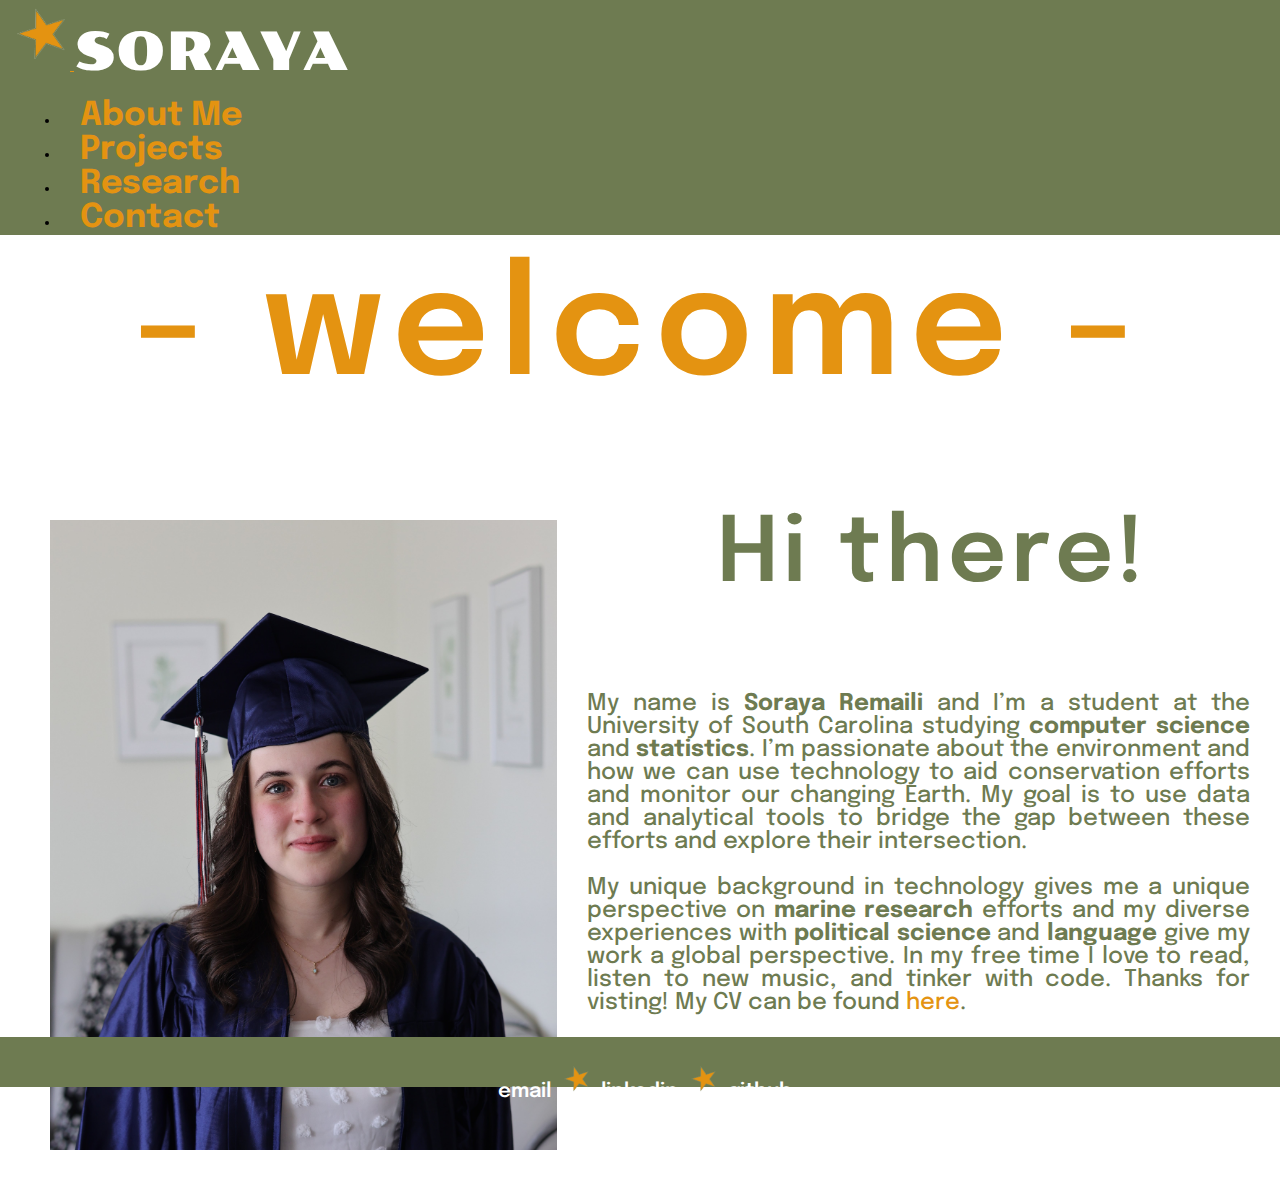
<file: index.html>
<!DOCTYPE html>
    
    <link href="https://cdn.jsdelivr.net/npm/bootstrap@5.0.2/dist/css/bootstrap.min.css" rel="stylesheet" integrity="sha384-EVSTQN3/azprG1Anm3QDgpJLIm9Nao0Yz1ztcQTwFspd3yD65VohhpuuCOmLASjC" crossorigin="anonymous">

    <html>
        <link rel="stylesheet" href="styles.css">
        <head>
            <title>Soraya Remaili</title>
        </head>
        <nav class="navbar navbar-expand-xl navbar-static-top" style = "background-color: #6E7B51;">
        <a class="navbar-brand" href="index.html">
            <img src="star.png" alt="ur a star." height = 70>
        </a>
                <a class="navBar-header">SORAYA</a>
                <ul class="nav navbar-nav ms-auto">
                    <li class = "active"><a href="index.html" class = "navBar-pages-active">About Me</a></li>
                    <li><a href = "projects.html" class = "navBar-pages" >Projects</a></li>
                    <li><a href = "research.html" class = "navBar-pages" >Research</a></li>
                    <li><a href = "contact.html" class = "navBar-pages" >Contact</a></li>
                </ul>
        </nav>
        <h1 style="margin-top:20px;text-align:center; font-size:150px; letter-spacing:10px; color: #E49311; font-weight:600">- welcome -</h1>
        <!-- About Me -->
        <div class="about">
            <div class="profilepic" style="float:left; position:relative">
                <img src="images/gradsite.jpg" height="630" style="margin:10px 30px 50px 50px">
            </div>
            <div class="introblurb" style="text-align:center;font-size:90px; letter-spacing:5px; color: #6E7B51; font-weight:600">
                <p>
                    Hi there!
                </p>
            </div>
            <div class="bodytext" style="margin-right:30px;text-align:justify;font-size:23px; color: #6E7B51; font-weight:500">
                <p>
                    My name is <b>Soraya Remaili</b> and I’m a student at the University of South Carolina studying <b>computer science</b> and <b>statistics</b>. I’m passionate about the environment and how we can use technology to aid conservation efforts and monitor our changing Earth. My goal is to use data and analytical tools to bridge the gap between these efforts and explore their intersection.
                    <br><br>My unique background in technology gives me a unique perspective on <b>marine research</b> efforts and my diverse experiences with <b>political science</b> and <b>language</b> give my work a global perspective.  In my free time I love to read, listen to new music, and tinker with code.  Thanks for visting! My CV can be found <a href="files/sremailiCVwebsite.pdf" style="color:#E49311">here</a>.
                </p>
            </div>
        </div>
        <footer>
            <p>
            <a href="mailto:sremaili@email.sc.edu" style="color:white">email</a> <a> <img src="star.png" alt="ur a star." height = 35>
            </a>&nbsp;<a href="https://www.linkedin.com/in/soraya-remaili" style="color:white">linkedin</a>  <a> <img src="star.png" alt="ur a star." height = 35>
            </a>&nbsp;<a href="https://github.com/sorayarem" style="color:white">github</a>
            </p>
        </footer>
    </html>
</file>
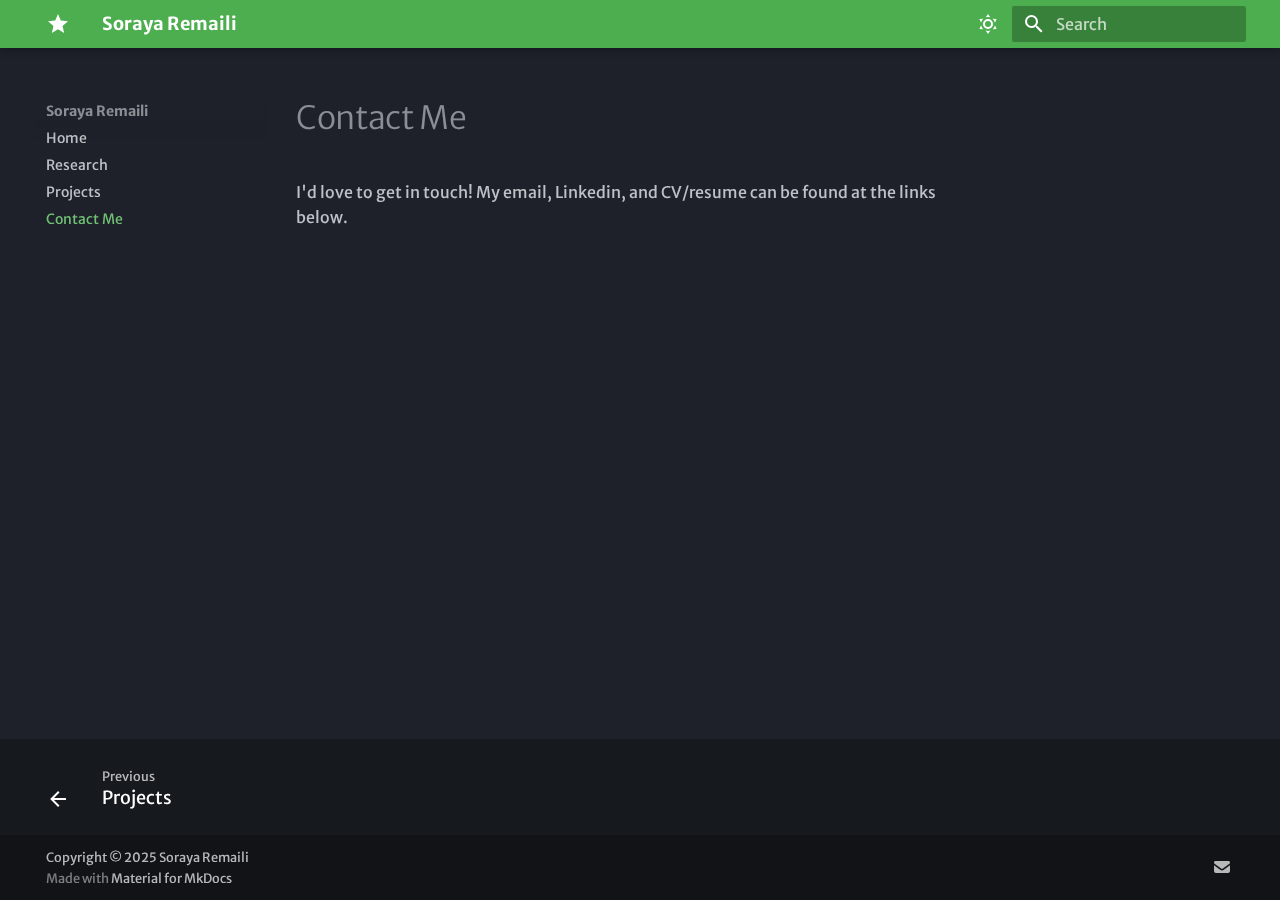
<file: contact/index.html>
<!doctype html>
<html lang="en" class="no-js">
  <head>
    
      <meta charset="utf-8">
      <meta name="viewport" content="width=device-width,initial-scale=1">
      
      
      
        <link rel="canonical" href="https://sorayarem.com/contact/">
      
      
        <link rel="prev" href="../projects/">
      
      
      
      <link rel="icon" href="../assets/images/favicon.png">
      <meta name="generator" content="mkdocs-1.6.1, mkdocs-material-9.6.16">
    
    
      
        <title>Contact Me - Soraya Remaili</title>
      
    
    
      <link rel="stylesheet" href="../assets/stylesheets/main.7e37652d.min.css">
      
        
        <link rel="stylesheet" href="../assets/stylesheets/palette.06af60db.min.css">
      
      


    
    
      
    
    
      
        
        
        <link rel="preconnect" href="https://fonts.gstatic.com" crossorigin>
        <link rel="stylesheet" href="https://fonts.googleapis.com/css?family=Merriweather+Sans:300,300i,400,400i,700,700i%7CRoboto+Mono:400,400i,700,700i&display=fallback">
        <style>:root{--md-text-font:"Merriweather Sans";--md-code-font:"Roboto Mono"}</style>
      
    
    
    <script>__md_scope=new URL("..",location),__md_hash=e=>[...e].reduce(((e,_)=>(e<<5)-e+_.charCodeAt(0)),0),__md_get=(e,_=localStorage,t=__md_scope)=>JSON.parse(_.getItem(t.pathname+"."+e)),__md_set=(e,_,t=localStorage,a=__md_scope)=>{try{t.setItem(a.pathname+"."+e,JSON.stringify(_))}catch(e){}}</script>
    
      

    
    
    
  </head>
  
  
    
    
      
    
    
    
    
    <body dir="ltr" data-md-color-scheme="slate" data-md-color-primary="green" data-md-color-accent="deep-purple">
  
    
    <input class="md-toggle" data-md-toggle="drawer" type="checkbox" id="__drawer" autocomplete="off">
    <input class="md-toggle" data-md-toggle="search" type="checkbox" id="__search" autocomplete="off">
    <label class="md-overlay" for="__drawer"></label>
    <div data-md-component="skip">
      
        
        <a href="#contact-me" class="md-skip">
          Skip to content
        </a>
      
    </div>
    <div data-md-component="announce">
      
    </div>
    
    
      

  

<header class="md-header md-header--shadow" data-md-component="header">
  <nav class="md-header__inner md-grid" aria-label="Header">
    <a href=".." title="Soraya Remaili" class="md-header__button md-logo" aria-label="Soraya Remaili" data-md-component="logo">
      
  
  <svg xmlns="http://www.w3.org/2000/svg" viewBox="0 0 24 24"><path d="M12 17.27 18.18 21l-1.64-7.03L22 9.24l-7.19-.62L12 2 9.19 8.62 2 9.24l5.45 4.73L5.82 21z"/></svg>

    </a>
    <label class="md-header__button md-icon" for="__drawer">
      
      <svg xmlns="http://www.w3.org/2000/svg" viewBox="0 0 24 24"><path d="M3 6h18v2H3zm0 5h18v2H3zm0 5h18v2H3z"/></svg>
    </label>
    <div class="md-header__title" data-md-component="header-title">
      <div class="md-header__ellipsis">
        <div class="md-header__topic">
          <span class="md-ellipsis">
            Soraya Remaili
          </span>
        </div>
        <div class="md-header__topic" data-md-component="header-topic">
          <span class="md-ellipsis">
            
              Contact Me
            
          </span>
        </div>
      </div>
    </div>
    
      
        <form class="md-header__option" data-md-component="palette">
  
    
    
    
    <input class="md-option" data-md-color-media="" data-md-color-scheme="slate" data-md-color-primary="green" data-md-color-accent="deep-purple"  aria-label="Dark mode"  type="radio" name="__palette" id="__palette_0">
    
      <label class="md-header__button md-icon" title="Dark mode" for="__palette_1" hidden>
        <svg xmlns="http://www.w3.org/2000/svg" viewBox="0 0 24 24"><path d="M12 7a5 5 0 0 1 5 5 5 5 0 0 1-5 5 5 5 0 0 1-5-5 5 5 0 0 1 5-5m0 2a3 3 0 0 0-3 3 3 3 0 0 0 3 3 3 3 0 0 0 3-3 3 3 0 0 0-3-3m0-7 2.39 3.42C13.65 5.15 12.84 5 12 5s-1.65.15-2.39.42zM3.34 7l4.16-.35A7.2 7.2 0 0 0 5.94 8.5c-.44.74-.69 1.5-.83 2.29zm.02 10 1.76-3.77a7.131 7.131 0 0 0 2.38 4.14zM20.65 7l-1.77 3.79a7.02 7.02 0 0 0-2.38-4.15zm-.01 10-4.14.36c.59-.51 1.12-1.14 1.54-1.86.42-.73.69-1.5.83-2.29zM12 22l-2.41-3.44c.74.27 1.55.44 2.41.44.82 0 1.63-.17 2.37-.44z"/></svg>
      </label>
    
  
    
    
    
    <input class="md-option" data-md-color-media="" data-md-color-scheme="default" data-md-color-primary="green" data-md-color-accent="deep-orange"  aria-label="Light mode"  type="radio" name="__palette" id="__palette_1">
    
      <label class="md-header__button md-icon" title="Light mode" for="__palette_0" hidden>
        <svg xmlns="http://www.w3.org/2000/svg" viewBox="0 0 24 24"><path d="m17.75 4.09-2.53 1.94.91 3.06-2.63-1.81-2.63 1.81.91-3.06-2.53-1.94L12.44 4l1.06-3 1.06 3zm3.5 6.91-1.64 1.25.59 1.98-1.7-1.17-1.7 1.17.59-1.98L15.75 11l2.06-.05L18.5 9l.69 1.95zm-2.28 4.95c.83-.08 1.72 1.1 1.19 1.85-.32.45-.66.87-1.08 1.27C15.17 23 8.84 23 4.94 19.07c-3.91-3.9-3.91-10.24 0-14.14.4-.4.82-.76 1.27-1.08.75-.53 1.93.36 1.85 1.19-.27 2.86.69 5.83 2.89 8.02a9.96 9.96 0 0 0 8.02 2.89m-1.64 2.02a12.08 12.08 0 0 1-7.8-3.47c-2.17-2.19-3.33-5-3.49-7.82-2.81 3.14-2.7 7.96.31 10.98 3.02 3.01 7.84 3.12 10.98.31"/></svg>
      </label>
    
  
</form>
      
    
    
      <script>var palette=__md_get("__palette");if(palette&&palette.color){if("(prefers-color-scheme)"===palette.color.media){var media=matchMedia("(prefers-color-scheme: light)"),input=document.querySelector(media.matches?"[data-md-color-media='(prefers-color-scheme: light)']":"[data-md-color-media='(prefers-color-scheme: dark)']");palette.color.media=input.getAttribute("data-md-color-media"),palette.color.scheme=input.getAttribute("data-md-color-scheme"),palette.color.primary=input.getAttribute("data-md-color-primary"),palette.color.accent=input.getAttribute("data-md-color-accent")}for(var[key,value]of Object.entries(palette.color))document.body.setAttribute("data-md-color-"+key,value)}</script>
    
    
    
      
      
        <label class="md-header__button md-icon" for="__search">
          
          <svg xmlns="http://www.w3.org/2000/svg" viewBox="0 0 24 24"><path d="M9.5 3A6.5 6.5 0 0 1 16 9.5c0 1.61-.59 3.09-1.56 4.23l.27.27h.79l5 5-1.5 1.5-5-5v-.79l-.27-.27A6.52 6.52 0 0 1 9.5 16 6.5 6.5 0 0 1 3 9.5 6.5 6.5 0 0 1 9.5 3m0 2C7 5 5 7 5 9.5S7 14 9.5 14 14 12 14 9.5 12 5 9.5 5"/></svg>
        </label>
        <div class="md-search" data-md-component="search" role="dialog">
  <label class="md-search__overlay" for="__search"></label>
  <div class="md-search__inner" role="search">
    <form class="md-search__form" name="search">
      <input type="text" class="md-search__input" name="query" aria-label="Search" placeholder="Search" autocapitalize="off" autocorrect="off" autocomplete="off" spellcheck="false" data-md-component="search-query" required>
      <label class="md-search__icon md-icon" for="__search">
        
        <svg xmlns="http://www.w3.org/2000/svg" viewBox="0 0 24 24"><path d="M9.5 3A6.5 6.5 0 0 1 16 9.5c0 1.61-.59 3.09-1.56 4.23l.27.27h.79l5 5-1.5 1.5-5-5v-.79l-.27-.27A6.52 6.52 0 0 1 9.5 16 6.5 6.5 0 0 1 3 9.5 6.5 6.5 0 0 1 9.5 3m0 2C7 5 5 7 5 9.5S7 14 9.5 14 14 12 14 9.5 12 5 9.5 5"/></svg>
        
        <svg xmlns="http://www.w3.org/2000/svg" viewBox="0 0 24 24"><path d="M20 11v2H8l5.5 5.5-1.42 1.42L4.16 12l7.92-7.92L13.5 5.5 8 11z"/></svg>
      </label>
      <nav class="md-search__options" aria-label="Search">
        
        <button type="reset" class="md-search__icon md-icon" title="Clear" aria-label="Clear" tabindex="-1">
          
          <svg xmlns="http://www.w3.org/2000/svg" viewBox="0 0 24 24"><path d="M19 6.41 17.59 5 12 10.59 6.41 5 5 6.41 10.59 12 5 17.59 6.41 19 12 13.41 17.59 19 19 17.59 13.41 12z"/></svg>
        </button>
      </nav>
      
    </form>
    <div class="md-search__output">
      <div class="md-search__scrollwrap" tabindex="0" data-md-scrollfix>
        <div class="md-search-result" data-md-component="search-result">
          <div class="md-search-result__meta">
            Initializing search
          </div>
          <ol class="md-search-result__list" role="presentation"></ol>
        </div>
      </div>
    </div>
  </div>
</div>
      
    
    
  </nav>
  
</header>
    
    <div class="md-container" data-md-component="container">
      
      
        
          
        
      
      <main class="md-main" data-md-component="main">
        <div class="md-main__inner md-grid">
          
            
              
              <div class="md-sidebar md-sidebar--primary" data-md-component="sidebar" data-md-type="navigation" >
                <div class="md-sidebar__scrollwrap">
                  <div class="md-sidebar__inner">
                    



<nav class="md-nav md-nav--primary" aria-label="Navigation" data-md-level="0">
  <label class="md-nav__title" for="__drawer">
    <a href=".." title="Soraya Remaili" class="md-nav__button md-logo" aria-label="Soraya Remaili" data-md-component="logo">
      
  
  <svg xmlns="http://www.w3.org/2000/svg" viewBox="0 0 24 24"><path d="M12 17.27 18.18 21l-1.64-7.03L22 9.24l-7.19-.62L12 2 9.19 8.62 2 9.24l5.45 4.73L5.82 21z"/></svg>

    </a>
    Soraya Remaili
  </label>
  
  <ul class="md-nav__list" data-md-scrollfix>
    
      
      
  
  
  
  
    <li class="md-nav__item">
      <a href=".." class="md-nav__link">
        
  
  
  <span class="md-ellipsis">
    Home
    
  </span>
  

      </a>
    </li>
  

    
      
      
  
  
  
  
    <li class="md-nav__item">
      <a href="../research/" class="md-nav__link">
        
  
  
  <span class="md-ellipsis">
    Research
    
  </span>
  

      </a>
    </li>
  

    
      
      
  
  
  
  
    <li class="md-nav__item">
      <a href="../projects/" class="md-nav__link">
        
  
  
  <span class="md-ellipsis">
    Projects
    
  </span>
  

      </a>
    </li>
  

    
      
      
  
  
    
  
  
  
    <li class="md-nav__item md-nav__item--active">
      
      <input class="md-nav__toggle md-toggle" type="checkbox" id="__toc">
      
      
        
      
      
      <a href="./" class="md-nav__link md-nav__link--active">
        
  
  
  <span class="md-ellipsis">
    Contact Me
    
  </span>
  

      </a>
      
    </li>
  

    
  </ul>
</nav>
                  </div>
                </div>
              </div>
            
            
              
              <div class="md-sidebar md-sidebar--secondary" data-md-component="sidebar" data-md-type="toc" >
                <div class="md-sidebar__scrollwrap">
                  <div class="md-sidebar__inner">
                    

<nav class="md-nav md-nav--secondary" aria-label="Table of contents">
  
  
  
    
  
  
</nav>
                  </div>
                </div>
              </div>
            
          
          
            <div class="md-content" data-md-component="content">
              <article class="md-content__inner md-typeset">
                
                  



<h1 id="contact-me">Contact Me</h1>
<p>I'd love to get in touch!  My email, Linkedin, and CV/resume can be found at the links below.</p>












                
              </article>
            </div>
          
          
<script>var target=document.getElementById(location.hash.slice(1));target&&target.name&&(target.checked=target.name.startsWith("__tabbed_"))</script>
        </div>
        
      </main>
      
        <footer class="md-footer">
  
    
      
      <nav class="md-footer__inner md-grid" aria-label="Footer" >
        
          
          <a href="../projects/" class="md-footer__link md-footer__link--prev" aria-label="Previous: Projects">
            <div class="md-footer__button md-icon">
              
              <svg xmlns="http://www.w3.org/2000/svg" viewBox="0 0 24 24"><path d="M20 11v2H8l5.5 5.5-1.42 1.42L4.16 12l7.92-7.92L13.5 5.5 8 11z"/></svg>
            </div>
            <div class="md-footer__title">
              <span class="md-footer__direction">
                Previous
              </span>
              <div class="md-ellipsis">
                Projects
              </div>
            </div>
          </a>
        
        
      </nav>
    
  
  <div class="md-footer-meta md-typeset">
    <div class="md-footer-meta__inner md-grid">
      <div class="md-copyright">
  
    <div class="md-copyright__highlight">
      Copyright &copy; 2025 Soraya Remaili
    </div>
  
  
    Made with
    <a href="https://squidfunk.github.io/mkdocs-material/" target="_blank" rel="noopener">
      Material for MkDocs
    </a>
  
</div>
      
        <div class="md-social">
  
    
    
    
    
    <a href="mailto:sremaili@email.sc.edu" target="_blank" rel="noopener" title="" class="md-social__link">
      <svg xmlns="http://www.w3.org/2000/svg" viewBox="0 0 512 512"><!--! Font Awesome Free 7.0.0 by @fontawesome - https://fontawesome.com License - https://fontawesome.com/license/free (Icons: CC BY 4.0, Fonts: SIL OFL 1.1, Code: MIT License) Copyright 2025 Fonticons, Inc.--><path fill="currentColor" d="M48 64C21.5 64 0 85.5 0 112c0 15.1 7.1 29.3 19.2 38.4l208 156a48 48 0 0 0 57.6 0l208-156c12.1-9.1 19.2-23.3 19.2-38.4 0-26.5-21.5-48-48-48zM0 196v188c0 35.3 28.7 64 64 64h384c35.3 0 64-28.7 64-64V196L313.6 344.8c-34.1 25.6-81.1 25.6-115.2 0z"/></svg>
    </a>
  
</div>
      
    </div>
  </div>
</footer>
      
    </div>
    <div class="md-dialog" data-md-component="dialog">
      <div class="md-dialog__inner md-typeset"></div>
    </div>
    
    
    
      
      <script id="__config" type="application/json">{"base": "..", "features": ["navigation.footer"], "search": "../assets/javascripts/workers/search.d50fe291.min.js", "tags": null, "translations": {"clipboard.copied": "Copied to clipboard", "clipboard.copy": "Copy to clipboard", "search.result.more.one": "1 more on this page", "search.result.more.other": "# more on this page", "search.result.none": "No matching documents", "search.result.one": "1 matching document", "search.result.other": "# matching documents", "search.result.placeholder": "Type to start searching", "search.result.term.missing": "Missing", "select.version": "Select version"}, "version": null}</script>
    
    
      <script src="../assets/javascripts/bundle.50899def.min.js"></script>
      
    
  </body>
</html>
</file>
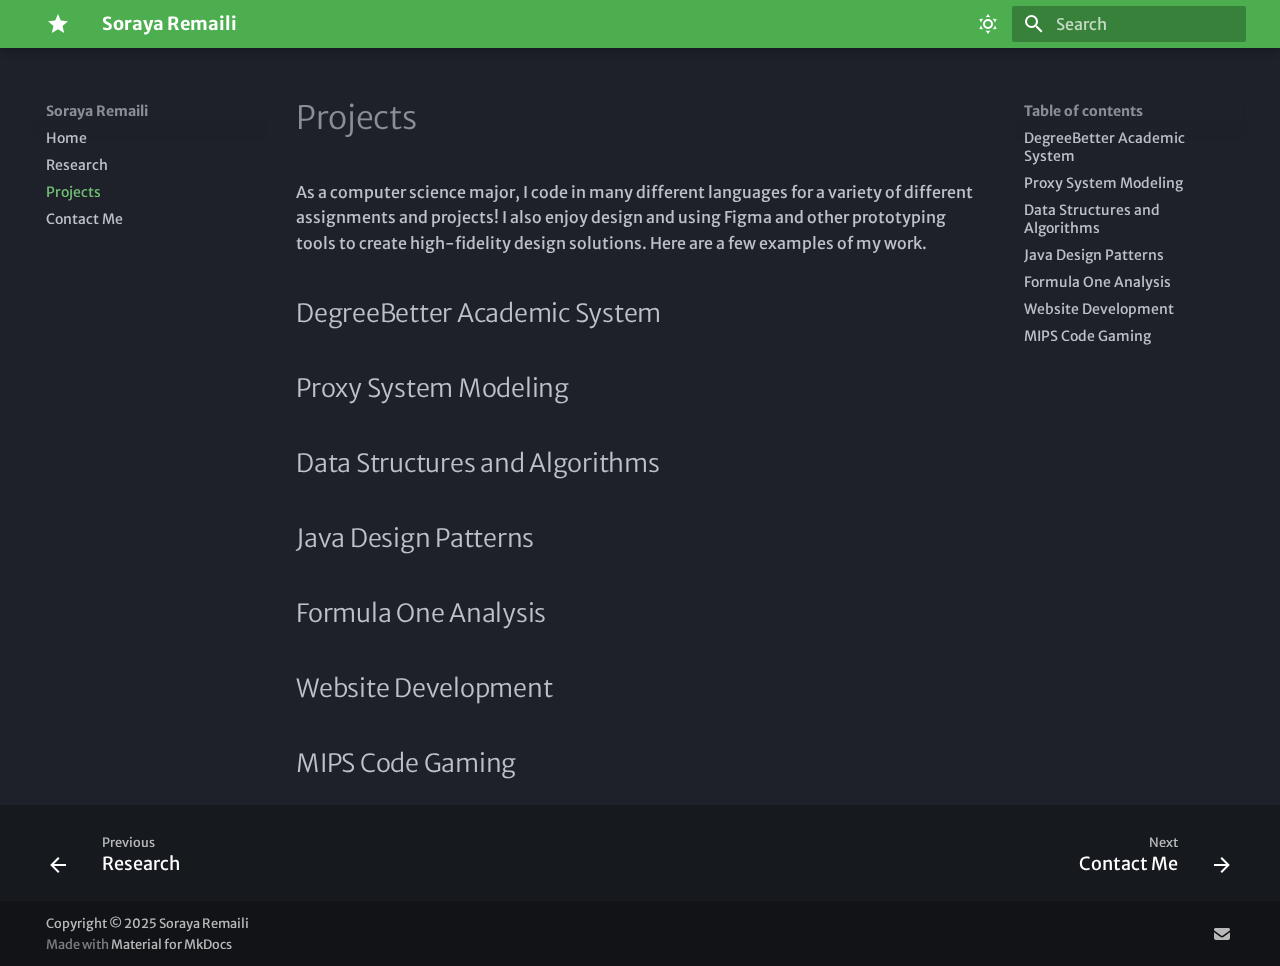
<file: projects/index.html>
<!doctype html>
<html lang="en" class="no-js">
  <head>
    
      <meta charset="utf-8">
      <meta name="viewport" content="width=device-width,initial-scale=1">
      
      
      
        <link rel="canonical" href="https://sorayarem.com/projects/">
      
      
        <link rel="prev" href="../research/">
      
      
        <link rel="next" href="../contact/">
      
      
      <link rel="icon" href="../assets/images/favicon.png">
      <meta name="generator" content="mkdocs-1.6.1, mkdocs-material-9.6.16">
    
    
      
        <title>Projects - Soraya Remaili</title>
      
    
    
      <link rel="stylesheet" href="../assets/stylesheets/main.7e37652d.min.css">
      
        
        <link rel="stylesheet" href="../assets/stylesheets/palette.06af60db.min.css">
      
      


    
    
      
    
    
      
        
        
        <link rel="preconnect" href="https://fonts.gstatic.com" crossorigin>
        <link rel="stylesheet" href="https://fonts.googleapis.com/css?family=Merriweather+Sans:300,300i,400,400i,700,700i%7CRoboto+Mono:400,400i,700,700i&display=fallback">
        <style>:root{--md-text-font:"Merriweather Sans";--md-code-font:"Roboto Mono"}</style>
      
    
    
    <script>__md_scope=new URL("..",location),__md_hash=e=>[...e].reduce(((e,_)=>(e<<5)-e+_.charCodeAt(0)),0),__md_get=(e,_=localStorage,t=__md_scope)=>JSON.parse(_.getItem(t.pathname+"."+e)),__md_set=(e,_,t=localStorage,a=__md_scope)=>{try{t.setItem(a.pathname+"."+e,JSON.stringify(_))}catch(e){}}</script>
    
      

    
    
    
  </head>
  
  
    
    
      
    
    
    
    
    <body dir="ltr" data-md-color-scheme="slate" data-md-color-primary="green" data-md-color-accent="deep-purple">
  
    
    <input class="md-toggle" data-md-toggle="drawer" type="checkbox" id="__drawer" autocomplete="off">
    <input class="md-toggle" data-md-toggle="search" type="checkbox" id="__search" autocomplete="off">
    <label class="md-overlay" for="__drawer"></label>
    <div data-md-component="skip">
      
        
        <a href="#projects" class="md-skip">
          Skip to content
        </a>
      
    </div>
    <div data-md-component="announce">
      
    </div>
    
    
      

  

<header class="md-header md-header--shadow" data-md-component="header">
  <nav class="md-header__inner md-grid" aria-label="Header">
    <a href=".." title="Soraya Remaili" class="md-header__button md-logo" aria-label="Soraya Remaili" data-md-component="logo">
      
  
  <svg xmlns="http://www.w3.org/2000/svg" viewBox="0 0 24 24"><path d="M12 17.27 18.18 21l-1.64-7.03L22 9.24l-7.19-.62L12 2 9.19 8.62 2 9.24l5.45 4.73L5.82 21z"/></svg>

    </a>
    <label class="md-header__button md-icon" for="__drawer">
      
      <svg xmlns="http://www.w3.org/2000/svg" viewBox="0 0 24 24"><path d="M3 6h18v2H3zm0 5h18v2H3zm0 5h18v2H3z"/></svg>
    </label>
    <div class="md-header__title" data-md-component="header-title">
      <div class="md-header__ellipsis">
        <div class="md-header__topic">
          <span class="md-ellipsis">
            Soraya Remaili
          </span>
        </div>
        <div class="md-header__topic" data-md-component="header-topic">
          <span class="md-ellipsis">
            
              Projects
            
          </span>
        </div>
      </div>
    </div>
    
      
        <form class="md-header__option" data-md-component="palette">
  
    
    
    
    <input class="md-option" data-md-color-media="" data-md-color-scheme="slate" data-md-color-primary="green" data-md-color-accent="deep-purple"  aria-label="Dark mode"  type="radio" name="__palette" id="__palette_0">
    
      <label class="md-header__button md-icon" title="Dark mode" for="__palette_1" hidden>
        <svg xmlns="http://www.w3.org/2000/svg" viewBox="0 0 24 24"><path d="M12 7a5 5 0 0 1 5 5 5 5 0 0 1-5 5 5 5 0 0 1-5-5 5 5 0 0 1 5-5m0 2a3 3 0 0 0-3 3 3 3 0 0 0 3 3 3 3 0 0 0 3-3 3 3 0 0 0-3-3m0-7 2.39 3.42C13.65 5.15 12.84 5 12 5s-1.65.15-2.39.42zM3.34 7l4.16-.35A7.2 7.2 0 0 0 5.94 8.5c-.44.74-.69 1.5-.83 2.29zm.02 10 1.76-3.77a7.131 7.131 0 0 0 2.38 4.14zM20.65 7l-1.77 3.79a7.02 7.02 0 0 0-2.38-4.15zm-.01 10-4.14.36c.59-.51 1.12-1.14 1.54-1.86.42-.73.69-1.5.83-2.29zM12 22l-2.41-3.44c.74.27 1.55.44 2.41.44.82 0 1.63-.17 2.37-.44z"/></svg>
      </label>
    
  
    
    
    
    <input class="md-option" data-md-color-media="" data-md-color-scheme="default" data-md-color-primary="green" data-md-color-accent="deep-orange"  aria-label="Light mode"  type="radio" name="__palette" id="__palette_1">
    
      <label class="md-header__button md-icon" title="Light mode" for="__palette_0" hidden>
        <svg xmlns="http://www.w3.org/2000/svg" viewBox="0 0 24 24"><path d="m17.75 4.09-2.53 1.94.91 3.06-2.63-1.81-2.63 1.81.91-3.06-2.53-1.94L12.44 4l1.06-3 1.06 3zm3.5 6.91-1.64 1.25.59 1.98-1.7-1.17-1.7 1.17.59-1.98L15.75 11l2.06-.05L18.5 9l.69 1.95zm-2.28 4.95c.83-.08 1.72 1.1 1.19 1.85-.32.45-.66.87-1.08 1.27C15.17 23 8.84 23 4.94 19.07c-3.91-3.9-3.91-10.24 0-14.14.4-.4.82-.76 1.27-1.08.75-.53 1.93.36 1.85 1.19-.27 2.86.69 5.83 2.89 8.02a9.96 9.96 0 0 0 8.02 2.89m-1.64 2.02a12.08 12.08 0 0 1-7.8-3.47c-2.17-2.19-3.33-5-3.49-7.82-2.81 3.14-2.7 7.96.31 10.98 3.02 3.01 7.84 3.12 10.98.31"/></svg>
      </label>
    
  
</form>
      
    
    
      <script>var palette=__md_get("__palette");if(palette&&palette.color){if("(prefers-color-scheme)"===palette.color.media){var media=matchMedia("(prefers-color-scheme: light)"),input=document.querySelector(media.matches?"[data-md-color-media='(prefers-color-scheme: light)']":"[data-md-color-media='(prefers-color-scheme: dark)']");palette.color.media=input.getAttribute("data-md-color-media"),palette.color.scheme=input.getAttribute("data-md-color-scheme"),palette.color.primary=input.getAttribute("data-md-color-primary"),palette.color.accent=input.getAttribute("data-md-color-accent")}for(var[key,value]of Object.entries(palette.color))document.body.setAttribute("data-md-color-"+key,value)}</script>
    
    
    
      
      
        <label class="md-header__button md-icon" for="__search">
          
          <svg xmlns="http://www.w3.org/2000/svg" viewBox="0 0 24 24"><path d="M9.5 3A6.5 6.5 0 0 1 16 9.5c0 1.61-.59 3.09-1.56 4.23l.27.27h.79l5 5-1.5 1.5-5-5v-.79l-.27-.27A6.52 6.52 0 0 1 9.5 16 6.5 6.5 0 0 1 3 9.5 6.5 6.5 0 0 1 9.5 3m0 2C7 5 5 7 5 9.5S7 14 9.5 14 14 12 14 9.5 12 5 9.5 5"/></svg>
        </label>
        <div class="md-search" data-md-component="search" role="dialog">
  <label class="md-search__overlay" for="__search"></label>
  <div class="md-search__inner" role="search">
    <form class="md-search__form" name="search">
      <input type="text" class="md-search__input" name="query" aria-label="Search" placeholder="Search" autocapitalize="off" autocorrect="off" autocomplete="off" spellcheck="false" data-md-component="search-query" required>
      <label class="md-search__icon md-icon" for="__search">
        
        <svg xmlns="http://www.w3.org/2000/svg" viewBox="0 0 24 24"><path d="M9.5 3A6.5 6.5 0 0 1 16 9.5c0 1.61-.59 3.09-1.56 4.23l.27.27h.79l5 5-1.5 1.5-5-5v-.79l-.27-.27A6.52 6.52 0 0 1 9.5 16 6.5 6.5 0 0 1 3 9.5 6.5 6.5 0 0 1 9.5 3m0 2C7 5 5 7 5 9.5S7 14 9.5 14 14 12 14 9.5 12 5 9.5 5"/></svg>
        
        <svg xmlns="http://www.w3.org/2000/svg" viewBox="0 0 24 24"><path d="M20 11v2H8l5.5 5.5-1.42 1.42L4.16 12l7.92-7.92L13.5 5.5 8 11z"/></svg>
      </label>
      <nav class="md-search__options" aria-label="Search">
        
        <button type="reset" class="md-search__icon md-icon" title="Clear" aria-label="Clear" tabindex="-1">
          
          <svg xmlns="http://www.w3.org/2000/svg" viewBox="0 0 24 24"><path d="M19 6.41 17.59 5 12 10.59 6.41 5 5 6.41 10.59 12 5 17.59 6.41 19 12 13.41 17.59 19 19 17.59 13.41 12z"/></svg>
        </button>
      </nav>
      
    </form>
    <div class="md-search__output">
      <div class="md-search__scrollwrap" tabindex="0" data-md-scrollfix>
        <div class="md-search-result" data-md-component="search-result">
          <div class="md-search-result__meta">
            Initializing search
          </div>
          <ol class="md-search-result__list" role="presentation"></ol>
        </div>
      </div>
    </div>
  </div>
</div>
      
    
    
  </nav>
  
</header>
    
    <div class="md-container" data-md-component="container">
      
      
        
          
        
      
      <main class="md-main" data-md-component="main">
        <div class="md-main__inner md-grid">
          
            
              
              <div class="md-sidebar md-sidebar--primary" data-md-component="sidebar" data-md-type="navigation" >
                <div class="md-sidebar__scrollwrap">
                  <div class="md-sidebar__inner">
                    



<nav class="md-nav md-nav--primary" aria-label="Navigation" data-md-level="0">
  <label class="md-nav__title" for="__drawer">
    <a href=".." title="Soraya Remaili" class="md-nav__button md-logo" aria-label="Soraya Remaili" data-md-component="logo">
      
  
  <svg xmlns="http://www.w3.org/2000/svg" viewBox="0 0 24 24"><path d="M12 17.27 18.18 21l-1.64-7.03L22 9.24l-7.19-.62L12 2 9.19 8.62 2 9.24l5.45 4.73L5.82 21z"/></svg>

    </a>
    Soraya Remaili
  </label>
  
  <ul class="md-nav__list" data-md-scrollfix>
    
      
      
  
  
  
  
    <li class="md-nav__item">
      <a href=".." class="md-nav__link">
        
  
  
  <span class="md-ellipsis">
    Home
    
  </span>
  

      </a>
    </li>
  

    
      
      
  
  
  
  
    <li class="md-nav__item">
      <a href="../research/" class="md-nav__link">
        
  
  
  <span class="md-ellipsis">
    Research
    
  </span>
  

      </a>
    </li>
  

    
      
      
  
  
    
  
  
  
    <li class="md-nav__item md-nav__item--active">
      
      <input class="md-nav__toggle md-toggle" type="checkbox" id="__toc">
      
      
        
      
      
        <label class="md-nav__link md-nav__link--active" for="__toc">
          
  
  
  <span class="md-ellipsis">
    Projects
    
  </span>
  

          <span class="md-nav__icon md-icon"></span>
        </label>
      
      <a href="./" class="md-nav__link md-nav__link--active">
        
  
  
  <span class="md-ellipsis">
    Projects
    
  </span>
  

      </a>
      
        

<nav class="md-nav md-nav--secondary" aria-label="Table of contents">
  
  
  
    
  
  
    <label class="md-nav__title" for="__toc">
      <span class="md-nav__icon md-icon"></span>
      Table of contents
    </label>
    <ul class="md-nav__list" data-md-component="toc" data-md-scrollfix>
      
        <li class="md-nav__item">
  <a href="#degreebetter-academic-system" class="md-nav__link">
    <span class="md-ellipsis">
      DegreeBetter Academic System
    </span>
  </a>
  
</li>
      
        <li class="md-nav__item">
  <a href="#proxy-system-modeling" class="md-nav__link">
    <span class="md-ellipsis">
      Proxy System Modeling
    </span>
  </a>
  
</li>
      
        <li class="md-nav__item">
  <a href="#data-structures-and-algorithms" class="md-nav__link">
    <span class="md-ellipsis">
      Data Structures and Algorithms
    </span>
  </a>
  
</li>
      
        <li class="md-nav__item">
  <a href="#java-design-patterns" class="md-nav__link">
    <span class="md-ellipsis">
      Java Design Patterns
    </span>
  </a>
  
</li>
      
        <li class="md-nav__item">
  <a href="#formula-one-analysis" class="md-nav__link">
    <span class="md-ellipsis">
      Formula One Analysis
    </span>
  </a>
  
</li>
      
        <li class="md-nav__item">
  <a href="#website-development" class="md-nav__link">
    <span class="md-ellipsis">
      Website Development
    </span>
  </a>
  
</li>
      
        <li class="md-nav__item">
  <a href="#mips-code-gaming" class="md-nav__link">
    <span class="md-ellipsis">
      MIPS Code Gaming
    </span>
  </a>
  
</li>
      
    </ul>
  
</nav>
      
    </li>
  

    
      
      
  
  
  
  
    <li class="md-nav__item">
      <a href="../contact/" class="md-nav__link">
        
  
  
  <span class="md-ellipsis">
    Contact Me
    
  </span>
  

      </a>
    </li>
  

    
  </ul>
</nav>
                  </div>
                </div>
              </div>
            
            
              
              <div class="md-sidebar md-sidebar--secondary" data-md-component="sidebar" data-md-type="toc" >
                <div class="md-sidebar__scrollwrap">
                  <div class="md-sidebar__inner">
                    

<nav class="md-nav md-nav--secondary" aria-label="Table of contents">
  
  
  
    
  
  
    <label class="md-nav__title" for="__toc">
      <span class="md-nav__icon md-icon"></span>
      Table of contents
    </label>
    <ul class="md-nav__list" data-md-component="toc" data-md-scrollfix>
      
        <li class="md-nav__item">
  <a href="#degreebetter-academic-system" class="md-nav__link">
    <span class="md-ellipsis">
      DegreeBetter Academic System
    </span>
  </a>
  
</li>
      
        <li class="md-nav__item">
  <a href="#proxy-system-modeling" class="md-nav__link">
    <span class="md-ellipsis">
      Proxy System Modeling
    </span>
  </a>
  
</li>
      
        <li class="md-nav__item">
  <a href="#data-structures-and-algorithms" class="md-nav__link">
    <span class="md-ellipsis">
      Data Structures and Algorithms
    </span>
  </a>
  
</li>
      
        <li class="md-nav__item">
  <a href="#java-design-patterns" class="md-nav__link">
    <span class="md-ellipsis">
      Java Design Patterns
    </span>
  </a>
  
</li>
      
        <li class="md-nav__item">
  <a href="#formula-one-analysis" class="md-nav__link">
    <span class="md-ellipsis">
      Formula One Analysis
    </span>
  </a>
  
</li>
      
        <li class="md-nav__item">
  <a href="#website-development" class="md-nav__link">
    <span class="md-ellipsis">
      Website Development
    </span>
  </a>
  
</li>
      
        <li class="md-nav__item">
  <a href="#mips-code-gaming" class="md-nav__link">
    <span class="md-ellipsis">
      MIPS Code Gaming
    </span>
  </a>
  
</li>
      
    </ul>
  
</nav>
                  </div>
                </div>
              </div>
            
          
          
            <div class="md-content" data-md-component="content">
              <article class="md-content__inner md-typeset">
                
                  



<h1 id="projects">Projects</h1>
<p>As a computer science major, I code in many different languages for a variety of different assignments and projects!  I also enjoy design and using Figma and other prototyping tools to create high-fidelity design solutions. Here are a few examples of my work.</p>
<h2 id="degreebetter-academic-system">DegreeBetter Academic System</h2>
<h2 id="proxy-system-modeling">Proxy System Modeling</h2>
<h2 id="data-structures-and-algorithms">Data Structures and Algorithms</h2>
<h2 id="java-design-patterns">Java Design Patterns</h2>
<h2 id="formula-one-analysis">Formula One Analysis</h2>
<h2 id="website-development">Website Development</h2>
<h2 id="mips-code-gaming">MIPS Code Gaming</h2>












                
              </article>
            </div>
          
          
<script>var target=document.getElementById(location.hash.slice(1));target&&target.name&&(target.checked=target.name.startsWith("__tabbed_"))</script>
        </div>
        
      </main>
      
        <footer class="md-footer">
  
    
      
      <nav class="md-footer__inner md-grid" aria-label="Footer" >
        
          
          <a href="../research/" class="md-footer__link md-footer__link--prev" aria-label="Previous: Research">
            <div class="md-footer__button md-icon">
              
              <svg xmlns="http://www.w3.org/2000/svg" viewBox="0 0 24 24"><path d="M20 11v2H8l5.5 5.5-1.42 1.42L4.16 12l7.92-7.92L13.5 5.5 8 11z"/></svg>
            </div>
            <div class="md-footer__title">
              <span class="md-footer__direction">
                Previous
              </span>
              <div class="md-ellipsis">
                Research
              </div>
            </div>
          </a>
        
        
          
          <a href="../contact/" class="md-footer__link md-footer__link--next" aria-label="Next: Contact Me">
            <div class="md-footer__title">
              <span class="md-footer__direction">
                Next
              </span>
              <div class="md-ellipsis">
                Contact Me
              </div>
            </div>
            <div class="md-footer__button md-icon">
              
              <svg xmlns="http://www.w3.org/2000/svg" viewBox="0 0 24 24"><path d="M4 11v2h12l-5.5 5.5 1.42 1.42L19.84 12l-7.92-7.92L10.5 5.5 16 11z"/></svg>
            </div>
          </a>
        
      </nav>
    
  
  <div class="md-footer-meta md-typeset">
    <div class="md-footer-meta__inner md-grid">
      <div class="md-copyright">
  
    <div class="md-copyright__highlight">
      Copyright &copy; 2025 Soraya Remaili
    </div>
  
  
    Made with
    <a href="https://squidfunk.github.io/mkdocs-material/" target="_blank" rel="noopener">
      Material for MkDocs
    </a>
  
</div>
      
        <div class="md-social">
  
    
    
    
    
    <a href="mailto:sremaili@email.sc.edu" target="_blank" rel="noopener" title="" class="md-social__link">
      <svg xmlns="http://www.w3.org/2000/svg" viewBox="0 0 512 512"><!--! Font Awesome Free 7.0.0 by @fontawesome - https://fontawesome.com License - https://fontawesome.com/license/free (Icons: CC BY 4.0, Fonts: SIL OFL 1.1, Code: MIT License) Copyright 2025 Fonticons, Inc.--><path fill="currentColor" d="M48 64C21.5 64 0 85.5 0 112c0 15.1 7.1 29.3 19.2 38.4l208 156a48 48 0 0 0 57.6 0l208-156c12.1-9.1 19.2-23.3 19.2-38.4 0-26.5-21.5-48-48-48zM0 196v188c0 35.3 28.7 64 64 64h384c35.3 0 64-28.7 64-64V196L313.6 344.8c-34.1 25.6-81.1 25.6-115.2 0z"/></svg>
    </a>
  
</div>
      
    </div>
  </div>
</footer>
      
    </div>
    <div class="md-dialog" data-md-component="dialog">
      <div class="md-dialog__inner md-typeset"></div>
    </div>
    
    
    
      
      <script id="__config" type="application/json">{"base": "..", "features": ["navigation.footer"], "search": "../assets/javascripts/workers/search.d50fe291.min.js", "tags": null, "translations": {"clipboard.copied": "Copied to clipboard", "clipboard.copy": "Copy to clipboard", "search.result.more.one": "1 more on this page", "search.result.more.other": "# more on this page", "search.result.none": "No matching documents", "search.result.one": "1 matching document", "search.result.other": "# matching documents", "search.result.placeholder": "Type to start searching", "search.result.term.missing": "Missing", "select.version": "Select version"}, "version": null}</script>
    
    
      <script src="../assets/javascripts/bundle.50899def.min.js"></script>
      
    
  </body>
</html>
</file>
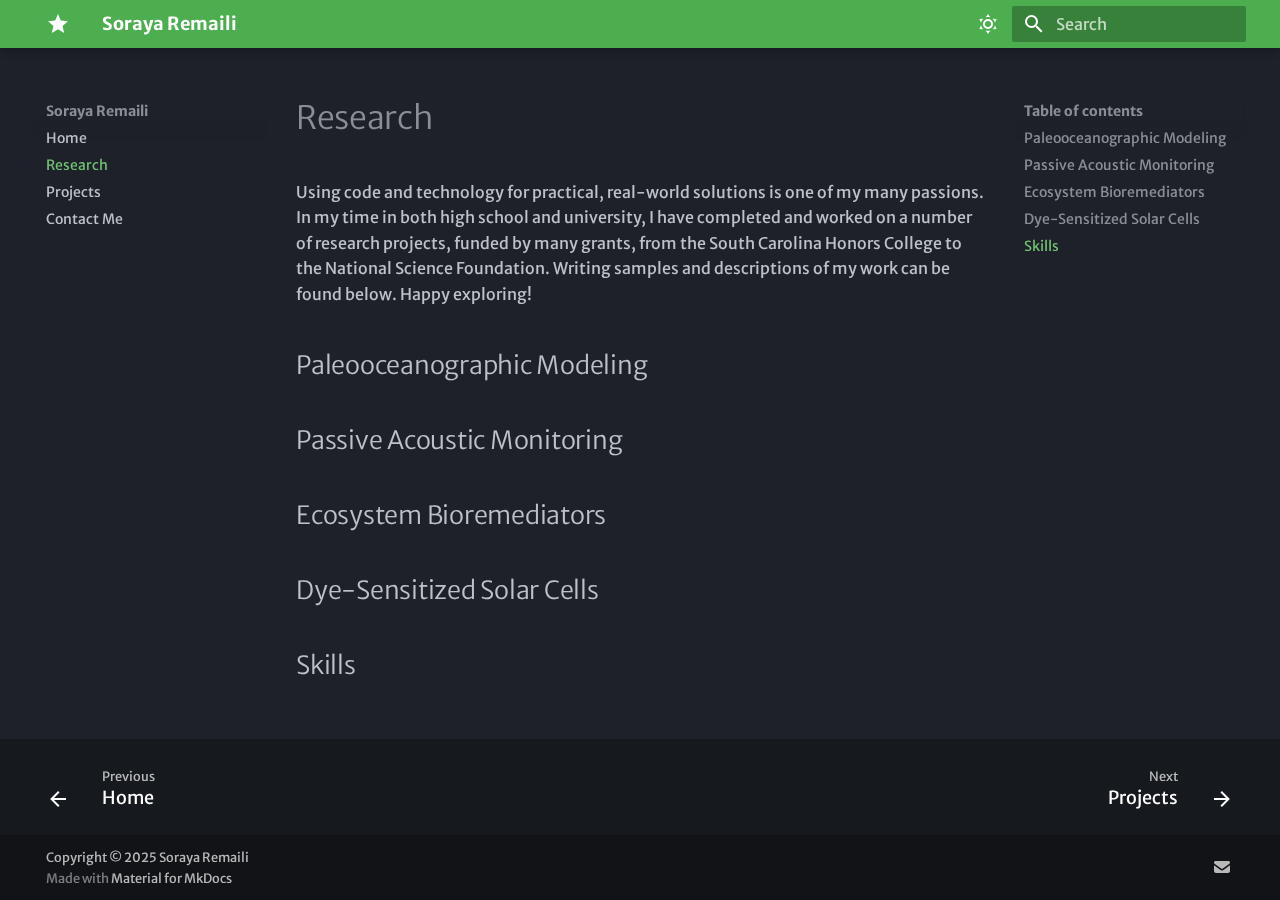
<file: research/index.html>
<!doctype html>
<html lang="en" class="no-js">
  <head>
    
      <meta charset="utf-8">
      <meta name="viewport" content="width=device-width,initial-scale=1">
      
      
      
        <link rel="canonical" href="https://sorayarem.com/research/">
      
      
        <link rel="prev" href="..">
      
      
        <link rel="next" href="../projects/">
      
      
      <link rel="icon" href="../assets/images/favicon.png">
      <meta name="generator" content="mkdocs-1.6.1, mkdocs-material-9.6.16">
    
    
      
        <title>Research - Soraya Remaili</title>
      
    
    
      <link rel="stylesheet" href="../assets/stylesheets/main.7e37652d.min.css">
      
        
        <link rel="stylesheet" href="../assets/stylesheets/palette.06af60db.min.css">
      
      


    
    
      
    
    
      
        
        
        <link rel="preconnect" href="https://fonts.gstatic.com" crossorigin>
        <link rel="stylesheet" href="https://fonts.googleapis.com/css?family=Merriweather+Sans:300,300i,400,400i,700,700i%7CRoboto+Mono:400,400i,700,700i&display=fallback">
        <style>:root{--md-text-font:"Merriweather Sans";--md-code-font:"Roboto Mono"}</style>
      
    
    
    <script>__md_scope=new URL("..",location),__md_hash=e=>[...e].reduce(((e,_)=>(e<<5)-e+_.charCodeAt(0)),0),__md_get=(e,_=localStorage,t=__md_scope)=>JSON.parse(_.getItem(t.pathname+"."+e)),__md_set=(e,_,t=localStorage,a=__md_scope)=>{try{t.setItem(a.pathname+"."+e,JSON.stringify(_))}catch(e){}}</script>
    
      

    
    
    
  </head>
  
  
    
    
      
    
    
    
    
    <body dir="ltr" data-md-color-scheme="slate" data-md-color-primary="green" data-md-color-accent="deep-purple">
  
    
    <input class="md-toggle" data-md-toggle="drawer" type="checkbox" id="__drawer" autocomplete="off">
    <input class="md-toggle" data-md-toggle="search" type="checkbox" id="__search" autocomplete="off">
    <label class="md-overlay" for="__drawer"></label>
    <div data-md-component="skip">
      
        
        <a href="#research" class="md-skip">
          Skip to content
        </a>
      
    </div>
    <div data-md-component="announce">
      
    </div>
    
    
      

  

<header class="md-header md-header--shadow" data-md-component="header">
  <nav class="md-header__inner md-grid" aria-label="Header">
    <a href=".." title="Soraya Remaili" class="md-header__button md-logo" aria-label="Soraya Remaili" data-md-component="logo">
      
  
  <svg xmlns="http://www.w3.org/2000/svg" viewBox="0 0 24 24"><path d="M12 17.27 18.18 21l-1.64-7.03L22 9.24l-7.19-.62L12 2 9.19 8.62 2 9.24l5.45 4.73L5.82 21z"/></svg>

    </a>
    <label class="md-header__button md-icon" for="__drawer">
      
      <svg xmlns="http://www.w3.org/2000/svg" viewBox="0 0 24 24"><path d="M3 6h18v2H3zm0 5h18v2H3zm0 5h18v2H3z"/></svg>
    </label>
    <div class="md-header__title" data-md-component="header-title">
      <div class="md-header__ellipsis">
        <div class="md-header__topic">
          <span class="md-ellipsis">
            Soraya Remaili
          </span>
        </div>
        <div class="md-header__topic" data-md-component="header-topic">
          <span class="md-ellipsis">
            
              Research
            
          </span>
        </div>
      </div>
    </div>
    
      
        <form class="md-header__option" data-md-component="palette">
  
    
    
    
    <input class="md-option" data-md-color-media="" data-md-color-scheme="slate" data-md-color-primary="green" data-md-color-accent="deep-purple"  aria-label="Dark mode"  type="radio" name="__palette" id="__palette_0">
    
      <label class="md-header__button md-icon" title="Dark mode" for="__palette_1" hidden>
        <svg xmlns="http://www.w3.org/2000/svg" viewBox="0 0 24 24"><path d="M12 7a5 5 0 0 1 5 5 5 5 0 0 1-5 5 5 5 0 0 1-5-5 5 5 0 0 1 5-5m0 2a3 3 0 0 0-3 3 3 3 0 0 0 3 3 3 3 0 0 0 3-3 3 3 0 0 0-3-3m0-7 2.39 3.42C13.65 5.15 12.84 5 12 5s-1.65.15-2.39.42zM3.34 7l4.16-.35A7.2 7.2 0 0 0 5.94 8.5c-.44.74-.69 1.5-.83 2.29zm.02 10 1.76-3.77a7.131 7.131 0 0 0 2.38 4.14zM20.65 7l-1.77 3.79a7.02 7.02 0 0 0-2.38-4.15zm-.01 10-4.14.36c.59-.51 1.12-1.14 1.54-1.86.42-.73.69-1.5.83-2.29zM12 22l-2.41-3.44c.74.27 1.55.44 2.41.44.82 0 1.63-.17 2.37-.44z"/></svg>
      </label>
    
  
    
    
    
    <input class="md-option" data-md-color-media="" data-md-color-scheme="default" data-md-color-primary="green" data-md-color-accent="deep-orange"  aria-label="Light mode"  type="radio" name="__palette" id="__palette_1">
    
      <label class="md-header__button md-icon" title="Light mode" for="__palette_0" hidden>
        <svg xmlns="http://www.w3.org/2000/svg" viewBox="0 0 24 24"><path d="m17.75 4.09-2.53 1.94.91 3.06-2.63-1.81-2.63 1.81.91-3.06-2.53-1.94L12.44 4l1.06-3 1.06 3zm3.5 6.91-1.64 1.25.59 1.98-1.7-1.17-1.7 1.17.59-1.98L15.75 11l2.06-.05L18.5 9l.69 1.95zm-2.28 4.95c.83-.08 1.72 1.1 1.19 1.85-.32.45-.66.87-1.08 1.27C15.17 23 8.84 23 4.94 19.07c-3.91-3.9-3.91-10.24 0-14.14.4-.4.82-.76 1.27-1.08.75-.53 1.93.36 1.85 1.19-.27 2.86.69 5.83 2.89 8.02a9.96 9.96 0 0 0 8.02 2.89m-1.64 2.02a12.08 12.08 0 0 1-7.8-3.47c-2.17-2.19-3.33-5-3.49-7.82-2.81 3.14-2.7 7.96.31 10.98 3.02 3.01 7.84 3.12 10.98.31"/></svg>
      </label>
    
  
</form>
      
    
    
      <script>var palette=__md_get("__palette");if(palette&&palette.color){if("(prefers-color-scheme)"===palette.color.media){var media=matchMedia("(prefers-color-scheme: light)"),input=document.querySelector(media.matches?"[data-md-color-media='(prefers-color-scheme: light)']":"[data-md-color-media='(prefers-color-scheme: dark)']");palette.color.media=input.getAttribute("data-md-color-media"),palette.color.scheme=input.getAttribute("data-md-color-scheme"),palette.color.primary=input.getAttribute("data-md-color-primary"),palette.color.accent=input.getAttribute("data-md-color-accent")}for(var[key,value]of Object.entries(palette.color))document.body.setAttribute("data-md-color-"+key,value)}</script>
    
    
    
      
      
        <label class="md-header__button md-icon" for="__search">
          
          <svg xmlns="http://www.w3.org/2000/svg" viewBox="0 0 24 24"><path d="M9.5 3A6.5 6.5 0 0 1 16 9.5c0 1.61-.59 3.09-1.56 4.23l.27.27h.79l5 5-1.5 1.5-5-5v-.79l-.27-.27A6.52 6.52 0 0 1 9.5 16 6.5 6.5 0 0 1 3 9.5 6.5 6.5 0 0 1 9.5 3m0 2C7 5 5 7 5 9.5S7 14 9.5 14 14 12 14 9.5 12 5 9.5 5"/></svg>
        </label>
        <div class="md-search" data-md-component="search" role="dialog">
  <label class="md-search__overlay" for="__search"></label>
  <div class="md-search__inner" role="search">
    <form class="md-search__form" name="search">
      <input type="text" class="md-search__input" name="query" aria-label="Search" placeholder="Search" autocapitalize="off" autocorrect="off" autocomplete="off" spellcheck="false" data-md-component="search-query" required>
      <label class="md-search__icon md-icon" for="__search">
        
        <svg xmlns="http://www.w3.org/2000/svg" viewBox="0 0 24 24"><path d="M9.5 3A6.5 6.5 0 0 1 16 9.5c0 1.61-.59 3.09-1.56 4.23l.27.27h.79l5 5-1.5 1.5-5-5v-.79l-.27-.27A6.52 6.52 0 0 1 9.5 16 6.5 6.5 0 0 1 3 9.5 6.5 6.5 0 0 1 9.5 3m0 2C7 5 5 7 5 9.5S7 14 9.5 14 14 12 14 9.5 12 5 9.5 5"/></svg>
        
        <svg xmlns="http://www.w3.org/2000/svg" viewBox="0 0 24 24"><path d="M20 11v2H8l5.5 5.5-1.42 1.42L4.16 12l7.92-7.92L13.5 5.5 8 11z"/></svg>
      </label>
      <nav class="md-search__options" aria-label="Search">
        
        <button type="reset" class="md-search__icon md-icon" title="Clear" aria-label="Clear" tabindex="-1">
          
          <svg xmlns="http://www.w3.org/2000/svg" viewBox="0 0 24 24"><path d="M19 6.41 17.59 5 12 10.59 6.41 5 5 6.41 10.59 12 5 17.59 6.41 19 12 13.41 17.59 19 19 17.59 13.41 12z"/></svg>
        </button>
      </nav>
      
    </form>
    <div class="md-search__output">
      <div class="md-search__scrollwrap" tabindex="0" data-md-scrollfix>
        <div class="md-search-result" data-md-component="search-result">
          <div class="md-search-result__meta">
            Initializing search
          </div>
          <ol class="md-search-result__list" role="presentation"></ol>
        </div>
      </div>
    </div>
  </div>
</div>
      
    
    
  </nav>
  
</header>
    
    <div class="md-container" data-md-component="container">
      
      
        
          
        
      
      <main class="md-main" data-md-component="main">
        <div class="md-main__inner md-grid">
          
            
              
              <div class="md-sidebar md-sidebar--primary" data-md-component="sidebar" data-md-type="navigation" >
                <div class="md-sidebar__scrollwrap">
                  <div class="md-sidebar__inner">
                    



<nav class="md-nav md-nav--primary" aria-label="Navigation" data-md-level="0">
  <label class="md-nav__title" for="__drawer">
    <a href=".." title="Soraya Remaili" class="md-nav__button md-logo" aria-label="Soraya Remaili" data-md-component="logo">
      
  
  <svg xmlns="http://www.w3.org/2000/svg" viewBox="0 0 24 24"><path d="M12 17.27 18.18 21l-1.64-7.03L22 9.24l-7.19-.62L12 2 9.19 8.62 2 9.24l5.45 4.73L5.82 21z"/></svg>

    </a>
    Soraya Remaili
  </label>
  
  <ul class="md-nav__list" data-md-scrollfix>
    
      
      
  
  
  
  
    <li class="md-nav__item">
      <a href=".." class="md-nav__link">
        
  
  
  <span class="md-ellipsis">
    Home
    
  </span>
  

      </a>
    </li>
  

    
      
      
  
  
    
  
  
  
    <li class="md-nav__item md-nav__item--active">
      
      <input class="md-nav__toggle md-toggle" type="checkbox" id="__toc">
      
      
        
      
      
        <label class="md-nav__link md-nav__link--active" for="__toc">
          
  
  
  <span class="md-ellipsis">
    Research
    
  </span>
  

          <span class="md-nav__icon md-icon"></span>
        </label>
      
      <a href="./" class="md-nav__link md-nav__link--active">
        
  
  
  <span class="md-ellipsis">
    Research
    
  </span>
  

      </a>
      
        

<nav class="md-nav md-nav--secondary" aria-label="Table of contents">
  
  
  
    
  
  
    <label class="md-nav__title" for="__toc">
      <span class="md-nav__icon md-icon"></span>
      Table of contents
    </label>
    <ul class="md-nav__list" data-md-component="toc" data-md-scrollfix>
      
        <li class="md-nav__item">
  <a href="#paleooceanographic-modeling" class="md-nav__link">
    <span class="md-ellipsis">
      Paleooceanographic Modeling
    </span>
  </a>
  
</li>
      
        <li class="md-nav__item">
  <a href="#passive-acoustic-monitoring" class="md-nav__link">
    <span class="md-ellipsis">
      Passive Acoustic Monitoring
    </span>
  </a>
  
</li>
      
        <li class="md-nav__item">
  <a href="#ecosystem-bioremediators" class="md-nav__link">
    <span class="md-ellipsis">
      Ecosystem Bioremediators
    </span>
  </a>
  
</li>
      
        <li class="md-nav__item">
  <a href="#dye-sensitized-solar-cells" class="md-nav__link">
    <span class="md-ellipsis">
      Dye-Sensitized Solar Cells
    </span>
  </a>
  
</li>
      
        <li class="md-nav__item">
  <a href="#skills" class="md-nav__link">
    <span class="md-ellipsis">
      Skills
    </span>
  </a>
  
</li>
      
    </ul>
  
</nav>
      
    </li>
  

    
      
      
  
  
  
  
    <li class="md-nav__item">
      <a href="../projects/" class="md-nav__link">
        
  
  
  <span class="md-ellipsis">
    Projects
    
  </span>
  

      </a>
    </li>
  

    
      
      
  
  
  
  
    <li class="md-nav__item">
      <a href="../contact/" class="md-nav__link">
        
  
  
  <span class="md-ellipsis">
    Contact Me
    
  </span>
  

      </a>
    </li>
  

    
  </ul>
</nav>
                  </div>
                </div>
              </div>
            
            
              
              <div class="md-sidebar md-sidebar--secondary" data-md-component="sidebar" data-md-type="toc" >
                <div class="md-sidebar__scrollwrap">
                  <div class="md-sidebar__inner">
                    

<nav class="md-nav md-nav--secondary" aria-label="Table of contents">
  
  
  
    
  
  
    <label class="md-nav__title" for="__toc">
      <span class="md-nav__icon md-icon"></span>
      Table of contents
    </label>
    <ul class="md-nav__list" data-md-component="toc" data-md-scrollfix>
      
        <li class="md-nav__item">
  <a href="#paleooceanographic-modeling" class="md-nav__link">
    <span class="md-ellipsis">
      Paleooceanographic Modeling
    </span>
  </a>
  
</li>
      
        <li class="md-nav__item">
  <a href="#passive-acoustic-monitoring" class="md-nav__link">
    <span class="md-ellipsis">
      Passive Acoustic Monitoring
    </span>
  </a>
  
</li>
      
        <li class="md-nav__item">
  <a href="#ecosystem-bioremediators" class="md-nav__link">
    <span class="md-ellipsis">
      Ecosystem Bioremediators
    </span>
  </a>
  
</li>
      
        <li class="md-nav__item">
  <a href="#dye-sensitized-solar-cells" class="md-nav__link">
    <span class="md-ellipsis">
      Dye-Sensitized Solar Cells
    </span>
  </a>
  
</li>
      
        <li class="md-nav__item">
  <a href="#skills" class="md-nav__link">
    <span class="md-ellipsis">
      Skills
    </span>
  </a>
  
</li>
      
    </ul>
  
</nav>
                  </div>
                </div>
              </div>
            
          
          
            <div class="md-content" data-md-component="content">
              <article class="md-content__inner md-typeset">
                
                  



<h1 id="research">Research</h1>
<p>Using code and technology for practical, real-world solutions is one of my many passions.  In my time in both high school and university, I have completed and worked on a number of research projects, funded by many grants, from the South Carolina Honors College to the National Science Foundation.  Writing samples and descriptions of my work can be found below.  Happy exploring!</p>
<h2 id="paleooceanographic-modeling">Paleooceanographic Modeling</h2>
<h2 id="passive-acoustic-monitoring">Passive Acoustic Monitoring</h2>
<h2 id="ecosystem-bioremediators">Ecosystem Bioremediators</h2>
<h2 id="dye-sensitized-solar-cells">Dye-Sensitized Solar Cells</h2>
<h2 id="skills">Skills</h2>












                
              </article>
            </div>
          
          
<script>var target=document.getElementById(location.hash.slice(1));target&&target.name&&(target.checked=target.name.startsWith("__tabbed_"))</script>
        </div>
        
      </main>
      
        <footer class="md-footer">
  
    
      
      <nav class="md-footer__inner md-grid" aria-label="Footer" >
        
          
          <a href=".." class="md-footer__link md-footer__link--prev" aria-label="Previous: Home">
            <div class="md-footer__button md-icon">
              
              <svg xmlns="http://www.w3.org/2000/svg" viewBox="0 0 24 24"><path d="M20 11v2H8l5.5 5.5-1.42 1.42L4.16 12l7.92-7.92L13.5 5.5 8 11z"/></svg>
            </div>
            <div class="md-footer__title">
              <span class="md-footer__direction">
                Previous
              </span>
              <div class="md-ellipsis">
                Home
              </div>
            </div>
          </a>
        
        
          
          <a href="../projects/" class="md-footer__link md-footer__link--next" aria-label="Next: Projects">
            <div class="md-footer__title">
              <span class="md-footer__direction">
                Next
              </span>
              <div class="md-ellipsis">
                Projects
              </div>
            </div>
            <div class="md-footer__button md-icon">
              
              <svg xmlns="http://www.w3.org/2000/svg" viewBox="0 0 24 24"><path d="M4 11v2h12l-5.5 5.5 1.42 1.42L19.84 12l-7.92-7.92L10.5 5.5 16 11z"/></svg>
            </div>
          </a>
        
      </nav>
    
  
  <div class="md-footer-meta md-typeset">
    <div class="md-footer-meta__inner md-grid">
      <div class="md-copyright">
  
    <div class="md-copyright__highlight">
      Copyright &copy; 2025 Soraya Remaili
    </div>
  
  
    Made with
    <a href="https://squidfunk.github.io/mkdocs-material/" target="_blank" rel="noopener">
      Material for MkDocs
    </a>
  
</div>
      
        <div class="md-social">
  
    
    
    
    
    <a href="mailto:sremaili@email.sc.edu" target="_blank" rel="noopener" title="" class="md-social__link">
      <svg xmlns="http://www.w3.org/2000/svg" viewBox="0 0 512 512"><!--! Font Awesome Free 7.0.0 by @fontawesome - https://fontawesome.com License - https://fontawesome.com/license/free (Icons: CC BY 4.0, Fonts: SIL OFL 1.1, Code: MIT License) Copyright 2025 Fonticons, Inc.--><path fill="currentColor" d="M48 64C21.5 64 0 85.5 0 112c0 15.1 7.1 29.3 19.2 38.4l208 156a48 48 0 0 0 57.6 0l208-156c12.1-9.1 19.2-23.3 19.2-38.4 0-26.5-21.5-48-48-48zM0 196v188c0 35.3 28.7 64 64 64h384c35.3 0 64-28.7 64-64V196L313.6 344.8c-34.1 25.6-81.1 25.6-115.2 0z"/></svg>
    </a>
  
</div>
      
    </div>
  </div>
</footer>
      
    </div>
    <div class="md-dialog" data-md-component="dialog">
      <div class="md-dialog__inner md-typeset"></div>
    </div>
    
    
    
      
      <script id="__config" type="application/json">{"base": "..", "features": ["navigation.footer"], "search": "../assets/javascripts/workers/search.d50fe291.min.js", "tags": null, "translations": {"clipboard.copied": "Copied to clipboard", "clipboard.copy": "Copy to clipboard", "search.result.more.one": "1 more on this page", "search.result.more.other": "# more on this page", "search.result.none": "No matching documents", "search.result.one": "1 matching document", "search.result.other": "# matching documents", "search.result.placeholder": "Type to start searching", "search.result.term.missing": "Missing", "select.version": "Select version"}, "version": null}</script>
    
    
      <script src="../assets/javascripts/bundle.50899def.min.js"></script>
      
    
  </body>
</html>
</file>
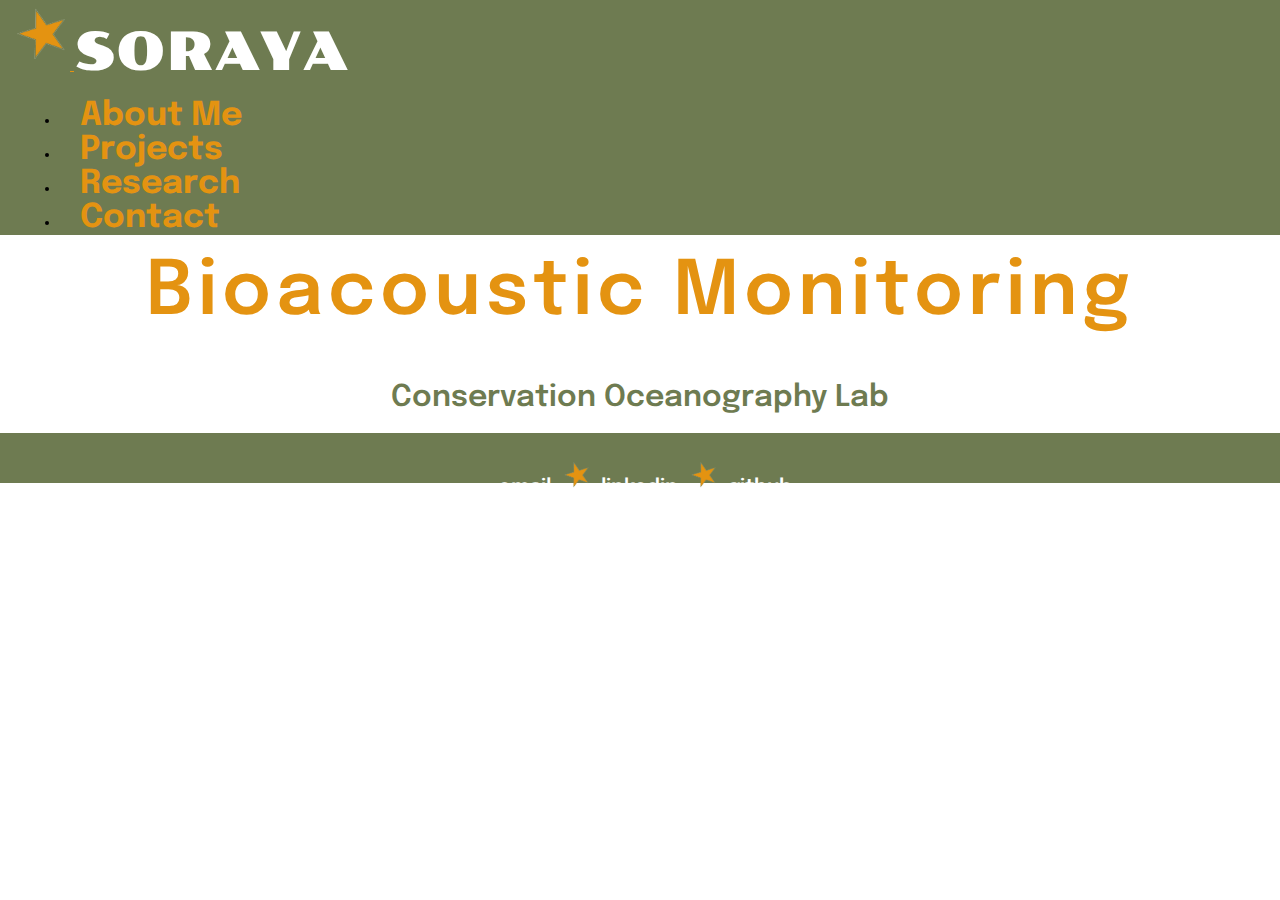
<file: biomon.html>
<!DOCTYPE html>
    
    <link href="https://cdn.jsdelivr.net/npm/bootstrap@5.0.2/dist/css/bootstrap.min.css" rel="stylesheet" integrity="sha384-EVSTQN3/azprG1Anm3QDgpJLIm9Nao0Yz1ztcQTwFspd3yD65VohhpuuCOmLASjC" crossorigin="anonymous">

    <html>
        <link rel="stylesheet" href="styles.css">
        <head>
            <title>Soraya Remaili</title>
        </head>
        <nav class="navbar navbar-expand-xl navbar-static-top" style = "background-color: #6E7B51;">
        <a class="navbar-brand" href="index.html">
            <img src="star.png" alt="ur a star." height = 70>
        </a>
                <a class="navBar-header">SORAYA</a>
                <ul class="nav navbar-nav ms-auto">
                    <li><a href="index.html" class = "navBar-pages">About Me</a></li>
                    <li><a href = "projects.html" class = "navBar-pages" >Projects</a></li>
                    <li class = "active"><a href = "research.html" class = "navBar-pages-active" >Research</a></li>
                    <li><a href = "contact.html" class = "navBar-pages" >Contact</a></li>
                </ul>
        </nav>
        <body>
            <h1 style="margin-top:20px;text-align:center; font-size:75px; letter-spacing:5px; color: #E49311; font-weight:600">Bioacoustic Monitoring</h1>
            <h1 style="text-align:center; font-size:30px;; color: #6E7B51; font-weight:600">Conservation Oceanography Lab</h1>
        </body>
        <footer>
            <p>
            <a href="mailto:sremaili@email.sc.edu" style="color:white">email</a> <a> <img src="star.png" alt="ur a star." height = 35>
            </a>&nbsp;<a href="https://www.linkedin.com/in/soraya-remaili" style="color:white">linkedin</a>  <a> <img src="star.png" alt="ur a star." height = 35>
            </a>&nbsp;<a href="https://github.com/sorayarem" style="color:white">github</a>
            </p>
        </footer>
    </html>
</file>
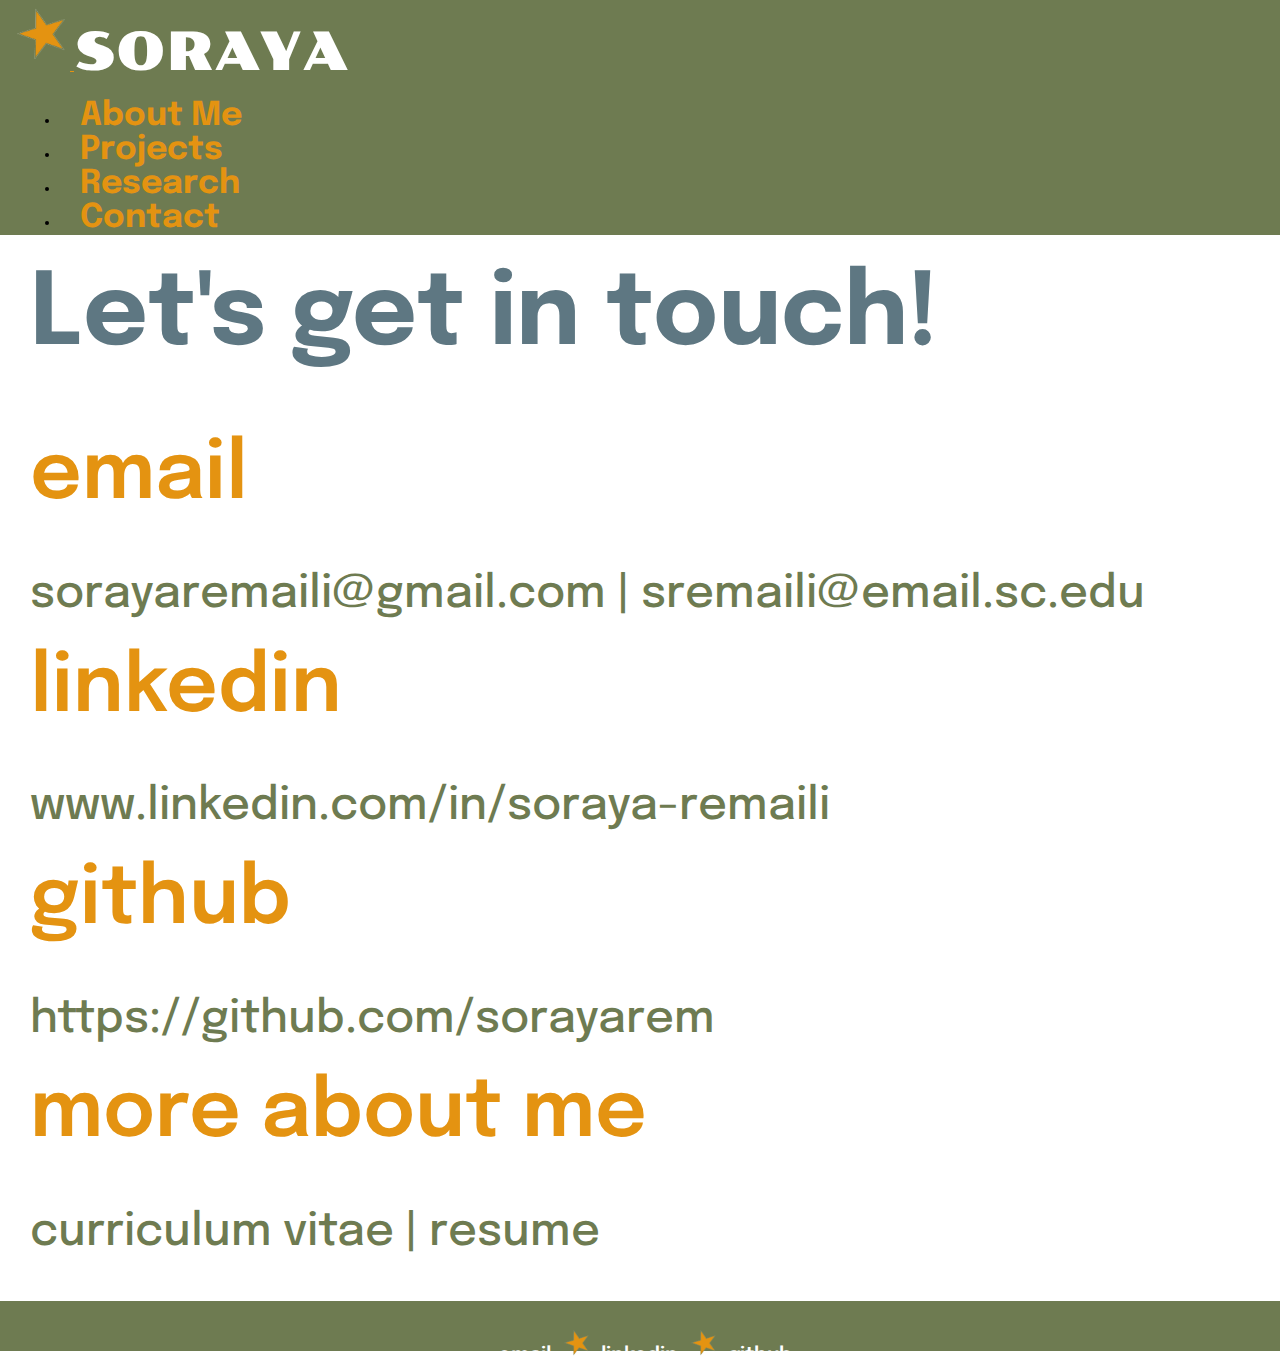
<file: contact.html>
<!DOCTYPE html>
    
    <link href="https://cdn.jsdelivr.net/npm/bootstrap@5.0.2/dist/css/bootstrap.min.css" rel="stylesheet" integrity="sha384-EVSTQN3/azprG1Anm3QDgpJLIm9Nao0Yz1ztcQTwFspd3yD65VohhpuuCOmLASjC" crossorigin="anonymous">

    <html>
        <link rel="stylesheet" href="styles.css">
        <head>
            <title>Soraya Remaili</title>
        </head>
        <nav class="navbar navbar-expand-xl navbar-static-top" style = "background-color: #6E7B51;">
        <a class="navbar-brand" href="index.html">
            <img src="star.png" alt="ur a star." height = 70>
        </a>
                <a class="navBar-header">SORAYA</a>
                <ul class="nav navbar-nav ms-auto">
                    <li><a href="index.html" class = "navBar-pages">About Me</a></li>
                    <li><a href = "projects.html" class = "navBar-pages" >Projects</a></li>
                    <li><a href = "research.html" class = "navBar-pages" >Research</a></li>
                    <li class = "active"><a href = "contact.html" class = "navBar-pages-active" >Contact</a></li>
                </ul>
        </nav>
        <h1 style="font-weight:700;margin-right: 30px; font-size: 100px;color: #5E7782;margin-left:30px;margin-top:30px">Let's get in touch!</h1>
        <h1 style="font-weight:600;margin-right: 30px; font-size: 80px;color: #E49311;margin-left:30px;margin-top:30px">email</h1>
        <h1 style="font-weight:500;margin-right: 30px; font-size: 45px;color: #6E7B51;margin-left:30px;">sorayaremaili@gmail.com | sremaili@email.sc.edu</h1>
        <h1 style="font-weight:600;margin-right: 30px; font-size: 80px;color: #E49311;margin-left:30px;margin-top:30px">linkedin</h1>
        <a href="https://www.linkedin.com/in/soraya-remaili">
            <h1 style="font-weight:500;margin-right: 30px; font-size: 45px;color: #6E7B51;margin-left:30px;">www.linkedin.com/in/soraya-remaili</h1>
        </a>
        <h1 style="font-weight:600;margin-right: 30px; font-size: 80px;color: #E49311;margin-left:30px;margin-top:30px">github</h1>
        <a href="https://github.com/sorayarem">
            <h1 style="font-weight:500;margin-right: 30px; font-size: 45px;color: #6E7B51;margin-left:30px;">https://github.com/sorayarem</h1>
        </a>
        <h1 style="font-weight:600;margin-right: 30px; font-size: 80px;color: #E49311;margin-left:30px;margin-top:30px">more about me</h1>
        <div class="bodytext" style="margin-right:30px;text-align:justify;font-size:23px; color: #6E7B51; font-weight:500">
            <p style="font-weight:500;margin-right: 30px; font-size: 45px;color: #6E7B51;margin-left:30px;">
                <a href="files/sremailiCVwebsite.pdf" class = "docLink" style = "color:#6E7B51;text-decoration-color: #E49311;">curriculum vitae</a> | <a href="files/csce190resumerevised.pdf"  style = "color:#6E7B51; text-decoration-color: #E49311;" >resume</a>
            </p>
        </div>
        <footer>
            <p>
            <a href="mailto:sremaili@email.sc.edu" style="color:white">email</a> <a> <img src="star.png" alt="ur a star." height = 35>
            </a>&nbsp;<a href="https://www.linkedin.com/in/soraya-remaili" style="color:white">linkedin</a>  <a> <img src="star.png" alt="ur a star." height = 35>
            </a>&nbsp;<a href="https://github.com/sorayarem" style="color:white">github</a>
            </p>
        </footer>
        </html>
</file>
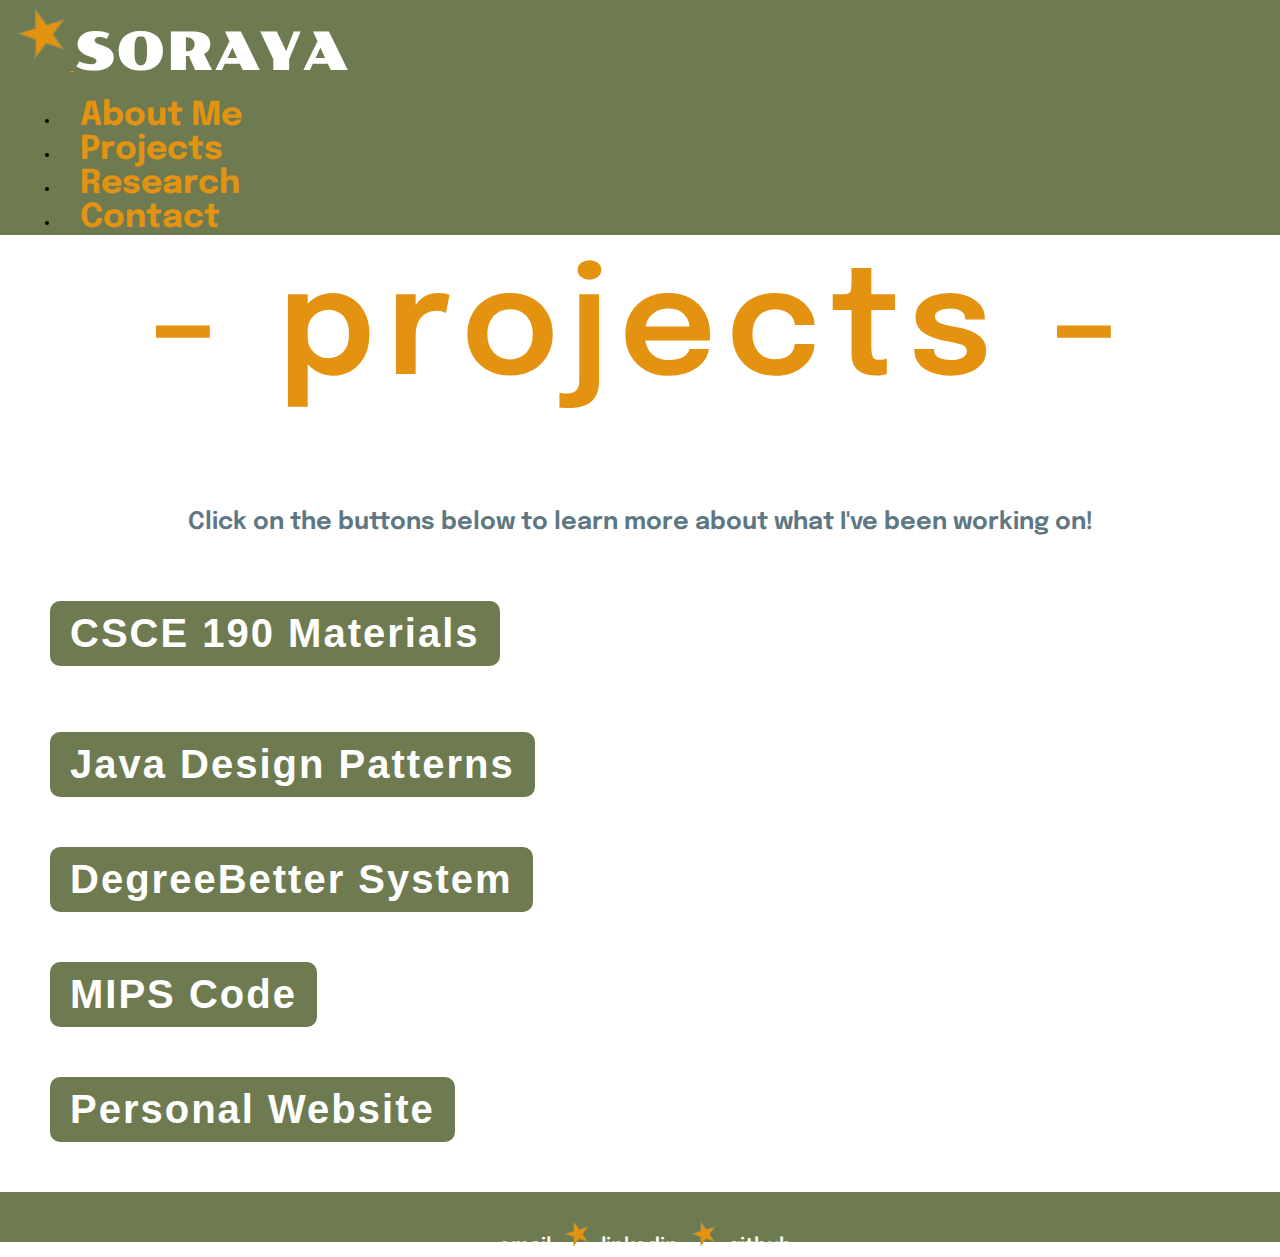
<file: projects.html>
<!DOCTYPE html>

<link href="https://cdn.jsdelivr.net/npm/bootstrap@5.0.2/dist/css/bootstrap.min.css" rel="stylesheet"
    integrity="sha384-EVSTQN3/azprG1Anm3QDgpJLIm9Nao0Yz1ztcQTwFspd3yD65VohhpuuCOmLASjC" crossorigin="anonymous">

<html>
<link rel="stylesheet" href="styles.css">

<head>
    <title>Soraya Remaili</title>
</head>
<nav class="navbar navbar-expand-xl navbar-static-top" style="background-color: #6E7B51;">
    <a class="navbar-brand" href="index.html">
        <img src="star.png" alt="ur a star." height=70>
    </a>
    <a class="navBar-header">SORAYA</a>
    <ul class="nav navbar-nav ms-auto">
        <li><a href="index.html" class="navBar-pages">About Me</a></li>
        <li class = "active"><a href="projects.html" class="navBar-pages-active">Projects</a></li>
        <li><a href="research.html" class="navBar-pages">Research</a></li>
        <li><a href="contact.html" class="navBar-pages">Contact</a></li>
    </ul>
</nav>

<body>
    <h1 style="margin-top:20px;text-align:center; font-size:150px; letter-spacing:10px; color: #E49311; font-weight:600">- projects -</h1>
    <h1 style="text-align:center; font-size:24px;; color: #5E7782; font-weight:650">Click on the buttons below to learn more about what I've been working on!</h1>
    <p>
        <button id="button1" class="dropdown-button">CSCE 190 Materials</button>
            <script src="button1.js"></script>
            <div id="content1" style="display: none;">
                <body>
                    <div class="projects">
                        <section class="project">
                            <a href="files/pspdf.pdf">
                                <h3 class = "projHead">Problem Statement</h3>
                            </a>
                            <a href="images/psimage.png"><img src="images/psimage.png"></a>
                            <p><br>Women on campus need a safer and easier way to get around at night because traditional ride-share apps
                                like Uber and Lyft can cause safety concerns.</p>
                        </section>
                    </div>
                    <section class="project">
                        <a href="files/affinity-diagram-file.pdf">
                            <h3 class = "projHead">Affinity Diagram</h3>
                        </a>
                        <a href="files/affinity-diagram-file.pdf"><img src="images/affinity-diagram.png" height=500></a>
                        <p>
                            <br>This diagram lays out the major points of the proposed app, with the basic functions of the app laid out for
                            both the driver and the rider. Clearly, the app needs to be able to handle the need of both and use location
                            and pricing features to make the exchange between driver and rider as seamless as possible. However, as with
                            any app, there are restrictions and limitations that one encounters. Since this is a smaller business, it
                            comes into direct competition with other companies like Uber and Lyft, and needs to have a competitive or
                            non-existent price point to be effective in gaining customers. Additionally, an app is preferable to a
                            website in this instance, as apps are more practical for the target age group in this scenario.
                
                            <br><br>Social media presence and marketing are also key parts of the development and implementation of the
                            app. Collaborating with outside organizations and parties can serve to bolster the app’s presence and
                            popularity, and make sure that girls on campus know about their options when it comes to ride sharing.
                            Campus safety events and initiatives are also commonplace, and integrating that into the marketing strategy
                            could certainly be advantageous.
                        </p>
                    </section>
                    <section class="project">
                        <a href="files/sketches.pdf">
                            <h3 class = "projHead">Sketches</h3>
                        </a>
                        <a href="files/sketches.pdf"><img src="images/repimage.jpg" height="300"></a>
                        <p>
                            <br>The sketches represent three different views, a rider who has used the app already, a driver who has used
                            the app already, and a driver who is new to the system. The sketches take the users through the steps to set
                            up an account and shows the screens as they navigate through either ordering or picking up a ride.
                        </p>
                    </section>
                    <section class="project">
                        <a href="https://www.youtube.com/shorts/W8ylai9Khys"><h3 class = "projHead"> Prototype</h3></a>
                        <a href="https://www.youtube.com/shorts/W8ylai9Khys"><img src="images/proto.png" height = 300></a>
                        <p> <br>This prototype shows a sample userflow for a rider in the Columbia, South Carolina area. </p>
                    </section>
                </body>
            </div>
        </div>
</body>
<a href="https://github.com/sorayarem/design-patterns">
    <button id="button2" class="dropdown-button" >Java Design Patterns</button>
</a>

<a href="https://github.com/sdstone27/BatDuckHamsterDolphinTurtle-WithFrontEnd">
    <button id="button3" class="dropdown-button" >DegreeBetter System</button>
</a>

<a href="https://github.com/sorayarem/mipscode">
    <button id="button5" class="dropdown-button" >MIPS Code</button>
</a>

<a href="https://github.com/sorayarem/sorayarem.github.io">
    <button id="button4" class="dropdown-button" style="margin-bottom:50px">Personal Website</button>
</a>
<footer>
    <p>
    <a href="mailto:sremaili@email.sc.edu" style="color:white">email</a> <a> <img src="star.png" alt="ur a star." height = 35>
    </a>&nbsp;<a href="https://www.linkedin.com/in/soraya-remaili" style="color:white">linkedin</a>  <a> <img src="star.png" alt="ur a star." height = 35>
    </a>&nbsp;<a href="https://github.com/sorayarem" style="color:white">github</a>
    </p>
</footer>
</html>
</file>
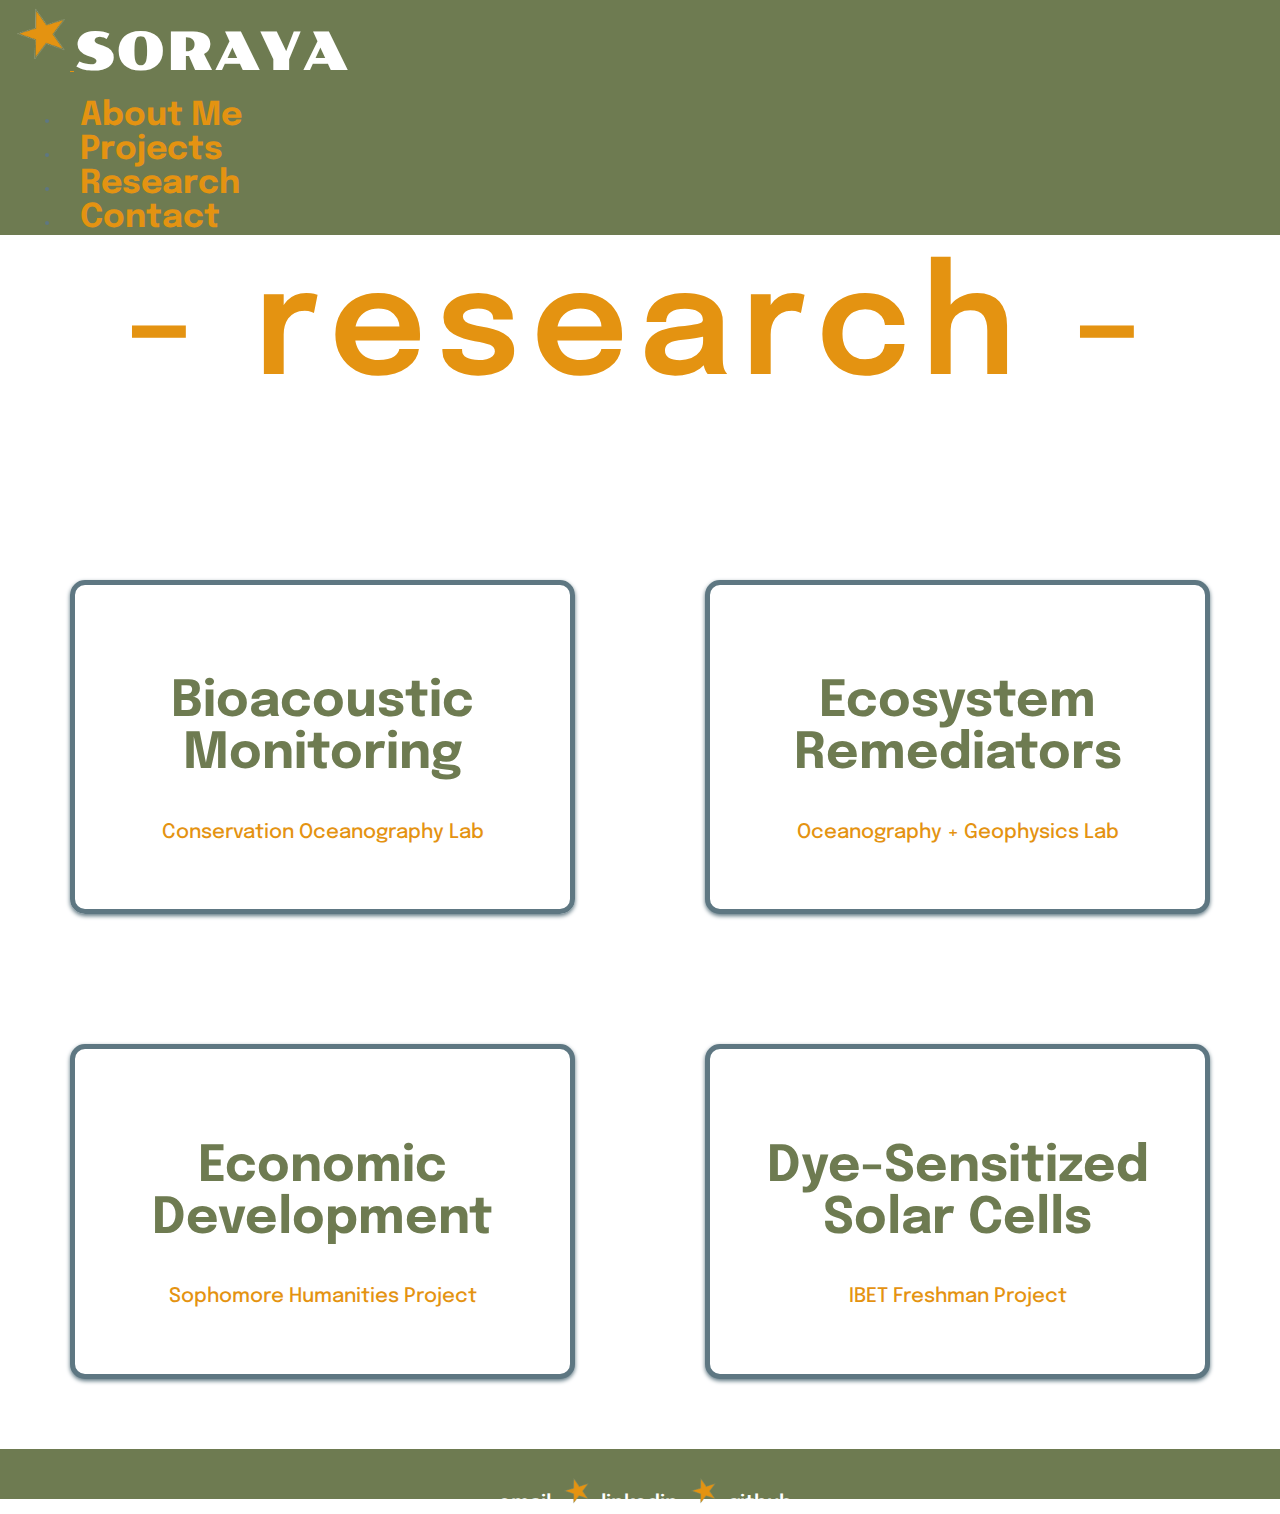
<file: research.html>
<!DOCTYPE html>
    
    <link href="https://cdn.jsdelivr.net/npm/bootstrap@5.0.2/dist/css/bootstrap.min.css" rel="stylesheet" integrity="sha384-EVSTQN3/azprG1Anm3QDgpJLIm9Nao0Yz1ztcQTwFspd3yD65VohhpuuCOmLASjC" crossorigin="anonymous">

    <html>
        <link rel="stylesheet" href="styles.css">
        <head>
            <title>Soraya Remaili</title>
        </head>
        <nav class="navbar navbar-expand-xl navbar-static-top" style = "background-color: #6E7B51;">
        <a class="navbar-brand" href="index.html">
            <img src="star.png" alt="ur a star." height = 70>
        </a>
                <a class="navBar-header">SORAYA</a>
                <ul class="nav navbar-nav ms-auto">
                    <li><a href="index.html" class = "navBar-pages">About Me</a></li>
                    <li><a href = "projects.html" class = "navBar-pages" >Projects</a></li>
                    <li class = "active"><a href = "research.html" class = "navBar-pages-active" >Research</a></li>
                    <li><a href = "contact.html" class = "navBar-pages" >Contact</a></li>
                </ul>
        </nav>
        <h1 style="margin-top:20px;text-align:center; font-size:150px; letter-spacing:10px; color: #E49311; font-weight:600">- research -</h1>
        <body class = rproject>

            <section class="tiles-container">
                <a class="tile" href="biomon.html">
                    <h2 style="font-size:50px; color: #6E7B51; font-weight:700">Bioacoustic Monitoring</h2>
                    <h2 style="font-size:20px; color: #E49311; font-weight:500">Conservation Oceanography Lab</h2>
                    <p>
                        
                    </p>
                </a>
    
                <div class="tile">
                    <h2 style="font-size:50px; color: #6E7B51; font-weight:700">Ecosystem Remediators</h2>
                    <h2 style="font-size:20px; color: #E49311; font-weight:500">Oceanography + Geophysics Lab</h2>
                    <p>

                    </p>
                </div>
    
                <div class="tile">
                    <h2 style="font-size:50px; color: #6E7B51; font-weight:700">Economic Development</h2>
                    <h2 style="font-size:20px; color: #E49311; font-weight:500">Sophomore Humanities Project</h2>
                    <p>
                       
                    </p>
                </div>
    
                <div class="tile">
                    <h2 style="font-size:50px; color: #6E7B51; font-weight:700">Dye-Sensitized Solar Cells</h2>
                    <h2 style="font-size:20px; color: #E49311; font-weight:500">IBET Freshman Project</h2>
                    <p>
                       
                    </p>
                </div>
            </section>
        </body>
        <footer>
            <p>
            <a href="mailto:sremaili@email.sc.edu" style="color:white">email</a> <a> <img src="star.png" alt="ur a star." height = 35>
            </a>&nbsp;<a href="https://www.linkedin.com/in/soraya-remaili" style="color:white">linkedin</a>  <a> <img src="star.png" alt="ur a star." height = 35>
            </a>&nbsp;<a href="https://github.com/sorayarem" style="color:white">github</a>
            </p>
        </footer>
    </html>
</file>
<file: styles.css>
@import url('https://fonts.googleapis.com/css2?family=Poller+One&display=swap');
@import url('https://fonts.googleapis.com/css2?family=Epilogue:ital,wght@0,100..900;1,100..900&display=swap');
.navBar-header
{
    font-size: 53px;
    font-family: "Poller One", serif;
    text-align: right;
    text-decoration: none;
    color:#FFFFFF;
}

.navbar-nav
{
    margin-left: 20px;
    margin-right: 20px;
}

.navbar-nav a:hover
{
    color: #E49311;
}

.navBar-header:hover
{
    color: #FFFFFF;
    text-decoration: none;
}

.navBar-pages
{
    font-size: 33px;
    text-decoration: none;
    font-weight: 700;
    font-family: "Epilogue"; 
    margin-left: 20px;
    margin-right: 20px;
    text-align: left;
    color:#FFFFFF;
}

.navBar-pages-active
{
    font-size: 33px;
    text-decoration: none;
    font-weight: 700;
    font-family: "Epilogue"; 
    margin-left: 20px;
    margin-right: 20px;
    text-align: left;
    color:#FFFFFF;
    text-decoration: underline;
}

.button 
{
    border: none;
    background-color: #6E7B51;
    color:white;
    padding: 10px 20px;
    text-align: center;
    text-decoration: none;
    display: inline-block;
    font-size: 35px;
    font-weight:600;
    margin: 4px 2px;
    border-radius:12px;
    cursor: pointer;
}

.button:hover 
{
    background-color: #E49311;
    color: white;
}

.poller-one
{
    font-family: "Poller One", serif;
    font-weight: 400;
    font-style: normal;
}

body
{
    background: #FFFFFF;
    font-family: "Epilogue"; 
    margin: 0px;
}

#content1{
    margin-top: 10px;
    margin-left:50px;
    padding: 10px;
}

.projHead{
    color: #6E7B51;
    font-weight: 800;
    font-size: 75px;
}

.rproject
{
    background: #FFFFFF;
    font-family: "Epilogue"; 
    color: #5E7782;
    margin: 0px;
}

.rheader-text-left
{
    font-weight: 800;
    margin-left: 50px;
    margin-top: 50px;
    font-size: 55px;
    text-align: left;
}

.rheader-text-right
{
    font-weight: 800;
    margin-right: 50px;
    margin-top: 50px;
    font-size: 55px;
    text-align: right;
}

.rheader-smaller-text-left
{
    font-weight: 700;
    margin-left: 50px;
    font-size: 27px;
    color: #6E7B51;
    text-align: left;
}

.rheader-smaller-text-right
{
    font-weight: 700;
    margin-right: 50px;
    font-size: 27px;
    color: #6E7B51;
    text-align: right;
}

.projects 
{ 
    display:flex; 
    flex-wrap:wrap; 
}

.project 
{
width: 70%;
margin: 10px;
padding: 20px 10px;
background: white;
border-radius: 25%;
}

a:link 
{
    color: #E49311;
    background-color: transparent;
    text-decoration: none;
}

a:hover {
    color: #E49311;
    background-color: transparent;
    text-decoration: underline;
}

.tiles-container {
    display: flex;
    flex-wrap: wrap;
    padding : 70px;
    gap: 130px;
}

.tile {
    border: 5px solid #5E7782;
    flex: 1 0 300px;
    background-color: #fff;
    box-shadow: 0 2px 4px #5E7782;
    padding: 50px;
    border-radius: 15px;
    transition: transform 0.3s ease-in-out;
    text-align : center;
}

.tile:hover {
    transform: scale(1.05);
    text-decoration: none;
}

.dropdown-button {
    background-color: #6E7B51;
    margin-left: 50px;
    margin-top: 50px;
    margin-right:500px;
    color: #FFFFFF;
    padding: 10px 20px;
    font-size: 40px;
    font-weight:700;
    letter-spacing: 2px;
    border-radius: 10px;
    border: none;
    cursor: pointer;
}

.dropdown-content {
    display: none;
    position: absolute;
    background-color: #f9f9f9;
    min-width: 300px;
    margin-left: 50px;
    box-shadow: 0px 8px 16px 0px rgba(0, 0, 0, 0.2);
    z-index: 1;
    padding: 15px;
    border-radius: 8px;
}

.dropdown-content img {
    width: 100%;
    height: auto;
    margin-bottom: 10px;
    border-radius: 5px;
}

.dropdown-content p {
    margin: 10px 0;
    color: #333;
    font-size: 18px;
}
  
footer {
    text-align: center;
    position:absolute;
    width:100%;
    background-color: #6E7B51;
    color: white;
    border: none;
    height:40px;
    background-color: #6E7B51;
    padding:5px;
    font-size: 20px;
    font-weight:600;
  
  }
</file>
<file: assets/stylesheets/main.7e37652d.min.css>
@charset "UTF-8";html{-webkit-text-size-adjust:none;-moz-text-size-adjust:none;text-size-adjust:none;box-sizing:border-box}*,:after,:before{box-sizing:inherit}@media (prefers-reduced-motion){*,:after,:before{transition:none!important}}body{margin:0}a,button,input,label{-webkit-tap-highlight-color:transparent}a{color:inherit;text-decoration:none}hr{border:0;box-sizing:initial;display:block;height:.05rem;overflow:visible;padding:0}small{font-size:80%}sub,sup{line-height:1em}img{border-style:none}table{border-collapse:initial;border-spacing:0}td,th{font-weight:400;vertical-align:top}button{background:#0000;border:0;font-family:inherit;font-size:inherit;margin:0;padding:0}input{border:0;outline:none}:root{--md-primary-fg-color:#4051b5;--md-primary-fg-color--light:#5d6cc0;--md-primary-fg-color--dark:#303fa1;--md-primary-bg-color:#fff;--md-primary-bg-color--light:#ffffffb3;--md-accent-fg-color:#526cfe;--md-accent-fg-color--transparent:#526cfe1a;--md-accent-bg-color:#fff;--md-accent-bg-color--light:#ffffffb3}[data-md-color-scheme=default]{color-scheme:light}[data-md-color-scheme=default] img[src$="#gh-dark-mode-only"],[data-md-color-scheme=default] img[src$="#only-dark"]{display:none}:root,[data-md-color-scheme=default]{--md-hue:225deg;--md-default-fg-color:#000000de;--md-default-fg-color--light:#0000008a;--md-default-fg-color--lighter:#00000052;--md-default-fg-color--lightest:#00000012;--md-default-bg-color:#fff;--md-default-bg-color--light:#ffffffb3;--md-default-bg-color--lighter:#ffffff4d;--md-default-bg-color--lightest:#ffffff1f;--md-code-fg-color:#36464e;--md-code-bg-color:#f5f5f5;--md-code-hl-color:#4287ff;--md-code-hl-color--light:#4287ff1a;--md-code-hl-number-color:#d52a2a;--md-code-hl-special-color:#db1457;--md-code-hl-function-color:#a846b9;--md-code-hl-constant-color:#6e59d9;--md-code-hl-keyword-color:#3f6ec6;--md-code-hl-string-color:#1c7d4d;--md-code-hl-name-color:var(--md-code-fg-color);--md-code-hl-operator-color:var(--md-default-fg-color--light);--md-code-hl-punctuation-color:var(--md-default-fg-color--light);--md-code-hl-comment-color:var(--md-default-fg-color--light);--md-code-hl-generic-color:var(--md-default-fg-color--light);--md-code-hl-variable-color:var(--md-default-fg-color--light);--md-typeset-color:var(--md-default-fg-color);--md-typeset-a-color:var(--md-primary-fg-color);--md-typeset-del-color:#f5503d26;--md-typeset-ins-color:#0bd57026;--md-typeset-kbd-color:#fafafa;--md-typeset-kbd-accent-color:#fff;--md-typeset-kbd-border-color:#b8b8b8;--md-typeset-mark-color:#ffff0080;--md-typeset-table-color:#0000001f;--md-typeset-table-color--light:rgba(0,0,0,.035);--md-admonition-fg-color:var(--md-default-fg-color);--md-admonition-bg-color:var(--md-default-bg-color);--md-warning-fg-color:#000000de;--md-warning-bg-color:#ff9;--md-footer-fg-color:#fff;--md-footer-fg-color--light:#ffffffb3;--md-footer-fg-color--lighter:#ffffff73;--md-footer-bg-color:#000000de;--md-footer-bg-color--dark:#00000052;--md-shadow-z1:0 0.2rem 0.5rem #0000000d,0 0 0.05rem #0000001a;--md-shadow-z2:0 0.2rem 0.5rem #0000001a,0 0 0.05rem #00000040;--md-shadow-z3:0 0.2rem 0.5rem #0003,0 0 0.05rem #00000059}.md-icon svg{fill:currentcolor;display:block;height:1.2rem;width:1.2rem}body{-webkit-font-smoothing:antialiased;-moz-osx-font-smoothing:grayscale;--md-text-font-family:var(--md-text-font,_),-apple-system,BlinkMacSystemFont,Helvetica,Arial,sans-serif;--md-code-font-family:var(--md-code-font,_),SFMono-Regular,Consolas,Menlo,monospace}aside,body,input{font-feature-settings:"kern","liga";color:var(--md-typeset-color);font-family:var(--md-text-font-family)}code,kbd,pre{font-feature-settings:"kern";font-family:var(--md-code-font-family)}:root{--md-typeset-table-sort-icon:url('data:image/svg+xml;charset=utf-8,<svg xmlns="http://www.w3.org/2000/svg" viewBox="0 0 24 24"><path d="m18 21-4-4h3V7h-3l4-4 4 4h-3v10h3M2 19v-2h10v2M2 13v-2h7v2M2 7V5h4v2z"/></svg>');--md-typeset-table-sort-icon--asc:url('data:image/svg+xml;charset=utf-8,<svg xmlns="http://www.w3.org/2000/svg" viewBox="0 0 24 24"><path d="M19 17h3l-4 4-4-4h3V3h2M2 17h10v2H2M6 5v2H2V5m0 6h7v2H2z"/></svg>');--md-typeset-table-sort-icon--desc:url('data:image/svg+xml;charset=utf-8,<svg xmlns="http://www.w3.org/2000/svg" viewBox="0 0 24 24"><path d="M19 7h3l-4-4-4 4h3v14h2M2 17h10v2H2M6 5v2H2V5m0 6h7v2H2z"/></svg>')}.md-typeset{-webkit-print-color-adjust:exact;color-adjust:exact;font-size:.8rem;line-height:1.6;overflow-wrap:break-word}@media print{.md-typeset{font-size:.68rem}}.md-typeset blockquote,.md-typeset dl,.md-typeset figure,.md-typeset ol,.md-typeset pre,.md-typeset ul{margin-bottom:1em;margin-top:1em}.md-typeset h1{color:var(--md-default-fg-color--light);font-size:2em;line-height:1.3;margin:0 0 1.25em}.md-typeset h1,.md-typeset h2{font-weight:300;letter-spacing:-.01em}.md-typeset h2{font-size:1.5625em;line-height:1.4;margin:1.6em 0 .64em}.md-typeset h3{font-size:1.25em;font-weight:400;letter-spacing:-.01em;line-height:1.5;margin:1.6em 0 .8em}.md-typeset h2+h3{margin-top:.8em}.md-typeset h4{font-weight:700;letter-spacing:-.01em;margin:1em 0}.md-typeset h5,.md-typeset h6{color:var(--md-default-fg-color--light);font-size:.8em;font-weight:700;letter-spacing:-.01em;margin:1.25em 0}.md-typeset h5{text-transform:uppercase}.md-typeset h5 code{text-transform:none}.md-typeset hr{border-bottom:.05rem solid var(--md-default-fg-color--lightest);display:flow-root;margin:1.5em 0}.md-typeset a{color:var(--md-typeset-a-color);word-break:break-word}.md-typeset a,.md-typeset a:before{transition:color 125ms}.md-typeset a:focus,.md-typeset a:hover{color:var(--md-accent-fg-color)}.md-typeset a:focus code,.md-typeset a:hover code{background-color:var(--md-accent-fg-color--transparent)}.md-typeset a code{color:currentcolor;transition:background-color 125ms}.md-typeset a.focus-visible{outline-color:var(--md-accent-fg-color);outline-offset:.2rem}.md-typeset code,.md-typeset kbd,.md-typeset pre{color:var(--md-code-fg-color);direction:ltr;font-variant-ligatures:none}@media print{.md-typeset code,.md-typeset kbd,.md-typeset pre{white-space:pre-wrap}}.md-typeset code{background-color:var(--md-code-bg-color);border-radius:.1rem;-webkit-box-decoration-break:clone;box-decoration-break:clone;font-size:.85em;padding:0 .2941176471em;word-break:break-word}.md-typeset code:not(.focus-visible){-webkit-tap-highlight-color:transparent;outline:none}.md-typeset pre{display:flow-root;line-height:1.4;position:relative}.md-typeset pre>code{-webkit-box-decoration-break:slice;box-decoration-break:slice;box-shadow:none;display:block;margin:0;outline-color:var(--md-accent-fg-color);overflow:auto;padding:.7720588235em 1.1764705882em;scrollbar-color:var(--md-default-fg-color--lighter) #0000;scrollbar-width:thin;touch-action:auto;word-break:normal}.md-typeset pre>code:hover{scrollbar-color:var(--md-accent-fg-color) #0000}.md-typeset pre>code::-webkit-scrollbar{height:.2rem;width:.2rem}.md-typeset pre>code::-webkit-scrollbar-thumb{background-color:var(--md-default-fg-color--lighter)}.md-typeset pre>code::-webkit-scrollbar-thumb:hover{background-color:var(--md-accent-fg-color)}.md-typeset kbd{background-color:var(--md-typeset-kbd-color);border-radius:.1rem;box-shadow:0 .1rem 0 .05rem var(--md-typeset-kbd-border-color),0 .1rem 0 var(--md-typeset-kbd-border-color),0 -.1rem .2rem var(--md-typeset-kbd-accent-color) inset;color:var(--md-default-fg-color);display:inline-block;font-size:.75em;padding:0 .6666666667em;vertical-align:text-top;word-break:break-word}.md-typeset mark{background-color:var(--md-typeset-mark-color);-webkit-box-decoration-break:clone;box-decoration-break:clone;color:inherit;word-break:break-word}.md-typeset abbr{border-bottom:.05rem dotted var(--md-default-fg-color--light);cursor:help;text-decoration:none}.md-typeset small{opacity:.75}[dir=ltr] .md-typeset sub,[dir=ltr] .md-typeset sup{margin-left:.078125em}[dir=rtl] .md-typeset sub,[dir=rtl] .md-typeset sup{margin-right:.078125em}[dir=ltr] .md-typeset blockquote{padding-left:.6rem}[dir=rtl] .md-typeset blockquote{padding-right:.6rem}[dir=ltr] .md-typeset blockquote{border-left:.2rem solid var(--md-default-fg-color--lighter)}[dir=rtl] .md-typeset blockquote{border-right:.2rem solid var(--md-default-fg-color--lighter)}.md-typeset blockquote{color:var(--md-default-fg-color--light);margin-left:0;margin-right:0}.md-typeset ul{list-style-type:disc}.md-typeset ul[type]{list-style-type:revert-layer}[dir=ltr] .md-typeset ol,[dir=ltr] .md-typeset ul{margin-left:.625em}[dir=rtl] .md-typeset ol,[dir=rtl] .md-typeset ul{margin-right:.625em}.md-typeset ol,.md-typeset ul{padding:0}.md-typeset ol:not([hidden]),.md-typeset ul:not([hidden]){display:flow-root}.md-typeset ol ol,.md-typeset ul ol{list-style-type:lower-alpha}.md-typeset ol ol ol,.md-typeset ul ol ol{list-style-type:lower-roman}.md-typeset ol ol ol ol,.md-typeset ul ol ol ol{list-style-type:upper-alpha}.md-typeset ol ol ol ol ol,.md-typeset ul ol ol ol ol{list-style-type:upper-roman}.md-typeset ol[type],.md-typeset ul[type]{list-style-type:revert-layer}[dir=ltr] .md-typeset ol li,[dir=ltr] .md-typeset ul li{margin-left:1.25em}[dir=rtl] .md-typeset ol li,[dir=rtl] .md-typeset ul li{margin-right:1.25em}.md-typeset ol li,.md-typeset ul li{margin-bottom:.5em}.md-typeset ol li blockquote,.md-typeset ol li p,.md-typeset ul li blockquote,.md-typeset ul li p{margin:.5em 0}.md-typeset ol li:last-child,.md-typeset ul li:last-child{margin-bottom:0}[dir=ltr] .md-typeset ol li ol,[dir=ltr] .md-typeset ol li ul,[dir=ltr] .md-typeset ul li ol,[dir=ltr] .md-typeset ul li ul{margin-left:.625em}[dir=rtl] .md-typeset ol li ol,[dir=rtl] .md-typeset ol li ul,[dir=rtl] .md-typeset ul li ol,[dir=rtl] .md-typeset ul li ul{margin-right:.625em}.md-typeset ol li ol,.md-typeset ol li ul,.md-typeset ul li ol,.md-typeset ul li ul{margin-bottom:.5em;margin-top:.5em}[dir=ltr] .md-typeset dd{margin-left:1.875em}[dir=rtl] .md-typeset dd{margin-right:1.875em}.md-typeset dd{margin-bottom:1.5em;margin-top:1em}.md-typeset img,.md-typeset svg,.md-typeset video{height:auto;max-width:100%}.md-typeset img[align=left]{margin:1em 1em 1em 0}.md-typeset img[align=right]{margin:1em 0 1em 1em}.md-typeset img[align]:only-child{margin-top:0}.md-typeset figure{display:flow-root;margin:1em auto;max-width:100%;text-align:center;width:-moz-fit-content;width:fit-content}.md-typeset figure img{display:block;margin:0 auto}.md-typeset figcaption{font-style:italic;margin:1em auto;max-width:24rem}.md-typeset iframe{max-width:100%}.md-typeset table:not([class]){background-color:var(--md-default-bg-color);border:.05rem solid var(--md-typeset-table-color);border-radius:.1rem;display:inline-block;font-size:.64rem;max-width:100%;overflow:auto;touch-action:auto}@media print{.md-typeset table:not([class]){display:table}}.md-typeset table:not([class])+*{margin-top:1.5em}.md-typeset table:not([class]) td>:first-child,.md-typeset table:not([class]) th>:first-child{margin-top:0}.md-typeset table:not([class]) td>:last-child,.md-typeset table:not([class]) th>:last-child{margin-bottom:0}.md-typeset table:not([class]) td:not([align]),.md-typeset table:not([class]) th:not([align]){text-align:left}[dir=rtl] .md-typeset table:not([class]) td:not([align]),[dir=rtl] .md-typeset table:not([class]) th:not([align]){text-align:right}.md-typeset table:not([class]) th{font-weight:700;min-width:5rem;padding:.9375em 1.25em;vertical-align:top}.md-typeset table:not([class]) td{border-top:.05rem solid var(--md-typeset-table-color);padding:.9375em 1.25em;vertical-align:top}.md-typeset table:not([class]) tbody tr{transition:background-color 125ms}.md-typeset table:not([class]) tbody tr:hover{background-color:var(--md-typeset-table-color--light);box-shadow:0 .05rem 0 var(--md-default-bg-color) inset}.md-typeset table:not([class]) a{word-break:normal}.md-typeset table th[role=columnheader]{cursor:pointer}[dir=ltr] .md-typeset table th[role=columnheader]:after{margin-left:.5em}[dir=rtl] .md-typeset table th[role=columnheader]:after{margin-right:.5em}.md-typeset table th[role=columnheader]:after{content:"";display:inline-block;height:1.2em;-webkit-mask-image:var(--md-typeset-table-sort-icon);mask-image:var(--md-typeset-table-sort-icon);-webkit-mask-repeat:no-repeat;mask-repeat:no-repeat;-webkit-mask-size:contain;mask-size:contain;transition:background-color 125ms;vertical-align:text-bottom;width:1.2em}.md-typeset table th[role=columnheader]:hover:after{background-color:var(--md-default-fg-color--lighter)}.md-typeset table th[role=columnheader][aria-sort=ascending]:after{background-color:var(--md-default-fg-color--light);-webkit-mask-image:var(--md-typeset-table-sort-icon--asc);mask-image:var(--md-typeset-table-sort-icon--asc)}.md-typeset table th[role=columnheader][aria-sort=descending]:after{background-color:var(--md-default-fg-color--light);-webkit-mask-image:var(--md-typeset-table-sort-icon--desc);mask-image:var(--md-typeset-table-sort-icon--desc)}.md-typeset__scrollwrap{margin:1em -.8rem;overflow-x:auto;touch-action:auto}.md-typeset__table{display:inline-block;margin-bottom:.5em;padding:0 .8rem}@media print{.md-typeset__table{display:block}}html .md-typeset__table table{display:table;margin:0;overflow:hidden;width:100%}@media screen and (max-width:44.984375em){.md-content__inner>pre{margin:1em -.8rem}.md-content__inner>pre code{border-radius:0}}.md-typeset .md-author{border-radius:100%;display:block;flex-shrink:0;height:1.6rem;overflow:hidden;position:relative;transition:color 125ms,transform 125ms;width:1.6rem}.md-typeset .md-author img{display:block}.md-typeset .md-author--more{background:var(--md-default-fg-color--lightest);color:var(--md-default-fg-color--lighter);font-size:.6rem;font-weight:700;line-height:1.6rem;text-align:center}.md-typeset .md-author--long{height:2.4rem;width:2.4rem}.md-typeset a.md-author{transform:scale(1)}.md-typeset a.md-author img{border-radius:100%;filter:grayscale(100%) opacity(75%);transition:filter 125ms}.md-typeset a.md-author:focus,.md-typeset a.md-author:hover{transform:scale(1.1);z-index:1}.md-typeset a.md-author:focus img,.md-typeset a.md-author:hover img{filter:grayscale(0)}.md-banner{background-color:var(--md-footer-bg-color);color:var(--md-footer-fg-color);overflow:auto}@media print{.md-banner{display:none}}.md-banner--warning{background-color:var(--md-warning-bg-color);color:var(--md-warning-fg-color)}.md-banner__inner{font-size:.7rem;margin:.6rem auto;padding:0 .8rem}[dir=ltr] .md-banner__button{float:right}[dir=rtl] .md-banner__button{float:left}.md-banner__button{color:inherit;cursor:pointer;transition:opacity .25s}.no-js .md-banner__button{display:none}.md-banner__button:hover{opacity:.7}html{font-size:125%;height:100%;overflow-x:hidden}@media screen and (min-width:100em){html{font-size:137.5%}}@media screen and (min-width:125em){html{font-size:150%}}body{background-color:var(--md-default-bg-color);display:flex;flex-direction:column;font-size:.5rem;min-height:100%;position:relative;width:100%}@media print{body{display:block}}@media screen and (max-width:59.984375em){body[data-md-scrolllock]{position:fixed}}.md-grid{margin-left:auto;margin-right:auto;max-width:61rem}.md-container{display:flex;flex-direction:column;flex-grow:1}@media print{.md-container{display:block}}.md-main{flex-grow:1}.md-main__inner{display:flex;height:100%;margin-top:1.5rem}.md-ellipsis{overflow:hidden;text-overflow:ellipsis}.md-toggle{display:none}.md-option{height:0;opacity:0;position:absolute;width:0}.md-option:checked+label:not([hidden]){display:block}.md-option.focus-visible+label{outline-color:var(--md-accent-fg-color);outline-style:auto}.md-skip{background-color:var(--md-default-fg-color);border-radius:.1rem;color:var(--md-default-bg-color);font-size:.64rem;margin:.5rem;opacity:0;outline-color:var(--md-accent-fg-color);padding:.3rem .5rem;position:fixed;transform:translateY(.4rem);z-index:-1}.md-skip:focus{opacity:1;transform:translateY(0);transition:transform .25s cubic-bezier(.4,0,.2,1),opacity 175ms 75ms;z-index:10}@page{margin:25mm}:root{--md-clipboard-icon:url('data:image/svg+xml;charset=utf-8,<svg xmlns="http://www.w3.org/2000/svg" viewBox="0 0 24 24"><path d="M19 21H8V7h11m0-2H8a2 2 0 0 0-2 2v14a2 2 0 0 0 2 2h11a2 2 0 0 0 2-2V7a2 2 0 0 0-2-2m-3-4H4a2 2 0 0 0-2 2v14h2V3h12z"/></svg>')}.md-clipboard{border-radius:.1rem;color:var(--md-default-fg-color--lightest);cursor:pointer;height:1.5em;outline-color:var(--md-accent-fg-color);outline-offset:.1rem;position:absolute;right:.5em;top:.5em;transition:color .25s;width:1.5em;z-index:1}@media print{.md-clipboard{display:none}}.md-clipboard:not(.focus-visible){-webkit-tap-highlight-color:transparent;outline:none}:hover>.md-clipboard{color:var(--md-default-fg-color--light)}.md-clipboard:focus,.md-clipboard:hover{color:var(--md-accent-fg-color)}.md-clipboard:after{background-color:currentcolor;content:"";display:block;height:1.125em;margin:0 auto;-webkit-mask-image:var(--md-clipboard-icon);mask-image:var(--md-clipboard-icon);-webkit-mask-position:center;mask-position:center;-webkit-mask-repeat:no-repeat;mask-repeat:no-repeat;-webkit-mask-size:contain;mask-size:contain;width:1.125em}.md-clipboard--inline{cursor:pointer}.md-clipboard--inline code{transition:color .25s,background-color .25s}.md-clipboard--inline:focus code,.md-clipboard--inline:hover code{background-color:var(--md-accent-fg-color--transparent);color:var(--md-accent-fg-color)}.md-typeset .md-code__content{display:grid}@keyframes consent{0%{opacity:0;transform:translateY(100%)}to{opacity:1;transform:translateY(0)}}@keyframes overlay{0%{opacity:0}to{opacity:1}}.md-consent__overlay{animation:overlay .25s both;-webkit-backdrop-filter:blur(.1rem);backdrop-filter:blur(.1rem);background-color:#0000008a;height:100%;opacity:1;position:fixed;top:0;width:100%;z-index:5}.md-consent__inner{animation:consent .5s cubic-bezier(.1,.7,.1,1) both;background-color:var(--md-default-bg-color);border:0;border-radius:.1rem;bottom:0;box-shadow:0 0 .2rem #0000001a,0 .2rem .4rem #0003;max-height:100%;overflow:auto;padding:0;position:fixed;width:100%;z-index:5}.md-consent__form{padding:.8rem}.md-consent__settings{display:none;margin:1em 0}input:checked+.md-consent__settings{display:block}.md-consent__controls{margin-bottom:.8rem}.md-typeset .md-consent__controls .md-button{display:inline}@media screen and (max-width:44.984375em){.md-typeset .md-consent__controls .md-button{display:block;margin-top:.4rem;text-align:center;width:100%}}.md-consent label{cursor:pointer}.md-content{flex-grow:1;min-width:0}.md-content__inner{margin:0 .8rem 1.2rem;padding-top:.6rem}@media screen and (min-width:76.25em){[dir=ltr] .md-sidebar--primary:not([hidden])~.md-content>.md-content__inner{margin-left:1.2rem}[dir=ltr] .md-sidebar--secondary:not([hidden])~.md-content>.md-content__inner,[dir=rtl] .md-sidebar--primary:not([hidden])~.md-content>.md-content__inner{margin-right:1.2rem}[dir=rtl] .md-sidebar--secondary:not([hidden])~.md-content>.md-content__inner{margin-left:1.2rem}}.md-content__inner:before{content:"";display:block;height:.4rem}.md-content__inner>:last-child{margin-bottom:0}[dir=ltr] .md-content__button{float:right}[dir=rtl] .md-content__button{float:left}[dir=ltr] .md-content__button{margin-left:.4rem}[dir=rtl] .md-content__button{margin-right:.4rem}.md-content__button{margin:.4rem 0;padding:0}@media print{.md-content__button{display:none}}.md-typeset .md-content__button{color:var(--md-default-fg-color--lighter)}.md-content__button svg{display:inline;vertical-align:top}[dir=rtl] .md-content__button svg{transform:scaleX(-1)}[dir=ltr] .md-dialog{right:.8rem}[dir=rtl] .md-dialog{left:.8rem}.md-dialog{background-color:var(--md-default-fg-color);border-radius:.1rem;bottom:.8rem;box-shadow:var(--md-shadow-z3);min-width:11.1rem;opacity:0;padding:.4rem .6rem;pointer-events:none;position:fixed;transform:translateY(100%);transition:transform 0ms .4s,opacity .4s;z-index:4}@media print{.md-dialog{display:none}}.md-dialog--active{opacity:1;pointer-events:auto;transform:translateY(0);transition:transform .4s cubic-bezier(.075,.85,.175,1),opacity .4s}.md-dialog__inner{color:var(--md-default-bg-color);font-size:.7rem}.md-feedback{margin:2em 0 1em;text-align:center}.md-feedback fieldset{border:none;margin:0;padding:0}.md-feedback__title{font-weight:700;margin:1em auto}.md-feedback__inner{position:relative}.md-feedback__list{display:flex;flex-wrap:wrap;place-content:baseline center;position:relative}.md-feedback__list:hover .md-icon:not(:disabled){color:var(--md-default-fg-color--lighter)}:disabled .md-feedback__list{min-height:1.8rem}.md-feedback__icon{color:var(--md-default-fg-color--light);cursor:pointer;flex-shrink:0;margin:0 .1rem;transition:color 125ms}.md-feedback__icon:not(:disabled).md-icon:hover{color:var(--md-accent-fg-color)}.md-feedback__icon:disabled{color:var(--md-default-fg-color--lightest);pointer-events:none}.md-feedback__note{opacity:0;position:relative;transform:translateY(.4rem);transition:transform .4s cubic-bezier(.1,.7,.1,1),opacity .15s}.md-feedback__note>*{margin:0 auto;max-width:16rem}:disabled .md-feedback__note{opacity:1;transform:translateY(0)}@media print{.md-feedback{display:none}}.md-footer{background-color:var(--md-footer-bg-color);color:var(--md-footer-fg-color)}@media print{.md-footer{display:none}}.md-footer__inner{justify-content:space-between;overflow:auto;padding:.2rem}.md-footer__inner:not([hidden]){display:flex}.md-footer__link{align-items:end;display:flex;flex-grow:0.01;margin-bottom:.4rem;margin-top:1rem;max-width:100%;outline-color:var(--md-accent-fg-color);overflow:hidden;transition:opacity .25s}.md-footer__link:focus,.md-footer__link:hover{opacity:.7}[dir=rtl] .md-footer__link svg{transform:scaleX(-1)}@media screen and (max-width:44.984375em){.md-footer__link--prev{flex-shrink:0}.md-footer__link--prev .md-footer__title{display:none}}[dir=ltr] .md-footer__link--next{margin-left:auto}[dir=rtl] .md-footer__link--next{margin-right:auto}.md-footer__link--next{text-align:right}[dir=rtl] .md-footer__link--next{text-align:left}.md-footer__title{flex-grow:1;font-size:.9rem;margin-bottom:.7rem;max-width:calc(100% - 2.4rem);padding:0 1rem;white-space:nowrap}.md-footer__button{margin:.2rem;padding:.4rem}.md-footer__direction{font-size:.64rem;opacity:.7}.md-footer-meta{background-color:var(--md-footer-bg-color--dark)}.md-footer-meta__inner{display:flex;flex-wrap:wrap;justify-content:space-between;padding:.2rem}html .md-footer-meta.md-typeset a{color:var(--md-footer-fg-color--light)}html .md-footer-meta.md-typeset a:focus,html .md-footer-meta.md-typeset a:hover{color:var(--md-footer-fg-color)}.md-copyright{color:var(--md-footer-fg-color--lighter);font-size:.64rem;margin:auto .6rem;padding:.4rem 0;width:100%}@media screen and (min-width:45em){.md-copyright{width:auto}}.md-copyright__highlight{color:var(--md-footer-fg-color--light)}.md-social{display:inline-flex;gap:.2rem;margin:0 .4rem;padding:.2rem 0 .6rem}@media screen and (min-width:45em){.md-social{padding:.6rem 0}}.md-social__link{display:inline-block;height:1.6rem;text-align:center;width:1.6rem}.md-social__link:before{line-height:1.9}.md-social__link svg{fill:currentcolor;max-height:.8rem;vertical-align:-25%}.md-typeset .md-button{border:.1rem solid;border-radius:.1rem;color:var(--md-primary-fg-color);cursor:pointer;display:inline-block;font-weight:700;padding:.625em 2em;transition:color 125ms,background-color 125ms,border-color 125ms}.md-typeset .md-button--primary{background-color:var(--md-primary-fg-color);border-color:var(--md-primary-fg-color);color:var(--md-primary-bg-color)}.md-typeset .md-button:focus,.md-typeset .md-button:hover{background-color:var(--md-accent-fg-color);border-color:var(--md-accent-fg-color);color:var(--md-accent-bg-color)}[dir=ltr] .md-typeset .md-input{border-top-left-radius:.1rem}[dir=ltr] .md-typeset .md-input,[dir=rtl] .md-typeset .md-input{border-top-right-radius:.1rem}[dir=rtl] .md-typeset .md-input{border-top-left-radius:.1rem}.md-typeset .md-input{border-bottom:.1rem solid var(--md-default-fg-color--lighter);box-shadow:var(--md-shadow-z1);font-size:.8rem;height:1.8rem;padding:0 .6rem;transition:border .25s,box-shadow .25s}.md-typeset .md-input:focus,.md-typeset .md-input:hover{border-bottom-color:var(--md-accent-fg-color);box-shadow:var(--md-shadow-z2)}.md-typeset .md-input--stretch{width:100%}.md-header{background-color:var(--md-primary-fg-color);box-shadow:0 0 .2rem #0000,0 .2rem .4rem #0000;color:var(--md-primary-bg-color);display:block;left:0;position:sticky;right:0;top:0;z-index:4}@media print{.md-header{display:none}}.md-header[hidden]{transform:translateY(-100%);transition:transform .25s cubic-bezier(.8,0,.6,1),box-shadow .25s}.md-header--shadow{box-shadow:0 0 .2rem #0000001a,0 .2rem .4rem #0003;transition:transform .25s cubic-bezier(.1,.7,.1,1),box-shadow .25s}.md-header__inner{align-items:center;display:flex;padding:0 .2rem}.md-header__button{color:currentcolor;cursor:pointer;margin:.2rem;outline-color:var(--md-accent-fg-color);padding:.4rem;position:relative;transition:opacity .25s;vertical-align:middle;z-index:1}.md-header__button:hover{opacity:.7}.md-header__button:not([hidden]){display:inline-block}.md-header__button:not(.focus-visible){-webkit-tap-highlight-color:transparent;outline:none}.md-header__button.md-logo{margin:.2rem;padding:.4rem}@media screen and (max-width:76.234375em){.md-header__button.md-logo{display:none}}.md-header__button.md-logo img,.md-header__button.md-logo svg{fill:currentcolor;display:block;height:1.2rem;width:auto}@media screen and (min-width:60em){.md-header__button[for=__search]{display:none}}.no-js .md-header__button[for=__search]{display:none}[dir=rtl] .md-header__button[for=__search] svg{transform:scaleX(-1)}@media screen and (min-width:76.25em){.md-header__button[for=__drawer]{display:none}}.md-header__topic{display:flex;max-width:100%;position:absolute;transition:transform .4s cubic-bezier(.1,.7,.1,1),opacity .15s;white-space:nowrap}.md-header__topic+.md-header__topic{opacity:0;pointer-events:none;transform:translateX(1.25rem);transition:transform .4s cubic-bezier(1,.7,.1,.1),opacity .15s;z-index:-1}[dir=rtl] .md-header__topic+.md-header__topic{transform:translateX(-1.25rem)}.md-header__topic:first-child{font-weight:700}[dir=ltr] .md-header__title{margin-left:1rem;margin-right:.4rem}[dir=rtl] .md-header__title{margin-left:.4rem;margin-right:1rem}.md-header__title{flex-grow:1;font-size:.9rem;height:2.4rem;line-height:2.4rem}.md-header__title--active .md-header__topic{opacity:0;pointer-events:none;transform:translateX(-1.25rem);transition:transform .4s cubic-bezier(1,.7,.1,.1),opacity .15s;z-index:-1}[dir=rtl] .md-header__title--active .md-header__topic{transform:translateX(1.25rem)}.md-header__title--active .md-header__topic+.md-header__topic{opacity:1;pointer-events:auto;transform:translateX(0);transition:transform .4s cubic-bezier(.1,.7,.1,1),opacity .15s;z-index:0}.md-header__title>.md-header__ellipsis{height:100%;position:relative;width:100%}.md-header__option{display:flex;flex-shrink:0;max-width:100%;transition:max-width 0ms .25s,opacity .25s .25s;white-space:nowrap}[data-md-toggle=search]:checked~.md-header .md-header__option{max-width:0;opacity:0;transition:max-width 0ms,opacity 0ms}.md-header__option>input{bottom:0}.md-header__source{display:none}@media screen and (min-width:60em){[dir=ltr] .md-header__source{margin-left:1rem}[dir=rtl] .md-header__source{margin-right:1rem}.md-header__source{display:block;max-width:11.7rem;width:11.7rem}}@media screen and (min-width:76.25em){[dir=ltr] .md-header__source{margin-left:1.4rem}[dir=rtl] .md-header__source{margin-right:1.4rem}}.md-meta{color:var(--md-default-fg-color--light);font-size:.7rem;line-height:1.3}.md-meta__list{display:inline-flex;flex-wrap:wrap;list-style:none;margin:0;padding:0}.md-meta__item:not(:last-child):after{content:"·";margin-left:.2rem;margin-right:.2rem}.md-meta__link{color:var(--md-typeset-a-color)}.md-meta__link:focus,.md-meta__link:hover{color:var(--md-accent-fg-color)}.md-draft{background-color:#ff1744;border-radius:.125em;color:#fff;display:inline-block;font-weight:700;padding-left:.5714285714em;padding-right:.5714285714em}:root{--md-nav-icon--prev:url('data:image/svg+xml;charset=utf-8,<svg xmlns="http://www.w3.org/2000/svg" viewBox="0 0 24 24"><path d="M20 11v2H8l5.5 5.5-1.42 1.42L4.16 12l7.92-7.92L13.5 5.5 8 11z"/></svg>');--md-nav-icon--next:url('data:image/svg+xml;charset=utf-8,<svg xmlns="http://www.w3.org/2000/svg" viewBox="0 0 24 24"><path d="M8.59 16.58 13.17 12 8.59 7.41 10 6l6 6-6 6z"/></svg>');--md-toc-icon:url('data:image/svg+xml;charset=utf-8,<svg xmlns="http://www.w3.org/2000/svg" viewBox="0 0 24 24"><path d="M3 9h14V7H3zm0 4h14v-2H3zm0 4h14v-2H3zm16 0h2v-2h-2zm0-10v2h2V7zm0 6h2v-2h-2z"/></svg>')}.md-nav{font-size:.7rem;line-height:1.3}.md-nav__title{color:var(--md-default-fg-color--light);display:block;font-weight:700;overflow:hidden;padding:0 .6rem;text-overflow:ellipsis}.md-nav__title .md-nav__button{display:none}.md-nav__title .md-nav__button img{height:100%;width:auto}.md-nav__title .md-nav__button.md-logo img,.md-nav__title .md-nav__button.md-logo svg{fill:currentcolor;display:block;height:2.4rem;max-width:100%;object-fit:contain;width:auto}.md-nav__list{list-style:none;margin:0;padding:0}.md-nav__link{align-items:flex-start;display:flex;gap:.4rem;margin-top:.625em;scroll-snap-align:start;transition:color 125ms}.md-nav__link--passed{color:var(--md-default-fg-color--light)}.md-nav__item .md-nav__link--active,.md-nav__item .md-nav__link--active code{color:var(--md-typeset-a-color)}.md-nav__link .md-ellipsis{position:relative}[dir=ltr] .md-nav__link .md-icon:last-child{margin-left:auto}[dir=rtl] .md-nav__link .md-icon:last-child{margin-right:auto}.md-nav__link svg{fill:currentcolor;flex-shrink:0;height:1.3em;position:relative}.md-nav__link[for]:focus,.md-nav__link[for]:hover,.md-nav__link[href]:focus,.md-nav__link[href]:hover{color:var(--md-accent-fg-color);cursor:pointer}.md-nav__link.focus-visible{outline-color:var(--md-accent-fg-color);outline-offset:.2rem}.md-nav--primary .md-nav__link[for=__toc]{display:none}.md-nav--primary .md-nav__link[for=__toc] .md-icon:after{background-color:currentcolor;display:block;height:100%;-webkit-mask-image:var(--md-toc-icon);mask-image:var(--md-toc-icon);width:100%}.md-nav--primary .md-nav__link[for=__toc]~.md-nav{display:none}.md-nav__container>.md-nav__link{margin-top:0}.md-nav__container>.md-nav__link:first-child{flex-grow:1;min-width:0}.md-nav__icon{flex-shrink:0}.md-nav__source{display:none}@media screen and (max-width:76.234375em){.md-nav--primary,.md-nav--primary .md-nav{background-color:var(--md-default-bg-color);display:flex;flex-direction:column;height:100%;left:0;position:absolute;right:0;top:0;z-index:1}.md-nav--primary .md-nav__item,.md-nav--primary .md-nav__title{font-size:.8rem;line-height:1.5}.md-nav--primary .md-nav__title{background-color:var(--md-default-fg-color--lightest);color:var(--md-default-fg-color--light);cursor:pointer;height:5.6rem;line-height:2.4rem;padding:3rem .8rem .2rem;position:relative;white-space:nowrap}[dir=ltr] .md-nav--primary .md-nav__title .md-nav__icon{left:.4rem}[dir=rtl] .md-nav--primary .md-nav__title .md-nav__icon{right:.4rem}.md-nav--primary .md-nav__title .md-nav__icon{display:block;height:1.2rem;margin:.2rem;position:absolute;top:.4rem;width:1.2rem}.md-nav--primary .md-nav__title .md-nav__icon:after{background-color:currentcolor;content:"";display:block;height:100%;-webkit-mask-image:var(--md-nav-icon--prev);mask-image:var(--md-nav-icon--prev);-webkit-mask-position:center;mask-position:center;-webkit-mask-repeat:no-repeat;mask-repeat:no-repeat;-webkit-mask-size:contain;mask-size:contain;width:100%}.md-nav--primary .md-nav__title~.md-nav__list{background-color:var(--md-default-bg-color);box-shadow:0 .05rem 0 var(--md-default-fg-color--lightest) inset;overflow-y:auto;scroll-snap-type:y mandatory;touch-action:pan-y}.md-nav--primary .md-nav__title~.md-nav__list>:first-child{border-top:0}.md-nav--primary .md-nav__title[for=__drawer]{background-color:var(--md-primary-fg-color);color:var(--md-primary-bg-color);font-weight:700}.md-nav--primary .md-nav__title .md-logo{display:block;left:.2rem;margin:.2rem;padding:.4rem;position:absolute;right:.2rem;top:.2rem}.md-nav--primary .md-nav__list{flex:1}.md-nav--primary .md-nav__item{border-top:.05rem solid var(--md-default-fg-color--lightest)}.md-nav--primary .md-nav__item--active>.md-nav__link{color:var(--md-typeset-a-color)}.md-nav--primary .md-nav__item--active>.md-nav__link:focus,.md-nav--primary .md-nav__item--active>.md-nav__link:hover{color:var(--md-accent-fg-color)}.md-nav--primary .md-nav__link{margin-top:0;padding:.6rem .8rem}.md-nav--primary .md-nav__link svg{margin-top:.1em}.md-nav--primary .md-nav__link>.md-nav__link{padding:0}[dir=ltr] .md-nav--primary .md-nav__link .md-nav__icon{margin-right:-.2rem}[dir=rtl] .md-nav--primary .md-nav__link .md-nav__icon{margin-left:-.2rem}.md-nav--primary .md-nav__link .md-nav__icon{font-size:1.2rem;height:1.2rem;width:1.2rem}.md-nav--primary .md-nav__link .md-nav__icon:after{background-color:currentcolor;content:"";display:block;height:100%;-webkit-mask-image:var(--md-nav-icon--next);mask-image:var(--md-nav-icon--next);-webkit-mask-position:center;mask-position:center;-webkit-mask-repeat:no-repeat;mask-repeat:no-repeat;-webkit-mask-size:contain;mask-size:contain;width:100%}[dir=rtl] .md-nav--primary .md-nav__icon:after{transform:scale(-1)}.md-nav--primary .md-nav--secondary .md-nav{background-color:initial;position:static}[dir=ltr] .md-nav--primary .md-nav--secondary .md-nav .md-nav__link{padding-left:1.4rem}[dir=rtl] .md-nav--primary .md-nav--secondary .md-nav .md-nav__link{padding-right:1.4rem}[dir=ltr] .md-nav--primary .md-nav--secondary .md-nav .md-nav .md-nav__link{padding-left:2rem}[dir=rtl] .md-nav--primary .md-nav--secondary .md-nav .md-nav .md-nav__link{padding-right:2rem}[dir=ltr] .md-nav--primary .md-nav--secondary .md-nav .md-nav .md-nav .md-nav__link{padding-left:2.6rem}[dir=rtl] .md-nav--primary .md-nav--secondary .md-nav .md-nav .md-nav .md-nav__link{padding-right:2.6rem}[dir=ltr] .md-nav--primary .md-nav--secondary .md-nav .md-nav .md-nav .md-nav .md-nav__link{padding-left:3.2rem}[dir=rtl] .md-nav--primary .md-nav--secondary .md-nav .md-nav .md-nav .md-nav .md-nav__link{padding-right:3.2rem}.md-nav--secondary{background-color:initial}.md-nav__toggle~.md-nav{display:flex;opacity:0;transform:translateX(100%);transition:transform .25s cubic-bezier(.8,0,.6,1),opacity 125ms 50ms}[dir=rtl] .md-nav__toggle~.md-nav{transform:translateX(-100%)}.md-nav__toggle:checked~.md-nav{opacity:1;transform:translateX(0);transition:transform .25s cubic-bezier(.4,0,.2,1),opacity 125ms 125ms}.md-nav__toggle:checked~.md-nav>.md-nav__list{-webkit-backface-visibility:hidden;backface-visibility:hidden}}@media screen and (max-width:59.984375em){.md-nav--primary .md-nav__link[for=__toc]{display:flex}.md-nav--primary .md-nav__link[for=__toc] .md-icon:after{content:""}.md-nav--primary .md-nav__link[for=__toc]+.md-nav__link{display:none}.md-nav--primary .md-nav__link[for=__toc]~.md-nav{display:flex}.md-nav__source{background-color:var(--md-primary-fg-color--dark);color:var(--md-primary-bg-color);display:block;padding:0 .2rem}}@media screen and (min-width:60em) and (max-width:76.234375em){.md-nav--integrated .md-nav__link[for=__toc]{display:flex}.md-nav--integrated .md-nav__link[for=__toc] .md-icon:after{content:""}.md-nav--integrated .md-nav__link[for=__toc]+.md-nav__link{display:none}.md-nav--integrated .md-nav__link[for=__toc]~.md-nav{display:flex}}@media screen and (min-width:60em){.md-nav{margin-bottom:-.4rem}.md-nav--secondary .md-nav__title{background:var(--md-default-bg-color);box-shadow:0 0 .4rem .4rem var(--md-default-bg-color);position:sticky;top:0;z-index:1}.md-nav--secondary .md-nav__title[for=__toc]{scroll-snap-align:start}.md-nav--secondary .md-nav__title .md-nav__icon{display:none}[dir=ltr] .md-nav--secondary .md-nav__list{padding-left:.6rem}[dir=rtl] .md-nav--secondary .md-nav__list{padding-right:.6rem}.md-nav--secondary .md-nav__list{padding-bottom:.4rem}[dir=ltr] .md-nav--secondary .md-nav__item>.md-nav__link{margin-right:.4rem}[dir=rtl] .md-nav--secondary .md-nav__item>.md-nav__link{margin-left:.4rem}}@media screen and (min-width:76.25em){.md-nav{margin-bottom:-.4rem;transition:max-height .25s cubic-bezier(.86,0,.07,1)}.md-nav--primary .md-nav__title{background:var(--md-default-bg-color);box-shadow:0 0 .4rem .4rem var(--md-default-bg-color);position:sticky;top:0;z-index:1}.md-nav--primary .md-nav__title[for=__drawer]{scroll-snap-align:start}.md-nav--primary .md-nav__title .md-nav__icon{display:none}[dir=ltr] .md-nav--primary .md-nav__list{padding-left:.6rem}[dir=rtl] .md-nav--primary .md-nav__list{padding-right:.6rem}.md-nav--primary .md-nav__list{padding-bottom:.4rem}[dir=ltr] .md-nav--primary .md-nav__item>.md-nav__link{margin-right:.4rem}[dir=rtl] .md-nav--primary .md-nav__item>.md-nav__link{margin-left:.4rem}.md-nav__toggle~.md-nav{display:grid;grid-template-rows:minmax(.4rem,0fr);opacity:0;transition:grid-template-rows .25s cubic-bezier(.86,0,.07,1),opacity .25s,visibility 0ms .25s;visibility:collapse}.md-nav__toggle~.md-nav>.md-nav__list{overflow:hidden}.md-nav__toggle.md-toggle--indeterminate~.md-nav,.md-nav__toggle:checked~.md-nav{grid-template-rows:minmax(.4rem,1fr);opacity:1;transition:grid-template-rows .25s cubic-bezier(.86,0,.07,1),opacity .15s .1s,visibility 0ms;visibility:visible}.md-nav__toggle.md-toggle--indeterminate~.md-nav{transition:none}.md-nav__item--nested>.md-nav>.md-nav__title{display:none}.md-nav__item--section{display:block;margin:1.25em 0}.md-nav__item--section:last-child{margin-bottom:0}.md-nav__item--section>.md-nav__link{font-weight:700}.md-nav__item--section>.md-nav__link[for]{color:var(--md-default-fg-color--light)}.md-nav__item--section>.md-nav__link:not(.md-nav__container){pointer-events:none}.md-nav__item--section>.md-nav__link .md-icon,.md-nav__item--section>.md-nav__link>[for]{display:none}[dir=ltr] .md-nav__item--section>.md-nav{margin-left:-.6rem}[dir=rtl] .md-nav__item--section>.md-nav{margin-right:-.6rem}.md-nav__item--section>.md-nav{display:block;opacity:1;visibility:visible}.md-nav__item--section>.md-nav>.md-nav__list>.md-nav__item{padding:0}.md-nav__icon{border-radius:100%;height:.9rem;transition:background-color .25s;width:.9rem}.md-nav__icon:hover{background-color:var(--md-accent-fg-color--transparent)}.md-nav__icon:after{background-color:currentcolor;border-radius:100%;content:"";display:inline-block;height:100%;-webkit-mask-image:var(--md-nav-icon--next);mask-image:var(--md-nav-icon--next);-webkit-mask-position:center;mask-position:center;-webkit-mask-repeat:no-repeat;mask-repeat:no-repeat;-webkit-mask-size:contain;mask-size:contain;transition:transform .25s;vertical-align:-.1rem;width:100%}[dir=rtl] .md-nav__icon:after{transform:rotate(180deg)}.md-nav__item--nested .md-nav__toggle:checked~.md-nav__link .md-nav__icon:after,.md-nav__item--nested .md-toggle--indeterminate~.md-nav__link .md-nav__icon:after{transform:rotate(90deg)}.md-nav--lifted>.md-nav__list>.md-nav__item,.md-nav--lifted>.md-nav__title{display:none}.md-nav--lifted>.md-nav__list>.md-nav__item--active{display:block}.md-nav--lifted>.md-nav__list>.md-nav__item--active>.md-nav__link{background:var(--md-default-bg-color);box-shadow:0 0 .4rem .4rem var(--md-default-bg-color);margin-top:0;position:sticky;top:0;z-index:1}.md-nav--lifted>.md-nav__list>.md-nav__item--active>.md-nav__link:not(.md-nav__container){pointer-events:none}.md-nav--lifted>.md-nav__list>.md-nav__item--active.md-nav__item--section{margin:0}[dir=ltr] .md-nav--lifted>.md-nav__list>.md-nav__item>.md-nav:not(.md-nav--secondary){margin-left:-.6rem}[dir=rtl] .md-nav--lifted>.md-nav__list>.md-nav__item>.md-nav:not(.md-nav--secondary){margin-right:-.6rem}.md-nav--lifted>.md-nav__list>.md-nav__item>[for]{color:var(--md-default-fg-color--light)}.md-nav--lifted .md-nav[data-md-level="1"]{grid-template-rows:minmax(.4rem,1fr);opacity:1;visibility:visible}[dir=ltr] .md-nav--integrated>.md-nav__list>.md-nav__item--active .md-nav--secondary{border-left:.05rem solid var(--md-primary-fg-color)}[dir=rtl] .md-nav--integrated>.md-nav__list>.md-nav__item--active .md-nav--secondary{border-right:.05rem solid var(--md-primary-fg-color)}.md-nav--integrated>.md-nav__list>.md-nav__item--active .md-nav--secondary{display:block;margin-bottom:1.25em;opacity:1;visibility:visible}.md-nav--integrated>.md-nav__list>.md-nav__item--active .md-nav--secondary>.md-nav__list{overflow:visible;padding-bottom:0}.md-nav--integrated>.md-nav__list>.md-nav__item--active .md-nav--secondary>.md-nav__title{display:none}}.md-pagination{font-size:.8rem;font-weight:700;gap:.4rem}.md-pagination,.md-pagination>*{align-items:center;display:flex;justify-content:center}.md-pagination>*{border-radius:.2rem;height:1.8rem;min-width:1.8rem;text-align:center}.md-pagination__current{background-color:var(--md-default-fg-color--lightest);color:var(--md-default-fg-color--light)}.md-pagination__link{transition:color 125ms,background-color 125ms}.md-pagination__link:focus,.md-pagination__link:hover{background-color:var(--md-accent-fg-color--transparent);color:var(--md-accent-fg-color)}.md-pagination__link:focus svg,.md-pagination__link:hover svg{color:var(--md-accent-fg-color)}.md-pagination__link.focus-visible{outline-color:var(--md-accent-fg-color);outline-offset:.2rem}.md-pagination__link svg{fill:currentcolor;color:var(--md-default-fg-color--lighter);display:block;max-height:100%;width:1.2rem}.md-post__back{border-bottom:.05rem solid var(--md-default-fg-color--lightest);margin-bottom:1.2rem;padding-bottom:1.2rem}@media screen and (max-width:76.234375em){.md-post__back{display:none}}[dir=rtl] .md-post__back svg{transform:scaleX(-1)}.md-post__authors{display:flex;flex-direction:column;gap:.6rem;margin:0 .6rem 1.2rem}.md-post .md-post__meta a{transition:color 125ms}.md-post .md-post__meta a:focus,.md-post .md-post__meta a:hover{color:var(--md-accent-fg-color)}.md-post__title{color:var(--md-default-fg-color--light);font-weight:700}.md-post--excerpt{margin-bottom:3.2rem}.md-post--excerpt .md-post__header{align-items:center;display:flex;gap:.6rem;min-height:1.6rem}.md-post--excerpt .md-post__authors{align-items:center;display:inline-flex;flex-direction:row;gap:.2rem;margin:0;min-height:2.4rem}[dir=ltr] .md-post--excerpt .md-post__meta .md-meta__list{margin-right:.4rem}[dir=rtl] .md-post--excerpt .md-post__meta .md-meta__list{margin-left:.4rem}.md-post--excerpt .md-post__content>:first-child{--md-scroll-margin:6rem;margin-top:0}.md-post>.md-nav--secondary{margin:1em 0}.md-profile{align-items:center;display:flex;font-size:.7rem;gap:.6rem;line-height:1.4;width:100%}.md-profile__description{flex-grow:1}.md-content--post{display:flex}@media screen and (max-width:76.234375em){.md-content--post{flex-flow:column-reverse}}.md-content--post>.md-content__inner{flex-grow:1;min-width:0}@media screen and (min-width:76.25em){[dir=ltr] .md-content--post>.md-content__inner{margin-left:1.2rem}[dir=rtl] .md-content--post>.md-content__inner{margin-right:1.2rem}}@media screen and (max-width:76.234375em){.md-sidebar.md-sidebar--post{padding:0;position:static;width:100%}.md-sidebar.md-sidebar--post .md-sidebar__scrollwrap{overflow:visible}.md-sidebar.md-sidebar--post .md-sidebar__inner{padding:0}.md-sidebar.md-sidebar--post .md-post__meta{margin-left:.6rem;margin-right:.6rem}.md-sidebar.md-sidebar--post .md-nav__item{border:none;display:inline}.md-sidebar.md-sidebar--post .md-nav__list{display:inline-flex;flex-wrap:wrap;gap:.6rem;padding-bottom:.6rem;padding-top:.6rem}.md-sidebar.md-sidebar--post .md-nav__link{padding:0}.md-sidebar.md-sidebar--post .md-nav{height:auto;margin-bottom:0;position:static}}:root{--md-progress-value:0;--md-progress-delay:400ms}.md-progress{background:var(--md-primary-bg-color);height:.075rem;opacity:min(clamp(0,var(--md-progress-value),1),clamp(0,100 - var(--md-progress-value),1));position:fixed;top:0;transform:scaleX(calc(var(--md-progress-value)*1%));transform-origin:left;transition:transform .5s cubic-bezier(.19,1,.22,1),opacity .25s var(--md-progress-delay);width:100%;z-index:4}:root{--md-search-result-icon:url('data:image/svg+xml;charset=utf-8,<svg xmlns="http://www.w3.org/2000/svg" viewBox="0 0 24 24"><path d="M14 2H6a2 2 0 0 0-2 2v16a2 2 0 0 0 2 2h7c-.41-.25-.8-.56-1.14-.9-.33-.33-.61-.7-.86-1.1H6V4h7v5h5v1.18c.71.16 1.39.43 2 .82V8zm6.31 16.9c1.33-2.11.69-4.9-1.4-6.22-2.11-1.33-4.91-.68-6.22 1.4-1.34 2.11-.69 4.89 1.4 6.22 1.46.93 3.32.93 4.79.02L22 23.39 23.39 22zm-3.81.1a2.5 2.5 0 0 1-2.5-2.5 2.5 2.5 0 0 1 2.5-2.5 2.5 2.5 0 0 1 2.5 2.5 2.5 2.5 0 0 1-2.5 2.5"/></svg>')}.md-search{position:relative}@media screen and (min-width:60em){.md-search{padding:.2rem 0}}.no-js .md-search{display:none}.md-search__overlay{opacity:0;z-index:1}@media screen and (max-width:59.984375em){[dir=ltr] .md-search__overlay{left:-2.2rem}[dir=rtl] .md-search__overlay{right:-2.2rem}.md-search__overlay{background-color:var(--md-default-bg-color);border-radius:1rem;height:2rem;overflow:hidden;pointer-events:none;position:absolute;top:-1rem;transform-origin:center;transition:transform .3s .1s,opacity .2s .2s;width:2rem}[data-md-toggle=search]:checked~.md-header .md-search__overlay{opacity:1;transition:transform .4s,opacity .1s}}@media screen and (min-width:60em){[dir=ltr] .md-search__overlay{left:0}[dir=rtl] .md-search__overlay{right:0}.md-search__overlay{background-color:#0000008a;cursor:pointer;height:0;position:fixed;top:0;transition:width 0ms .25s,height 0ms .25s,opacity .25s;width:0}[data-md-toggle=search]:checked~.md-header .md-search__overlay{height:200vh;opacity:1;transition:width 0ms,height 0ms,opacity .25s;width:100%}}@media screen and (max-width:29.984375em){[data-md-toggle=search]:checked~.md-header .md-search__overlay{transform:scale(45)}}@media screen and (min-width:30em) and (max-width:44.984375em){[data-md-toggle=search]:checked~.md-header .md-search__overlay{transform:scale(60)}}@media screen and (min-width:45em) and (max-width:59.984375em){[data-md-toggle=search]:checked~.md-header .md-search__overlay{transform:scale(75)}}.md-search__inner{-webkit-backface-visibility:hidden;backface-visibility:hidden}@media screen and (max-width:59.984375em){[dir=ltr] .md-search__inner{left:0}[dir=rtl] .md-search__inner{right:0}.md-search__inner{height:0;opacity:0;overflow:hidden;position:fixed;top:0;transform:translateX(5%);transition:width 0ms .3s,height 0ms .3s,transform .15s cubic-bezier(.4,0,.2,1) .15s,opacity .15s .15s;width:0;z-index:2}[dir=rtl] .md-search__inner{transform:translateX(-5%)}[data-md-toggle=search]:checked~.md-header .md-search__inner{height:100%;opacity:1;transform:translateX(0);transition:width 0ms 0ms,height 0ms 0ms,transform .15s cubic-bezier(.1,.7,.1,1) .15s,opacity .15s .15s;width:100%}}@media screen and (min-width:60em){[dir=ltr] .md-search__inner{float:right}[dir=rtl] .md-search__inner{float:left}.md-search__inner{padding:.1rem 0;position:relative;transition:width .25s cubic-bezier(.1,.7,.1,1);width:11.7rem}}@media screen and (min-width:60em) and (max-width:76.234375em){[data-md-toggle=search]:checked~.md-header .md-search__inner{width:23.4rem}}@media screen and (min-width:76.25em){[data-md-toggle=search]:checked~.md-header .md-search__inner{width:34.4rem}}.md-search__form{background-color:var(--md-default-bg-color);box-shadow:0 0 .6rem #0000;height:2.4rem;position:relative;transition:color .25s,background-color .25s;z-index:2}@media screen and (min-width:60em){.md-search__form{background-color:#00000042;border-radius:.1rem;height:1.8rem}.md-search__form:hover{background-color:#ffffff1f}}[data-md-toggle=search]:checked~.md-header .md-search__form{background-color:var(--md-default-bg-color);border-radius:.1rem .1rem 0 0;box-shadow:0 0 .6rem #00000012;color:var(--md-default-fg-color)}[dir=ltr] .md-search__input{padding-left:3.6rem;padding-right:2.2rem}[dir=rtl] .md-search__input{padding-left:2.2rem;padding-right:3.6rem}.md-search__input{background:#0000;font-size:.9rem;height:100%;position:relative;text-overflow:ellipsis;width:100%;z-index:2}.md-search__input::placeholder{transition:color .25s}.md-search__input::placeholder,.md-search__input~.md-search__icon{color:var(--md-default-fg-color--light)}.md-search__input::-ms-clear{display:none}@media screen and (max-width:59.984375em){.md-search__input{font-size:.9rem;height:2.4rem;width:100%}}@media screen and (min-width:60em){[dir=ltr] .md-search__input{padding-left:2.2rem}[dir=rtl] .md-search__input{padding-right:2.2rem}.md-search__input{color:inherit;font-size:.8rem}.md-search__input::placeholder{color:var(--md-primary-bg-color--light)}.md-search__input+.md-search__icon{color:var(--md-primary-bg-color)}[data-md-toggle=search]:checked~.md-header .md-search__input{text-overflow:clip}[data-md-toggle=search]:checked~.md-header .md-search__input+.md-search__icon{color:var(--md-default-fg-color--light)}[data-md-toggle=search]:checked~.md-header .md-search__input::placeholder{color:#0000}}.md-search__icon{cursor:pointer;display:inline-block;height:1.2rem;transition:color .25s,opacity .25s;width:1.2rem}.md-search__icon:hover{opacity:.7}[dir=ltr] .md-search__icon[for=__search]{left:.5rem}[dir=rtl] .md-search__icon[for=__search]{right:.5rem}.md-search__icon[for=__search]{position:absolute;top:.3rem;z-index:2}[dir=rtl] .md-search__icon[for=__search] svg{transform:scaleX(-1)}@media screen and (max-width:59.984375em){[dir=ltr] .md-search__icon[for=__search]{left:.8rem}[dir=rtl] .md-search__icon[for=__search]{right:.8rem}.md-search__icon[for=__search]{top:.6rem}.md-search__icon[for=__search] svg:first-child{display:none}}@media screen and (min-width:60em){.md-search__icon[for=__search]{pointer-events:none}.md-search__icon[for=__search] svg:last-child{display:none}}[dir=ltr] .md-search__options{right:.5rem}[dir=rtl] .md-search__options{left:.5rem}.md-search__options{pointer-events:none;position:absolute;top:.3rem;z-index:2}@media screen and (max-width:59.984375em){[dir=ltr] .md-search__options{right:.8rem}[dir=rtl] .md-search__options{left:.8rem}.md-search__options{top:.6rem}}[dir=ltr] .md-search__options>.md-icon{margin-left:.2rem}[dir=rtl] .md-search__options>.md-icon{margin-right:.2rem}.md-search__options>.md-icon{color:var(--md-default-fg-color--light);opacity:0;transform:scale(.75);transition:transform .15s cubic-bezier(.1,.7,.1,1),opacity .15s}.md-search__options>.md-icon:not(.focus-visible){-webkit-tap-highlight-color:transparent;outline:none}[data-md-toggle=search]:checked~.md-header .md-search__input:valid~.md-search__options>.md-icon{opacity:1;pointer-events:auto;transform:scale(1)}[data-md-toggle=search]:checked~.md-header .md-search__input:valid~.md-search__options>.md-icon:hover{opacity:.7}[dir=ltr] .md-search__suggest{padding-left:3.6rem;padding-right:2.2rem}[dir=rtl] .md-search__suggest{padding-left:2.2rem;padding-right:3.6rem}.md-search__suggest{align-items:center;color:var(--md-default-fg-color--lighter);display:flex;font-size:.9rem;height:100%;opacity:0;position:absolute;top:0;transition:opacity 50ms;white-space:nowrap;width:100%}@media screen and (min-width:60em){[dir=ltr] .md-search__suggest{padding-left:2.2rem}[dir=rtl] .md-search__suggest{padding-right:2.2rem}.md-search__suggest{font-size:.8rem}}[data-md-toggle=search]:checked~.md-header .md-search__suggest{opacity:1;transition:opacity .3s .1s}[dir=ltr] .md-search__output{border-bottom-left-radius:.1rem}[dir=ltr] .md-search__output,[dir=rtl] .md-search__output{border-bottom-right-radius:.1rem}[dir=rtl] .md-search__output{border-bottom-left-radius:.1rem}.md-search__output{overflow:hidden;position:absolute;width:100%;z-index:1}@media screen and (max-width:59.984375em){.md-search__output{bottom:0;top:2.4rem}}@media screen and (min-width:60em){.md-search__output{opacity:0;top:1.9rem;transition:opacity .4s}[data-md-toggle=search]:checked~.md-header .md-search__output{box-shadow:var(--md-shadow-z3);opacity:1}}.md-search__scrollwrap{-webkit-backface-visibility:hidden;backface-visibility:hidden;background-color:var(--md-default-bg-color);height:100%;overflow-y:auto;touch-action:pan-y}@media (-webkit-max-device-pixel-ratio:1),(max-resolution:1dppx){.md-search__scrollwrap{transform:translateZ(0)}}@media screen and (min-width:60em) and (max-width:76.234375em){.md-search__scrollwrap{width:23.4rem}}@media screen and (min-width:76.25em){.md-search__scrollwrap{width:34.4rem}}@media screen and (min-width:60em){.md-search__scrollwrap{max-height:0;scrollbar-color:var(--md-default-fg-color--lighter) #0000;scrollbar-width:thin}[data-md-toggle=search]:checked~.md-header .md-search__scrollwrap{max-height:75vh}.md-search__scrollwrap:hover{scrollbar-color:var(--md-accent-fg-color) #0000}.md-search__scrollwrap::-webkit-scrollbar{height:.2rem;width:.2rem}.md-search__scrollwrap::-webkit-scrollbar-thumb{background-color:var(--md-default-fg-color--lighter)}.md-search__scrollwrap::-webkit-scrollbar-thumb:hover{background-color:var(--md-accent-fg-color)}}.md-search-result{color:var(--md-default-fg-color);word-break:break-word}.md-search-result__meta{background-color:var(--md-default-fg-color--lightest);color:var(--md-default-fg-color--light);font-size:.64rem;line-height:1.8rem;padding:0 .8rem;scroll-snap-align:start}@media screen and (min-width:60em){[dir=ltr] .md-search-result__meta{padding-left:2.2rem}[dir=rtl] .md-search-result__meta{padding-right:2.2rem}}.md-search-result__list{list-style:none;margin:0;padding:0;-webkit-user-select:none;user-select:none}.md-search-result__item{box-shadow:0 -.05rem var(--md-default-fg-color--lightest)}.md-search-result__item:first-child{box-shadow:none}.md-search-result__link{display:block;outline:none;scroll-snap-align:start;transition:background-color .25s}.md-search-result__link:focus,.md-search-result__link:hover{background-color:var(--md-accent-fg-color--transparent)}.md-search-result__link:last-child p:last-child{margin-bottom:.6rem}.md-search-result__more>summary{cursor:pointer;display:block;outline:none;position:sticky;scroll-snap-align:start;top:0;z-index:1}.md-search-result__more>summary::marker{display:none}.md-search-result__more>summary::-webkit-details-marker{display:none}.md-search-result__more>summary>div{color:var(--md-typeset-a-color);font-size:.64rem;padding:.75em .8rem;transition:color .25s,background-color .25s}@media screen and (min-width:60em){[dir=ltr] .md-search-result__more>summary>div{padding-left:2.2rem}[dir=rtl] .md-search-result__more>summary>div{padding-right:2.2rem}}.md-search-result__more>summary:focus>div,.md-search-result__more>summary:hover>div{background-color:var(--md-accent-fg-color--transparent);color:var(--md-accent-fg-color)}.md-search-result__more[open]>summary{background-color:var(--md-default-bg-color)}.md-search-result__article{overflow:hidden;padding:0 .8rem;position:relative}@media screen and (min-width:60em){[dir=ltr] .md-search-result__article{padding-left:2.2rem}[dir=rtl] .md-search-result__article{padding-right:2.2rem}}[dir=ltr] .md-search-result__icon{left:0}[dir=rtl] .md-search-result__icon{right:0}.md-search-result__icon{color:var(--md-default-fg-color--light);height:1.2rem;margin:.5rem;position:absolute;width:1.2rem}@media screen and (max-width:59.984375em){.md-search-result__icon{display:none}}.md-search-result__icon:after{background-color:currentcolor;content:"";display:inline-block;height:100%;-webkit-mask-image:var(--md-search-result-icon);mask-image:var(--md-search-result-icon);-webkit-mask-position:center;mask-position:center;-webkit-mask-repeat:no-repeat;mask-repeat:no-repeat;-webkit-mask-size:contain;mask-size:contain;width:100%}[dir=rtl] .md-search-result__icon:after{transform:scaleX(-1)}.md-search-result .md-typeset{color:var(--md-default-fg-color--light);font-size:.64rem;line-height:1.6}.md-search-result .md-typeset h1{color:var(--md-default-fg-color);font-size:.8rem;font-weight:400;line-height:1.4;margin:.55rem 0}.md-search-result .md-typeset h1 mark{text-decoration:none}.md-search-result .md-typeset h2{color:var(--md-default-fg-color);font-size:.64rem;font-weight:700;line-height:1.6;margin:.5em 0}.md-search-result .md-typeset h2 mark{text-decoration:none}.md-search-result__terms{color:var(--md-default-fg-color);display:block;font-size:.64rem;font-style:italic;margin:.5em 0}.md-search-result mark{background-color:initial;color:var(--md-accent-fg-color);text-decoration:underline}.md-select{position:relative;z-index:1}.md-select__inner{background-color:var(--md-default-bg-color);border-radius:.1rem;box-shadow:var(--md-shadow-z2);color:var(--md-default-fg-color);left:50%;margin-top:.2rem;max-height:0;opacity:0;position:absolute;top:calc(100% - .2rem);transform:translate3d(-50%,.3rem,0);transition:transform .25s 375ms,opacity .25s .25s,max-height 0ms .5s}.md-select:focus-within .md-select__inner,.md-select:hover .md-select__inner{max-height:10rem;opacity:1;transform:translate3d(-50%,0,0);transition:transform .25s cubic-bezier(.1,.7,.1,1),opacity .25s,max-height 0ms}.md-select__inner:after{border-bottom:.2rem solid #0000;border-bottom-color:var(--md-default-bg-color);border-left:.2rem solid #0000;border-right:.2rem solid #0000;border-top:0;content:"";height:0;left:50%;margin-left:-.2rem;margin-top:-.2rem;position:absolute;top:0;width:0}.md-select__list{border-radius:.1rem;font-size:.8rem;list-style-type:none;margin:0;max-height:inherit;overflow:auto;padding:0}.md-select__item{line-height:1.8rem}[dir=ltr] .md-select__link{padding-left:.6rem;padding-right:1.2rem}[dir=rtl] .md-select__link{padding-left:1.2rem;padding-right:.6rem}.md-select__link{cursor:pointer;display:block;outline:none;scroll-snap-align:start;transition:background-color .25s,color .25s;width:100%}.md-select__link:focus,.md-select__link:hover{color:var(--md-accent-fg-color)}.md-select__link:focus{background-color:var(--md-default-fg-color--lightest)}.md-sidebar{align-self:flex-start;flex-shrink:0;padding:1.2rem 0;position:sticky;top:2.4rem;width:12.1rem}@media print{.md-sidebar{display:none}}@media screen and (max-width:76.234375em){[dir=ltr] .md-sidebar--primary{left:-12.1rem}[dir=rtl] .md-sidebar--primary{right:-12.1rem}.md-sidebar--primary{background-color:var(--md-default-bg-color);display:block;height:100%;position:fixed;top:0;transform:translateX(0);transition:transform .25s cubic-bezier(.4,0,.2,1),box-shadow .25s;width:12.1rem;z-index:5}[data-md-toggle=drawer]:checked~.md-container .md-sidebar--primary{box-shadow:var(--md-shadow-z3);transform:translateX(12.1rem)}[dir=rtl] [data-md-toggle=drawer]:checked~.md-container .md-sidebar--primary{transform:translateX(-12.1rem)}.md-sidebar--primary .md-sidebar__scrollwrap{bottom:0;left:0;margin:0;overflow:hidden;position:absolute;right:0;scroll-snap-type:none;top:0}}@media screen and (min-width:76.25em){.md-sidebar{height:0}.no-js .md-sidebar{height:auto}.md-header--lifted~.md-container .md-sidebar{top:4.8rem}}.md-sidebar--secondary{display:none;order:2}@media screen and (min-width:60em){.md-sidebar--secondary{height:0}.no-js .md-sidebar--secondary{height:auto}.md-sidebar--secondary:not([hidden]){display:block}.md-sidebar--secondary .md-sidebar__scrollwrap{touch-action:pan-y}}.md-sidebar__scrollwrap{-webkit-backface-visibility:hidden;backface-visibility:hidden;margin:0 .2rem;overflow-y:auto;scrollbar-color:var(--md-default-fg-color--lighter) #0000}@media screen and (min-width:60em){.md-sidebar__scrollwrap{scrollbar-gutter:stable;scrollbar-width:thin}}.md-sidebar__scrollwrap::-webkit-scrollbar{height:.2rem;width:.2rem}.md-sidebar__scrollwrap:focus-within,.md-sidebar__scrollwrap:hover{scrollbar-color:var(--md-accent-fg-color) #0000}.md-sidebar__scrollwrap:focus-within::-webkit-scrollbar-thumb,.md-sidebar__scrollwrap:hover::-webkit-scrollbar-thumb{background-color:var(--md-default-fg-color--lighter)}.md-sidebar__scrollwrap:focus-within::-webkit-scrollbar-thumb:hover,.md-sidebar__scrollwrap:hover::-webkit-scrollbar-thumb:hover{background-color:var(--md-accent-fg-color)}@supports selector(::-webkit-scrollbar){.md-sidebar__scrollwrap{scrollbar-gutter:auto}[dir=ltr] .md-sidebar__inner{padding-right:calc(100% - 11.5rem)}[dir=rtl] .md-sidebar__inner{padding-left:calc(100% - 11.5rem)}}@media screen and (max-width:76.234375em){.md-overlay{background-color:#0000008a;height:0;opacity:0;position:fixed;top:0;transition:width 0ms .25s,height 0ms .25s,opacity .25s;width:0;z-index:5}[data-md-toggle=drawer]:checked~.md-overlay{height:100%;opacity:1;transition:width 0ms,height 0ms,opacity .25s;width:100%}}@keyframes facts{0%{height:0}to{height:.65rem}}@keyframes fact{0%{opacity:0;transform:translateY(100%)}50%{opacity:0}to{opacity:1;transform:translateY(0)}}:root{--md-source-forks-icon:url('data:image/svg+xml;charset=utf-8,<svg xmlns="http://www.w3.org/2000/svg" viewBox="0 0 16 16"><path d="M5 5.372v.878c0 .414.336.75.75.75h4.5a.75.75 0 0 0 .75-.75v-.878a2.25 2.25 0 1 1 1.5 0v.878a2.25 2.25 0 0 1-2.25 2.25h-1.5v2.128a2.251 2.251 0 1 1-1.5 0V8.5h-1.5A2.25 2.25 0 0 1 3.5 6.25v-.878a2.25 2.25 0 1 1 1.5 0M5 3.25a.75.75 0 1 0-1.5 0 .75.75 0 0 0 1.5 0m6.75.75a.75.75 0 1 0 0-1.5.75.75 0 0 0 0 1.5m-3 8.75a.75.75 0 1 0-1.5 0 .75.75 0 0 0 1.5 0"/></svg>');--md-source-repositories-icon:url('data:image/svg+xml;charset=utf-8,<svg xmlns="http://www.w3.org/2000/svg" viewBox="0 0 16 16"><path d="M2 2.5A2.5 2.5 0 0 1 4.5 0h8.75a.75.75 0 0 1 .75.75v12.5a.75.75 0 0 1-.75.75h-2.5a.75.75 0 0 1 0-1.5h1.75v-2h-8a1 1 0 0 0-.714 1.7.75.75 0 1 1-1.072 1.05A2.5 2.5 0 0 1 2 11.5Zm10.5-1h-8a1 1 0 0 0-1 1v6.708A2.5 2.5 0 0 1 4.5 9h8ZM5 12.25a.25.25 0 0 1 .25-.25h3.5a.25.25 0 0 1 .25.25v3.25a.25.25 0 0 1-.4.2l-1.45-1.087a.25.25 0 0 0-.3 0L5.4 15.7a.25.25 0 0 1-.4-.2Z"/></svg>');--md-source-stars-icon:url('data:image/svg+xml;charset=utf-8,<svg xmlns="http://www.w3.org/2000/svg" viewBox="0 0 16 16"><path d="M8 .25a.75.75 0 0 1 .673.418l1.882 3.815 4.21.612a.75.75 0 0 1 .416 1.279l-3.046 2.97.719 4.192a.751.751 0 0 1-1.088.791L8 12.347l-3.766 1.98a.75.75 0 0 1-1.088-.79l.72-4.194L.818 6.374a.75.75 0 0 1 .416-1.28l4.21-.611L7.327.668A.75.75 0 0 1 8 .25m0 2.445L6.615 5.5a.75.75 0 0 1-.564.41l-3.097.45 2.24 2.184a.75.75 0 0 1 .216.664l-.528 3.084 2.769-1.456a.75.75 0 0 1 .698 0l2.77 1.456-.53-3.084a.75.75 0 0 1 .216-.664l2.24-2.183-3.096-.45a.75.75 0 0 1-.564-.41z"/></svg>');--md-source-version-icon:url('data:image/svg+xml;charset=utf-8,<svg xmlns="http://www.w3.org/2000/svg" viewBox="0 0 16 16"><path d="M1 7.775V2.75C1 1.784 1.784 1 2.75 1h5.025c.464 0 .91.184 1.238.513l6.25 6.25a1.75 1.75 0 0 1 0 2.474l-5.026 5.026a1.75 1.75 0 0 1-2.474 0l-6.25-6.25A1.75 1.75 0 0 1 1 7.775m1.5 0c0 .066.026.13.073.177l6.25 6.25a.25.25 0 0 0 .354 0l5.025-5.025a.25.25 0 0 0 0-.354l-6.25-6.25a.25.25 0 0 0-.177-.073H2.75a.25.25 0 0 0-.25.25ZM6 5a1 1 0 1 1 0 2 1 1 0 0 1 0-2"/></svg>')}.md-source{-webkit-backface-visibility:hidden;backface-visibility:hidden;display:block;font-size:.65rem;line-height:1.2;outline-color:var(--md-accent-fg-color);transition:opacity .25s;white-space:nowrap}.md-source:hover{opacity:.7}.md-source__icon{display:inline-block;height:2.4rem;vertical-align:middle;width:2rem}[dir=ltr] .md-source__icon svg{margin-left:.6rem}[dir=rtl] .md-source__icon svg{margin-right:.6rem}.md-source__icon svg{margin-top:.6rem}[dir=ltr] .md-source__icon+.md-source__repository{padding-left:2rem}[dir=rtl] .md-source__icon+.md-source__repository{padding-right:2rem}[dir=ltr] .md-source__icon+.md-source__repository{margin-left:-2rem}[dir=rtl] .md-source__icon+.md-source__repository{margin-right:-2rem}[dir=ltr] .md-source__repository{margin-left:.6rem}[dir=rtl] .md-source__repository{margin-right:.6rem}.md-source__repository{display:inline-block;max-width:calc(100% - 1.2rem);overflow:hidden;text-overflow:ellipsis;vertical-align:middle}.md-source__facts{display:flex;font-size:.55rem;gap:.4rem;list-style-type:none;margin:.1rem 0 0;opacity:.75;overflow:hidden;padding:0;width:100%}.md-source__repository--active .md-source__facts{animation:facts .25s ease-in}.md-source__fact{overflow:hidden;text-overflow:ellipsis}.md-source__repository--active .md-source__fact{animation:fact .4s ease-out}[dir=ltr] .md-source__fact:before{margin-right:.1rem}[dir=rtl] .md-source__fact:before{margin-left:.1rem}.md-source__fact:before{background-color:currentcolor;content:"";display:inline-block;height:.6rem;-webkit-mask-position:center;mask-position:center;-webkit-mask-repeat:no-repeat;mask-repeat:no-repeat;-webkit-mask-size:contain;mask-size:contain;vertical-align:text-top;width:.6rem}.md-source__fact:nth-child(1n+2){flex-shrink:0}.md-source__fact--version:before{-webkit-mask-image:var(--md-source-version-icon);mask-image:var(--md-source-version-icon)}.md-source__fact--stars:before{-webkit-mask-image:var(--md-source-stars-icon);mask-image:var(--md-source-stars-icon)}.md-source__fact--forks:before{-webkit-mask-image:var(--md-source-forks-icon);mask-image:var(--md-source-forks-icon)}.md-source__fact--repositories:before{-webkit-mask-image:var(--md-source-repositories-icon);mask-image:var(--md-source-repositories-icon)}.md-source-file{margin:1em 0}[dir=ltr] .md-source-file__fact{margin-right:.6rem}[dir=rtl] .md-source-file__fact{margin-left:.6rem}.md-source-file__fact{align-items:center;color:var(--md-default-fg-color--light);display:inline-flex;font-size:.68rem;gap:.3rem}.md-source-file__fact .md-icon{flex-shrink:0;margin-bottom:.05rem}[dir=ltr] .md-source-file__fact .md-author{float:left}[dir=rtl] .md-source-file__fact .md-author{float:right}.md-source-file__fact .md-author{margin-right:.2rem}.md-source-file__fact svg{width:.9rem}:root{--md-status:url('data:image/svg+xml;charset=utf-8,<svg xmlns="http://www.w3.org/2000/svg" viewBox="0 0 24 24"><path d="M11 9h2V7h-2m1 13c-4.41 0-8-3.59-8-8s3.59-8 8-8 8 3.59 8 8-3.59 8-8 8m0-18A10 10 0 0 0 2 12a10 10 0 0 0 10 10 10 10 0 0 0 10-10A10 10 0 0 0 12 2m-1 15h2v-6h-2z"/></svg>');--md-status--new:url('data:image/svg+xml;charset=utf-8,<svg xmlns="http://www.w3.org/2000/svg" viewBox="0 0 24 24"><path d="m23 12-2.44-2.78.34-3.68-3.61-.82-1.89-3.18L12 3 8.6 1.54 6.71 4.72l-3.61.81.34 3.68L1 12l2.44 2.78-.34 3.69 3.61.82 1.89 3.18L12 21l3.4 1.46 1.89-3.18 3.61-.82-.34-3.68zm-10 5h-2v-2h2zm0-4h-2V7h2z"/></svg>');--md-status--deprecated:url('data:image/svg+xml;charset=utf-8,<svg xmlns="http://www.w3.org/2000/svg" viewBox="0 0 24 24"><path d="M9 3v1H4v2h1v13a2 2 0 0 0 2 2h10a2 2 0 0 0 2-2V6h1V4h-5V3zm0 5h2v9H9zm4 0h2v9h-2z"/></svg>');--md-status--encrypted:url('data:image/svg+xml;charset=utf-8,<svg xmlns="http://www.w3.org/2000/svg" viewBox="0 0 24 24"><path d="M12 1 3 5v6c0 5.55 3.84 10.74 9 12 5.16-1.26 9-6.45 9-12V5zm0 6c1.4 0 2.8 1.1 2.8 2.5V11c.6 0 1.2.6 1.2 1.3v3.5c0 .6-.6 1.2-1.3 1.2H9.2c-.6 0-1.2-.6-1.2-1.3v-3.5c0-.6.6-1.2 1.2-1.2V9.5C9.2 8.1 10.6 7 12 7m0 1.2c-.8 0-1.5.5-1.5 1.3V11h3V9.5c0-.8-.7-1.3-1.5-1.3"/></svg>')}.md-status:after{background-color:var(--md-default-fg-color--light);content:"";display:inline-block;height:1.125em;-webkit-mask-image:var(--md-status);mask-image:var(--md-status);-webkit-mask-position:center;mask-position:center;-webkit-mask-repeat:no-repeat;mask-repeat:no-repeat;-webkit-mask-size:contain;mask-size:contain;vertical-align:text-bottom;width:1.125em}.md-status:hover:after{background-color:currentcolor}.md-status--new:after{-webkit-mask-image:var(--md-status--new);mask-image:var(--md-status--new)}.md-status--deprecated:after{-webkit-mask-image:var(--md-status--deprecated);mask-image:var(--md-status--deprecated)}.md-status--encrypted:after{-webkit-mask-image:var(--md-status--encrypted);mask-image:var(--md-status--encrypted)}.md-tabs{background-color:var(--md-primary-fg-color);color:var(--md-primary-bg-color);display:block;line-height:1.3;overflow:auto;width:100%;z-index:3}@media print{.md-tabs{display:none}}@media screen and (max-width:76.234375em){.md-tabs{display:none}}.md-tabs[hidden]{pointer-events:none}[dir=ltr] .md-tabs__list{margin-left:.2rem}[dir=rtl] .md-tabs__list{margin-right:.2rem}.md-tabs__list{contain:content;display:flex;list-style:none;margin:0;overflow:auto;padding:0;scrollbar-width:none;white-space:nowrap}.md-tabs__list::-webkit-scrollbar{display:none}.md-tabs__item{height:2.4rem;padding-left:.6rem;padding-right:.6rem}.md-tabs__item--active .md-tabs__link{color:inherit;opacity:1}.md-tabs__link{-webkit-backface-visibility:hidden;backface-visibility:hidden;display:flex;font-size:.7rem;margin-top:.8rem;opacity:.7;outline-color:var(--md-accent-fg-color);outline-offset:.2rem;transition:transform .4s cubic-bezier(.1,.7,.1,1),opacity .25s}.md-tabs__link:focus,.md-tabs__link:hover{color:inherit;opacity:1}[dir=ltr] .md-tabs__link svg{margin-right:.4rem}[dir=rtl] .md-tabs__link svg{margin-left:.4rem}.md-tabs__link svg{fill:currentcolor;height:1.3em}.md-tabs__item:nth-child(2) .md-tabs__link{transition-delay:20ms}.md-tabs__item:nth-child(3) .md-tabs__link{transition-delay:40ms}.md-tabs__item:nth-child(4) .md-tabs__link{transition-delay:60ms}.md-tabs__item:nth-child(5) .md-tabs__link{transition-delay:80ms}.md-tabs__item:nth-child(6) .md-tabs__link{transition-delay:.1s}.md-tabs__item:nth-child(7) .md-tabs__link{transition-delay:.12s}.md-tabs__item:nth-child(8) .md-tabs__link{transition-delay:.14s}.md-tabs__item:nth-child(9) .md-tabs__link{transition-delay:.16s}.md-tabs__item:nth-child(10) .md-tabs__link{transition-delay:.18s}.md-tabs__item:nth-child(11) .md-tabs__link{transition-delay:.2s}.md-tabs__item:nth-child(12) .md-tabs__link{transition-delay:.22s}.md-tabs__item:nth-child(13) .md-tabs__link{transition-delay:.24s}.md-tabs__item:nth-child(14) .md-tabs__link{transition-delay:.26s}.md-tabs__item:nth-child(15) .md-tabs__link{transition-delay:.28s}.md-tabs__item:nth-child(16) .md-tabs__link{transition-delay:.3s}.md-tabs[hidden] .md-tabs__link{opacity:0;transform:translateY(50%);transition:transform 0ms .1s,opacity .1s}:root{--md-tag-icon:url('data:image/svg+xml;charset=utf-8,<svg xmlns="http://www.w3.org/2000/svg" viewBox="0 0 24 24"><path d="m5.41 21 .71-4h-4l.35-2h4l1.06-6h-4l.35-2h4l.71-4h2l-.71 4h6l.71-4h2l-.71 4h4l-.35 2h-4l-1.06 6h4l-.35 2h-4l-.71 4h-2l.71-4h-6l-.71 4zM9.53 9l-1.06 6h6l1.06-6z"/></svg>')}.md-typeset .md-tags:not([hidden]){display:inline-flex;flex-wrap:wrap;gap:.5em;margin-bottom:.75em;margin-top:-.125em}.md-typeset .md-tag{align-items:center;background:var(--md-default-fg-color--lightest);border-radius:2.4rem;display:inline-flex;font-size:.64rem;font-size:min(.8em,.64rem);font-weight:700;gap:.5em;letter-spacing:normal;line-height:1.6;padding:.3125em .78125em}.md-typeset .md-tag[href]{-webkit-tap-highlight-color:transparent;color:inherit;outline:none;transition:color 125ms,background-color 125ms}.md-typeset .md-tag[href]:focus,.md-typeset .md-tag[href]:hover{background-color:var(--md-accent-fg-color);color:var(--md-accent-bg-color)}[id]>.md-typeset .md-tag{vertical-align:text-top}.md-typeset .md-tag-icon:before{background-color:var(--md-default-fg-color--lighter);content:"";display:inline-block;height:1.2em;-webkit-mask-image:var(--md-tag-icon);mask-image:var(--md-tag-icon);-webkit-mask-position:center;mask-position:center;-webkit-mask-repeat:no-repeat;mask-repeat:no-repeat;-webkit-mask-size:contain;mask-size:contain;transition:background-color 125ms;vertical-align:text-bottom;width:1.2em}.md-typeset .md-tag-icon[href]:focus:before,.md-typeset .md-tag-icon[href]:hover:before{background-color:var(--md-accent-bg-color)}@keyframes pulse{0%{transform:scale(.95)}75%{transform:scale(1)}to{transform:scale(.95)}}:root{--md-annotation-bg-icon:url('data:image/svg+xml;charset=utf-8,<svg xmlns="http://www.w3.org/2000/svg" viewBox="0 0 24 24"><path d="M12 2A10 10 0 0 0 2 12a10 10 0 0 0 10 10 10 10 0 0 0 10-10A10 10 0 0 0 12 2"/></svg>');--md-annotation-icon:url('data:image/svg+xml;charset=utf-8,<svg xmlns="http://www.w3.org/2000/svg" viewBox="0 0 24 24"><path d="M17 13h-4v4h-2v-4H7v-2h4V7h2v4h4m-5-9A10 10 0 0 0 2 12a10 10 0 0 0 10 10 10 10 0 0 0 10-10A10 10 0 0 0 12 2"/></svg>')}.md-tooltip{-webkit-backface-visibility:hidden;backface-visibility:hidden;background-color:var(--md-default-bg-color);border-radius:.1rem;box-shadow:var(--md-shadow-z2);color:var(--md-default-fg-color);font-family:var(--md-text-font-family);left:clamp(var(--md-tooltip-0,0rem) + .8rem,var(--md-tooltip-x),100vw + var(--md-tooltip-0,0rem) + .8rem - var(--md-tooltip-width) - 2 * .8rem);max-width:calc(100vw - 1.6rem);opacity:0;position:absolute;top:var(--md-tooltip-y);transform:translateY(-.4rem);transition:transform 0ms .25s,opacity .25s,z-index .25s;width:var(--md-tooltip-width);z-index:0}.md-tooltip--active{opacity:1;transform:translateY(0);transition:transform .25s cubic-bezier(.1,.7,.1,1),opacity .25s,z-index 0ms;z-index:2}.md-tooltip--inline{font-weight:700;-webkit-user-select:none;user-select:none;width:auto}.md-tooltip--inline:not(.md-tooltip--active){transform:translateY(.2rem) scale(.9)}.md-tooltip--inline .md-tooltip__inner{font-size:.5rem;padding:.2rem .4rem}[hidden]+.md-tooltip--inline{display:none}.focus-visible>.md-tooltip,.md-tooltip:target{outline:var(--md-accent-fg-color) auto}.md-tooltip__inner{font-size:.64rem;padding:.8rem}.md-tooltip__inner.md-typeset>:first-child{margin-top:0}.md-tooltip__inner.md-typeset>:last-child{margin-bottom:0}.md-annotation{font-style:normal;font-weight:400;outline:none;text-align:initial;vertical-align:text-bottom;white-space:normal}[dir=rtl] .md-annotation{direction:rtl}code .md-annotation{font-family:var(--md-code-font-family);font-size:inherit}.md-annotation:not([hidden]){display:inline-block;line-height:1.25}.md-annotation__index{border-radius:.01px;cursor:pointer;display:inline-block;margin-left:.4ch;margin-right:.4ch;outline:none;overflow:hidden;position:relative;-webkit-user-select:none;user-select:none;vertical-align:text-top;z-index:0}.md-annotation .md-annotation__index{transition:z-index .25s}@media screen{.md-annotation__index{width:2.2ch}[data-md-visible]>.md-annotation__index{animation:pulse 2s infinite}.md-annotation__index:before{background:var(--md-default-bg-color);-webkit-mask-image:var(--md-annotation-bg-icon);mask-image:var(--md-annotation-bg-icon)}.md-annotation__index:after,.md-annotation__index:before{content:"";height:2.2ch;-webkit-mask-position:center;mask-position:center;-webkit-mask-repeat:no-repeat;mask-repeat:no-repeat;-webkit-mask-size:contain;mask-size:contain;position:absolute;top:-.1ch;width:2.2ch;z-index:-1}.md-annotation__index:after{background-color:var(--md-default-fg-color--lighter);-webkit-mask-image:var(--md-annotation-icon);mask-image:var(--md-annotation-icon);transform:scale(1.0001);transition:background-color .25s,transform .25s}.md-tooltip--active+.md-annotation__index:after{transform:rotate(45deg)}.md-tooltip--active+.md-annotation__index:after,:hover>.md-annotation__index:after{background-color:var(--md-accent-fg-color)}}.md-tooltip--active+.md-annotation__index{animation-play-state:paused;transition-duration:0ms;z-index:2}.md-annotation__index [data-md-annotation-id]{display:inline-block}@media print{.md-annotation__index [data-md-annotation-id]{background:var(--md-default-fg-color--lighter);border-radius:2ch;color:var(--md-default-bg-color);font-weight:700;padding:0 .6ch;white-space:nowrap}.md-annotation__index [data-md-annotation-id]:after{content:attr(data-md-annotation-id)}}.md-typeset .md-annotation-list{counter-reset:annotation;list-style:none!important}.md-typeset .md-annotation-list li{position:relative}[dir=ltr] .md-typeset .md-annotation-list li:before{left:-2.125em}[dir=rtl] .md-typeset .md-annotation-list li:before{right:-2.125em}.md-typeset .md-annotation-list li:before{background:var(--md-default-fg-color--lighter);border-radius:2ch;color:var(--md-default-bg-color);content:counter(annotation);counter-increment:annotation;font-size:.8875em;font-weight:700;height:2ch;line-height:1.25;min-width:2ch;padding:0 .6ch;position:absolute;text-align:center;top:.25em}:root{--md-tooltip-width:20rem;--md-tooltip-tail:0.3rem}.md-tooltip2{-webkit-backface-visibility:hidden;backface-visibility:hidden;color:var(--md-default-fg-color);font-family:var(--md-text-font-family);opacity:0;pointer-events:none;position:absolute;top:calc(var(--md-tooltip-host-y) + var(--md-tooltip-y));transform:translateY(-.4rem);transform-origin:calc(var(--md-tooltip-host-x) + var(--md-tooltip-x)) 0;transition:transform 0ms .25s,opacity .25s,z-index .25s;width:100%;z-index:0}.md-tooltip2:before{border-left:var(--md-tooltip-tail) solid #0000;border-right:var(--md-tooltip-tail) solid #0000;content:"";display:block;left:clamp(1.5 * .8rem,var(--md-tooltip-host-x) + var(--md-tooltip-x) - var(--md-tooltip-tail),100vw - 2 * var(--md-tooltip-tail) - 1.5 * .8rem);position:absolute;z-index:1}.md-tooltip2--top:before{border-top:var(--md-tooltip-tail) solid var(--md-default-bg-color);bottom:calc(var(--md-tooltip-tail)*-1 + .025rem);filter:drop-shadow(0 1px 0 hsla(0,0%,0%,.05))}.md-tooltip2--bottom:before{border-bottom:var(--md-tooltip-tail) solid var(--md-default-bg-color);filter:drop-shadow(0 -1px 0 hsla(0,0%,0%,.05));top:calc(var(--md-tooltip-tail)*-1 + .025rem)}.md-tooltip2--active{opacity:1;transform:translateY(0);transition:transform .4s cubic-bezier(0,1,.5,1),opacity .25s,z-index 0ms;z-index:2}.md-tooltip2__inner{scrollbar-gutter:stable;background-color:var(--md-default-bg-color);border-radius:.1rem;box-shadow:var(--md-shadow-z2);left:clamp(.8rem,var(--md-tooltip-host-x) - .8rem,100vw - var(--md-tooltip-width) - .8rem);max-height:40vh;max-width:calc(100vw - 1.6rem);position:relative;scrollbar-width:thin}.md-tooltip2__inner::-webkit-scrollbar{height:.2rem;width:.2rem}.md-tooltip2__inner::-webkit-scrollbar-thumb{background-color:var(--md-default-fg-color--lighter)}.md-tooltip2__inner::-webkit-scrollbar-thumb:hover{background-color:var(--md-accent-fg-color)}[role=tooltip]>.md-tooltip2__inner{font-size:.5rem;font-weight:700;left:clamp(.8rem,var(--md-tooltip-host-x) + var(--md-tooltip-x) - var(--md-tooltip-width)/2,100vw - var(--md-tooltip-width) - .8rem);max-width:min(100vw - 2 * .8rem,400px);padding:.2rem .4rem;-webkit-user-select:none;user-select:none;width:-moz-fit-content;width:fit-content}.md-tooltip2__inner.md-typeset>:first-child{margin-top:0}.md-tooltip2__inner.md-typeset>:last-child{margin-bottom:0}[dir=ltr] .md-top{margin-left:50%}[dir=rtl] .md-top{margin-right:50%}.md-top{background-color:var(--md-default-bg-color);border-radius:1.6rem;box-shadow:var(--md-shadow-z2);color:var(--md-default-fg-color--light);cursor:pointer;display:block;font-size:.7rem;outline:none;padding:.4rem .8rem;position:fixed;top:3.2rem;transform:translate(-50%);transition:color 125ms,background-color 125ms,transform 125ms cubic-bezier(.4,0,.2,1),opacity 125ms;z-index:2}@media print{.md-top{display:none}}[dir=rtl] .md-top{transform:translate(50%)}.md-top[hidden]{opacity:0;pointer-events:none;transform:translate(-50%,.2rem);transition-duration:0ms}[dir=rtl] .md-top[hidden]{transform:translate(50%,.2rem)}.md-top:focus,.md-top:hover{background-color:var(--md-accent-fg-color);color:var(--md-accent-bg-color)}.md-top svg{display:inline-block;vertical-align:-.5em}@keyframes hoverfix{0%{pointer-events:none}}:root{--md-version-icon:url('data:image/svg+xml;charset=utf-8,<svg xmlns="http://www.w3.org/2000/svg" viewBox="0 0 384 512"><!--! Font Awesome Free 7.0.0 by @fontawesome - https://fontawesome.com License - https://fontawesome.com/license/free (Icons: CC BY 4.0, Fonts: SIL OFL 1.1, Code: MIT License) Copyright 2025 Fonticons, Inc.--><path fill="currentColor" d="M352 160c12.9 0 24.6 7.8 29.6 19.8s2.2 25.7-6.9 34.9l-160 160c-12.5 12.5-32.8 12.5-45.3 0l-160-160c-9.2-9.2-11.9-22.9-6.9-34.9S19.1 160 32 160z"/></svg>')}.md-version{flex-shrink:0;font-size:.8rem;height:2.4rem}[dir=ltr] .md-version__current{margin-left:1.4rem;margin-right:.4rem}[dir=rtl] .md-version__current{margin-left:.4rem;margin-right:1.4rem}.md-version__current{color:inherit;cursor:pointer;outline:none;position:relative;top:.05rem}[dir=ltr] .md-version__current:after{margin-left:.4rem}[dir=rtl] .md-version__current:after{margin-right:.4rem}.md-version__current:after{background-color:currentcolor;content:"";display:inline-block;height:.6rem;-webkit-mask-image:var(--md-version-icon);mask-image:var(--md-version-icon);-webkit-mask-position:center;mask-position:center;-webkit-mask-repeat:no-repeat;mask-repeat:no-repeat;-webkit-mask-size:contain;mask-size:contain;width:.4rem}.md-version__alias{margin-left:.3rem;opacity:.7}.md-version__list{background-color:var(--md-default-bg-color);border-radius:.1rem;box-shadow:var(--md-shadow-z2);color:var(--md-default-fg-color);list-style-type:none;margin:.2rem .8rem;max-height:0;opacity:0;overflow:auto;padding:0;position:absolute;scroll-snap-type:y mandatory;top:.15rem;transition:max-height 0ms .5s,opacity .25s .25s;z-index:3}.md-version:focus-within .md-version__list,.md-version:hover .md-version__list{max-height:10rem;opacity:1;transition:max-height 0ms,opacity .25s}@media (hover:none),(pointer:coarse){.md-version:hover .md-version__list{animation:hoverfix .25s forwards}.md-version:focus-within .md-version__list{animation:none}}.md-version__item{line-height:1.8rem}[dir=ltr] .md-version__link{padding-left:.6rem;padding-right:1.2rem}[dir=rtl] .md-version__link{padding-left:1.2rem;padding-right:.6rem}.md-version__link{cursor:pointer;display:block;outline:none;scroll-snap-align:start;transition:color .25s,background-color .25s;white-space:nowrap;width:100%}.md-version__link:focus,.md-version__link:hover{color:var(--md-accent-fg-color)}.md-version__link:focus{background-color:var(--md-default-fg-color--lightest)}:root{--md-admonition-icon--note:url('data:image/svg+xml;charset=utf-8,<svg xmlns="http://www.w3.org/2000/svg" viewBox="0 0 24 24"><path d="M12 2C6.47 2 2 6.47 2 12s4.47 10 10 10 10-4.47 10-10S17.53 2 12 2m3.1 5.07c.14 0 .28.05.4.16l1.27 1.27c.23.22.23.57 0 .78l-1 1-2.05-2.05 1-1c.1-.11.24-.16.38-.16m-1.97 1.74 2.06 2.06-6.06 6.06H7.07v-2.06z"/></svg>');--md-admonition-icon--abstract:url('data:image/svg+xml;charset=utf-8,<svg xmlns="http://www.w3.org/2000/svg" viewBox="0 0 24 24"><path d="M17 9H7V7h10m0 6H7v-2h10m-3 6H7v-2h7M12 3a1 1 0 0 1 1 1 1 1 0 0 1-1 1 1 1 0 0 1-1-1 1 1 0 0 1 1-1m7 0h-4.18C14.4 1.84 13.3 1 12 1s-2.4.84-2.82 2H5a2 2 0 0 0-2 2v14a2 2 0 0 0 2 2h14a2 2 0 0 0 2-2V5a2 2 0 0 0-2-2"/></svg>');--md-admonition-icon--info:url('data:image/svg+xml;charset=utf-8,<svg xmlns="http://www.w3.org/2000/svg" viewBox="0 0 24 24"><path d="M13 9h-2V7h2m0 10h-2v-6h2m-1-9A10 10 0 0 0 2 12a10 10 0 0 0 10 10 10 10 0 0 0 10-10A10 10 0 0 0 12 2"/></svg>');--md-admonition-icon--tip:url('data:image/svg+xml;charset=utf-8,<svg xmlns="http://www.w3.org/2000/svg" viewBox="0 0 24 24"><path d="M17.66 11.2c-.23-.3-.51-.56-.77-.82-.67-.6-1.43-1.03-2.07-1.66C13.33 7.26 13 4.85 13.95 3c-.95.23-1.78.75-2.49 1.32-2.59 2.08-3.61 5.75-2.39 8.9.04.1.08.2.08.33 0 .22-.15.42-.35.5-.23.1-.47.04-.66-.12a.6.6 0 0 1-.14-.17c-1.13-1.43-1.31-3.48-.55-5.12C5.78 10 4.87 12.3 5 14.47c.06.5.12 1 .29 1.5.14.6.41 1.2.71 1.73 1.08 1.73 2.95 2.97 4.96 3.22 2.14.27 4.43-.12 6.07-1.6 1.83-1.66 2.47-4.32 1.53-6.6l-.13-.26c-.21-.46-.77-1.26-.77-1.26m-3.16 6.3c-.28.24-.74.5-1.1.6-1.12.4-2.24-.16-2.9-.82 1.19-.28 1.9-1.16 2.11-2.05.17-.8-.15-1.46-.28-2.23-.12-.74-.1-1.37.17-2.06.19.38.39.76.63 1.06.77 1 1.98 1.44 2.24 2.8.04.14.06.28.06.43.03.82-.33 1.72-.93 2.27"/></svg>');--md-admonition-icon--success:url('data:image/svg+xml;charset=utf-8,<svg xmlns="http://www.w3.org/2000/svg" viewBox="0 0 24 24"><path d="M21 7 9 19l-5.5-5.5 1.41-1.41L9 16.17 19.59 5.59z"/></svg>');--md-admonition-icon--question:url('data:image/svg+xml;charset=utf-8,<svg xmlns="http://www.w3.org/2000/svg" viewBox="0 0 24 24"><path d="m15.07 11.25-.9.92C13.45 12.89 13 13.5 13 15h-2v-.5c0-1.11.45-2.11 1.17-2.83l1.24-1.26c.37-.36.59-.86.59-1.41a2 2 0 0 0-2-2 2 2 0 0 0-2 2H8a4 4 0 0 1 4-4 4 4 0 0 1 4 4 3.2 3.2 0 0 1-.93 2.25M13 19h-2v-2h2M12 2A10 10 0 0 0 2 12a10 10 0 0 0 10 10 10 10 0 0 0 10-10c0-5.53-4.5-10-10-10"/></svg>');--md-admonition-icon--warning:url('data:image/svg+xml;charset=utf-8,<svg xmlns="http://www.w3.org/2000/svg" viewBox="0 0 24 24"><path d="M13 14h-2V9h2m0 9h-2v-2h2M1 21h22L12 2z"/></svg>');--md-admonition-icon--failure:url('data:image/svg+xml;charset=utf-8,<svg xmlns="http://www.w3.org/2000/svg" viewBox="0 0 24 24"><path d="M19 6.41 17.59 5 12 10.59 6.41 5 5 6.41 10.59 12 5 17.59 6.41 19 12 13.41 17.59 19 19 17.59 13.41 12z"/></svg>');--md-admonition-icon--danger:url('data:image/svg+xml;charset=utf-8,<svg xmlns="http://www.w3.org/2000/svg" viewBox="0 0 24 24"><path d="m11.5 20 4.86-9.73H13V4l-5 9.73h3.5zM12 2c2.75 0 5.1 1 7.05 2.95S22 9.25 22 12s-1 5.1-2.95 7.05S14.75 22 12 22s-5.1-1-7.05-2.95S2 14.75 2 12s1-5.1 2.95-7.05S9.25 2 12 2"/></svg>');--md-admonition-icon--bug:url('data:image/svg+xml;charset=utf-8,<svg xmlns="http://www.w3.org/2000/svg" viewBox="0 0 24 24"><path d="M11 13h2v1h-2zm10-8v6c0 5.5-3.8 10.7-9 12-5.2-1.3-9-6.5-9-12V5l9-4zm-4 5h-2.2c-.2-.6-.6-1.1-1.1-1.5l1.2-1.2-.7-.7L12.8 8H12c-.2 0-.5 0-.7.1L9.9 6.6l-.8.8 1.2 1.2c-.5.3-.9.8-1.1 1.4H7v1h2v1H7v1h2v1H7v1h2.2c.4 1.2 1.5 2 2.8 2s2.4-.8 2.8-2H17v-1h-2v-1h2v-1h-2v-1h2zm-6 2h2v-1h-2z"/></svg>');--md-admonition-icon--example:url('data:image/svg+xml;charset=utf-8,<svg xmlns="http://www.w3.org/2000/svg" viewBox="0 0 24 24"><path d="M7 2v2h1v14a4 4 0 0 0 4 4 4 4 0 0 0 4-4V4h1V2zm4 14c-.6 0-1-.4-1-1s.4-1 1-1 1 .4 1 1-.4 1-1 1m2-4c-.6 0-1-.4-1-1s.4-1 1-1 1 .4 1 1-.4 1-1 1m1-5h-4V4h4z"/></svg>');--md-admonition-icon--quote:url('data:image/svg+xml;charset=utf-8,<svg xmlns="http://www.w3.org/2000/svg" viewBox="0 0 24 24"><path d="M14 17h3l2-4V7h-6v6h3M6 17h3l2-4V7H5v6h3z"/></svg>')}.md-typeset .admonition,.md-typeset details{background-color:var(--md-admonition-bg-color);border:.075rem solid #448aff;border-radius:.2rem;box-shadow:var(--md-shadow-z1);color:var(--md-admonition-fg-color);display:flow-root;font-size:.64rem;margin:1.5625em 0;padding:0 .6rem;page-break-inside:avoid;transition:box-shadow 125ms}@media print{.md-typeset .admonition,.md-typeset details{box-shadow:none}}.md-typeset .admonition:focus-within,.md-typeset details:focus-within{box-shadow:0 0 0 .2rem #448aff1a}.md-typeset .admonition>*,.md-typeset details>*{box-sizing:border-box}.md-typeset .admonition .admonition,.md-typeset .admonition details,.md-typeset details .admonition,.md-typeset details details{margin-bottom:1em;margin-top:1em}.md-typeset .admonition .md-typeset__scrollwrap,.md-typeset details .md-typeset__scrollwrap{margin:1em -.6rem}.md-typeset .admonition .md-typeset__table,.md-typeset details .md-typeset__table{padding:0 .6rem}.md-typeset .admonition>.tabbed-set:only-child,.md-typeset details>.tabbed-set:only-child{margin-top:0}html .md-typeset .admonition>:last-child,html .md-typeset details>:last-child{margin-bottom:.6rem}[dir=ltr] .md-typeset .admonition-title,[dir=ltr] .md-typeset summary{padding-left:2rem;padding-right:.6rem}[dir=rtl] .md-typeset .admonition-title,[dir=rtl] .md-typeset summary{padding-left:.6rem;padding-right:2rem}[dir=ltr] .md-typeset .admonition-title,[dir=ltr] .md-typeset summary{border-left-width:.2rem}[dir=rtl] .md-typeset .admonition-title,[dir=rtl] .md-typeset summary{border-right-width:.2rem}[dir=ltr] .md-typeset .admonition-title,[dir=ltr] .md-typeset summary{border-top-left-radius:.1rem}[dir=ltr] .md-typeset .admonition-title,[dir=ltr] .md-typeset summary,[dir=rtl] .md-typeset .admonition-title,[dir=rtl] .md-typeset summary{border-top-right-radius:.1rem}[dir=rtl] .md-typeset .admonition-title,[dir=rtl] .md-typeset summary{border-top-left-radius:.1rem}.md-typeset .admonition-title,.md-typeset summary{background-color:#448aff1a;border:none;font-weight:700;margin:0 -.6rem;padding-bottom:.4rem;padding-top:.4rem;position:relative}html .md-typeset .admonition-title:last-child,html .md-typeset summary:last-child{margin-bottom:0}[dir=ltr] .md-typeset .admonition-title:before,[dir=ltr] .md-typeset summary:before{left:.6rem}[dir=rtl] .md-typeset .admonition-title:before,[dir=rtl] .md-typeset summary:before{right:.6rem}.md-typeset .admonition-title:before,.md-typeset summary:before{background-color:#448aff;content:"";height:1rem;-webkit-mask-image:var(--md-admonition-icon--note);mask-image:var(--md-admonition-icon--note);-webkit-mask-position:center;mask-position:center;-webkit-mask-repeat:no-repeat;mask-repeat:no-repeat;-webkit-mask-size:contain;mask-size:contain;position:absolute;top:.625em;width:1rem}.md-typeset .admonition-title code,.md-typeset summary code{box-shadow:0 0 0 .05rem var(--md-default-fg-color--lightest)}.md-typeset .admonition.note,.md-typeset details.note{border-color:#448aff}.md-typeset .admonition.note:focus-within,.md-typeset details.note:focus-within{box-shadow:0 0 0 .2rem #448aff1a}.md-typeset .note>.admonition-title,.md-typeset .note>summary{background-color:#448aff1a}.md-typeset .note>.admonition-title:before,.md-typeset .note>summary:before{background-color:#448aff;-webkit-mask-image:var(--md-admonition-icon--note);mask-image:var(--md-admonition-icon--note)}.md-typeset .note>.admonition-title:after,.md-typeset .note>summary:after{color:#448aff}.md-typeset .admonition.abstract,.md-typeset details.abstract{border-color:#00b0ff}.md-typeset .admonition.abstract:focus-within,.md-typeset details.abstract:focus-within{box-shadow:0 0 0 .2rem #00b0ff1a}.md-typeset .abstract>.admonition-title,.md-typeset .abstract>summary{background-color:#00b0ff1a}.md-typeset .abstract>.admonition-title:before,.md-typeset .abstract>summary:before{background-color:#00b0ff;-webkit-mask-image:var(--md-admonition-icon--abstract);mask-image:var(--md-admonition-icon--abstract)}.md-typeset .abstract>.admonition-title:after,.md-typeset .abstract>summary:after{color:#00b0ff}.md-typeset .admonition.info,.md-typeset details.info{border-color:#00b8d4}.md-typeset .admonition.info:focus-within,.md-typeset details.info:focus-within{box-shadow:0 0 0 .2rem #00b8d41a}.md-typeset .info>.admonition-title,.md-typeset .info>summary{background-color:#00b8d41a}.md-typeset .info>.admonition-title:before,.md-typeset .info>summary:before{background-color:#00b8d4;-webkit-mask-image:var(--md-admonition-icon--info);mask-image:var(--md-admonition-icon--info)}.md-typeset .info>.admonition-title:after,.md-typeset .info>summary:after{color:#00b8d4}.md-typeset .admonition.tip,.md-typeset details.tip{border-color:#00bfa5}.md-typeset .admonition.tip:focus-within,.md-typeset details.tip:focus-within{box-shadow:0 0 0 .2rem #00bfa51a}.md-typeset .tip>.admonition-title,.md-typeset .tip>summary{background-color:#00bfa51a}.md-typeset .tip>.admonition-title:before,.md-typeset .tip>summary:before{background-color:#00bfa5;-webkit-mask-image:var(--md-admonition-icon--tip);mask-image:var(--md-admonition-icon--tip)}.md-typeset .tip>.admonition-title:after,.md-typeset .tip>summary:after{color:#00bfa5}.md-typeset .admonition.success,.md-typeset details.success{border-color:#00c853}.md-typeset .admonition.success:focus-within,.md-typeset details.success:focus-within{box-shadow:0 0 0 .2rem #00c8531a}.md-typeset .success>.admonition-title,.md-typeset .success>summary{background-color:#00c8531a}.md-typeset .success>.admonition-title:before,.md-typeset .success>summary:before{background-color:#00c853;-webkit-mask-image:var(--md-admonition-icon--success);mask-image:var(--md-admonition-icon--success)}.md-typeset .success>.admonition-title:after,.md-typeset .success>summary:after{color:#00c853}.md-typeset .admonition.question,.md-typeset details.question{border-color:#64dd17}.md-typeset .admonition.question:focus-within,.md-typeset details.question:focus-within{box-shadow:0 0 0 .2rem #64dd171a}.md-typeset .question>.admonition-title,.md-typeset .question>summary{background-color:#64dd171a}.md-typeset .question>.admonition-title:before,.md-typeset .question>summary:before{background-color:#64dd17;-webkit-mask-image:var(--md-admonition-icon--question);mask-image:var(--md-admonition-icon--question)}.md-typeset .question>.admonition-title:after,.md-typeset .question>summary:after{color:#64dd17}.md-typeset .admonition.warning,.md-typeset details.warning{border-color:#ff9100}.md-typeset .admonition.warning:focus-within,.md-typeset details.warning:focus-within{box-shadow:0 0 0 .2rem #ff91001a}.md-typeset .warning>.admonition-title,.md-typeset .warning>summary{background-color:#ff91001a}.md-typeset .warning>.admonition-title:before,.md-typeset .warning>summary:before{background-color:#ff9100;-webkit-mask-image:var(--md-admonition-icon--warning);mask-image:var(--md-admonition-icon--warning)}.md-typeset .warning>.admonition-title:after,.md-typeset .warning>summary:after{color:#ff9100}.md-typeset .admonition.failure,.md-typeset details.failure{border-color:#ff5252}.md-typeset .admonition.failure:focus-within,.md-typeset details.failure:focus-within{box-shadow:0 0 0 .2rem #ff52521a}.md-typeset .failure>.admonition-title,.md-typeset .failure>summary{background-color:#ff52521a}.md-typeset .failure>.admonition-title:before,.md-typeset .failure>summary:before{background-color:#ff5252;-webkit-mask-image:var(--md-admonition-icon--failure);mask-image:var(--md-admonition-icon--failure)}.md-typeset .failure>.admonition-title:after,.md-typeset .failure>summary:after{color:#ff5252}.md-typeset .admonition.danger,.md-typeset details.danger{border-color:#ff1744}.md-typeset .admonition.danger:focus-within,.md-typeset details.danger:focus-within{box-shadow:0 0 0 .2rem #ff17441a}.md-typeset .danger>.admonition-title,.md-typeset .danger>summary{background-color:#ff17441a}.md-typeset .danger>.admonition-title:before,.md-typeset .danger>summary:before{background-color:#ff1744;-webkit-mask-image:var(--md-admonition-icon--danger);mask-image:var(--md-admonition-icon--danger)}.md-typeset .danger>.admonition-title:after,.md-typeset .danger>summary:after{color:#ff1744}.md-typeset .admonition.bug,.md-typeset details.bug{border-color:#f50057}.md-typeset .admonition.bug:focus-within,.md-typeset details.bug:focus-within{box-shadow:0 0 0 .2rem #f500571a}.md-typeset .bug>.admonition-title,.md-typeset .bug>summary{background-color:#f500571a}.md-typeset .bug>.admonition-title:before,.md-typeset .bug>summary:before{background-color:#f50057;-webkit-mask-image:var(--md-admonition-icon--bug);mask-image:var(--md-admonition-icon--bug)}.md-typeset .bug>.admonition-title:after,.md-typeset .bug>summary:after{color:#f50057}.md-typeset .admonition.example,.md-typeset details.example{border-color:#7c4dff}.md-typeset .admonition.example:focus-within,.md-typeset details.example:focus-within{box-shadow:0 0 0 .2rem #7c4dff1a}.md-typeset .example>.admonition-title,.md-typeset .example>summary{background-color:#7c4dff1a}.md-typeset .example>.admonition-title:before,.md-typeset .example>summary:before{background-color:#7c4dff;-webkit-mask-image:var(--md-admonition-icon--example);mask-image:var(--md-admonition-icon--example)}.md-typeset .example>.admonition-title:after,.md-typeset .example>summary:after{color:#7c4dff}.md-typeset .admonition.quote,.md-typeset details.quote{border-color:#9e9e9e}.md-typeset .admonition.quote:focus-within,.md-typeset details.quote:focus-within{box-shadow:0 0 0 .2rem #9e9e9e1a}.md-typeset .quote>.admonition-title,.md-typeset .quote>summary{background-color:#9e9e9e1a}.md-typeset .quote>.admonition-title:before,.md-typeset .quote>summary:before{background-color:#9e9e9e;-webkit-mask-image:var(--md-admonition-icon--quote);mask-image:var(--md-admonition-icon--quote)}.md-typeset .quote>.admonition-title:after,.md-typeset .quote>summary:after{color:#9e9e9e}:root{--md-footnotes-icon:url('data:image/svg+xml;charset=utf-8,<svg xmlns="http://www.w3.org/2000/svg" viewBox="0 0 24 24"><path d="M19 7v4H5.83l3.58-3.59L8 6l-6 6 6 6 1.41-1.42L5.83 13H21V7z"/></svg>')}.md-typeset .footnote{color:var(--md-default-fg-color--light);font-size:.64rem}[dir=ltr] .md-typeset .footnote>ol{margin-left:0}[dir=rtl] .md-typeset .footnote>ol{margin-right:0}.md-typeset .footnote>ol>li{transition:color 125ms}.md-typeset .footnote>ol>li:target{color:var(--md-default-fg-color)}.md-typeset .footnote>ol>li:focus-within .footnote-backref{opacity:1;transform:translateX(0);transition:none}.md-typeset .footnote>ol>li:hover .footnote-backref,.md-typeset .footnote>ol>li:target .footnote-backref{opacity:1;transform:translateX(0)}.md-typeset .footnote>ol>li>:first-child{margin-top:0}.md-typeset .footnote-ref{font-size:.75em;font-weight:700}html .md-typeset .footnote-ref{outline-offset:.1rem}.md-typeset [id^="fnref:"]:target>.footnote-ref{outline:auto}.md-typeset .footnote-backref{color:var(--md-typeset-a-color);display:inline-block;font-size:0;opacity:0;transform:translateX(.25rem);transition:color .25s,transform .25s .25s,opacity 125ms .25s;vertical-align:text-bottom}@media print{.md-typeset .footnote-backref{color:var(--md-typeset-a-color);opacity:1;transform:translateX(0)}}[dir=rtl] .md-typeset .footnote-backref{transform:translateX(-.25rem)}.md-typeset .footnote-backref:hover{color:var(--md-accent-fg-color)}.md-typeset .footnote-backref:before{background-color:currentcolor;content:"";display:inline-block;height:.8rem;-webkit-mask-image:var(--md-footnotes-icon);mask-image:var(--md-footnotes-icon);-webkit-mask-position:center;mask-position:center;-webkit-mask-repeat:no-repeat;mask-repeat:no-repeat;-webkit-mask-size:contain;mask-size:contain;width:.8rem}[dir=rtl] .md-typeset .footnote-backref:before{transform:scaleX(-1)}[dir=ltr] .md-typeset .headerlink{margin-left:.5rem}[dir=rtl] .md-typeset .headerlink{margin-right:.5rem}.md-typeset .headerlink{color:var(--md-default-fg-color--lighter);display:inline-block;opacity:0;transition:color .25s,opacity 125ms}@media print{.md-typeset .headerlink{display:none}}.md-typeset .headerlink:focus,.md-typeset :hover>.headerlink,.md-typeset :target>.headerlink{opacity:1;transition:color .25s,opacity 125ms}.md-typeset .headerlink:focus,.md-typeset .headerlink:hover,.md-typeset :target>.headerlink{color:var(--md-accent-fg-color)}.md-typeset :target{--md-scroll-margin:3.6rem;--md-scroll-offset:0rem;scroll-margin-top:calc(var(--md-scroll-margin) - var(--md-scroll-offset))}@media screen and (min-width:76.25em){.md-header--lifted~.md-container .md-typeset :target{--md-scroll-margin:6rem}}.md-typeset h1:target,.md-typeset h2:target,.md-typeset h3:target{--md-scroll-offset:0.2rem}.md-typeset h4:target{--md-scroll-offset:0.15rem}.md-typeset div.arithmatex{overflow:auto}@media screen and (max-width:44.984375em){.md-typeset div.arithmatex{margin:0 -.8rem}.md-typeset div.arithmatex>*{width:min-content}}.md-typeset div.arithmatex>*{margin-left:auto!important;margin-right:auto!important;padding:0 .8rem;touch-action:auto}.md-typeset div.arithmatex>* mjx-container{margin:0!important}.md-typeset div.arithmatex mjx-assistive-mml{height:0}.md-typeset del.critic{background-color:var(--md-typeset-del-color)}.md-typeset del.critic,.md-typeset ins.critic{-webkit-box-decoration-break:clone;box-decoration-break:clone}.md-typeset ins.critic{background-color:var(--md-typeset-ins-color)}.md-typeset .critic.comment{-webkit-box-decoration-break:clone;box-decoration-break:clone;color:var(--md-code-hl-comment-color)}.md-typeset .critic.comment:before{content:"/* "}.md-typeset .critic.comment:after{content:" */"}.md-typeset .critic.block{box-shadow:none;display:block;margin:1em 0;overflow:auto;padding-left:.8rem;padding-right:.8rem}.md-typeset .critic.block>:first-child{margin-top:.5em}.md-typeset .critic.block>:last-child{margin-bottom:.5em}:root{--md-details-icon:url('data:image/svg+xml;charset=utf-8,<svg xmlns="http://www.w3.org/2000/svg" viewBox="0 0 24 24"><path d="M8.59 16.58 13.17 12 8.59 7.41 10 6l6 6-6 6z"/></svg>')}.md-typeset details{display:flow-root;overflow:visible;padding-top:0}.md-typeset details[open]>summary:after{transform:rotate(90deg)}.md-typeset details:not([open]){box-shadow:none;padding-bottom:0}.md-typeset details:not([open])>summary{border-radius:.1rem}[dir=ltr] .md-typeset summary{padding-right:1.8rem}[dir=rtl] .md-typeset summary{padding-left:1.8rem}[dir=ltr] .md-typeset summary{border-top-left-radius:.1rem}[dir=ltr] .md-typeset summary,[dir=rtl] .md-typeset summary{border-top-right-radius:.1rem}[dir=rtl] .md-typeset summary{border-top-left-radius:.1rem}.md-typeset summary{cursor:pointer;display:block;min-height:1rem;overflow:hidden}.md-typeset summary.focus-visible{outline-color:var(--md-accent-fg-color);outline-offset:.2rem}.md-typeset summary:not(.focus-visible){-webkit-tap-highlight-color:transparent;outline:none}[dir=ltr] .md-typeset summary:after{right:.4rem}[dir=rtl] .md-typeset summary:after{left:.4rem}.md-typeset summary:after{background-color:currentcolor;content:"";height:1rem;-webkit-mask-image:var(--md-details-icon);mask-image:var(--md-details-icon);-webkit-mask-position:center;mask-position:center;-webkit-mask-repeat:no-repeat;mask-repeat:no-repeat;-webkit-mask-size:contain;mask-size:contain;position:absolute;top:.625em;transform:rotate(0deg);transition:transform .25s;width:1rem}[dir=rtl] .md-typeset summary:after{transform:rotate(180deg)}.md-typeset summary::marker{display:none}.md-typeset summary::-webkit-details-marker{display:none}.md-typeset .emojione,.md-typeset .gemoji,.md-typeset .twemoji{--md-icon-size:1.125em;display:inline-flex;height:var(--md-icon-size);vertical-align:text-top}.md-typeset .emojione svg,.md-typeset .gemoji svg,.md-typeset .twemoji svg{fill:currentcolor;max-height:100%;width:var(--md-icon-size)}.md-typeset .lg,.md-typeset .xl,.md-typeset .xxl,.md-typeset .xxxl{vertical-align:text-bottom}.md-typeset .middle{vertical-align:middle}.md-typeset .lg{--md-icon-size:1.5em}.md-typeset .xl{--md-icon-size:2.25em}.md-typeset .xxl{--md-icon-size:3em}.md-typeset .xxxl{--md-icon-size:4em}.highlight .o,.highlight .ow{color:var(--md-code-hl-operator-color)}.highlight .p{color:var(--md-code-hl-punctuation-color)}.highlight .cpf,.highlight .l,.highlight .s,.highlight .s1,.highlight .s2,.highlight .sb,.highlight .sc,.highlight .si,.highlight .ss{color:var(--md-code-hl-string-color)}.highlight .cp,.highlight .se,.highlight .sh,.highlight .sr,.highlight .sx{color:var(--md-code-hl-special-color)}.highlight .il,.highlight .m,.highlight .mb,.highlight .mf,.highlight .mh,.highlight .mi,.highlight .mo{color:var(--md-code-hl-number-color)}.highlight .k,.highlight .kd,.highlight .kn,.highlight .kp,.highlight .kr,.highlight .kt{color:var(--md-code-hl-keyword-color)}.highlight .kc,.highlight .n{color:var(--md-code-hl-name-color)}.highlight .bp,.highlight .nb,.highlight .no{color:var(--md-code-hl-constant-color)}.highlight .nc,.highlight .ne,.highlight .nf,.highlight .nn{color:var(--md-code-hl-function-color)}.highlight .nd,.highlight .ni,.highlight .nl,.highlight .nt{color:var(--md-code-hl-keyword-color)}.highlight .c,.highlight .c1,.highlight .ch,.highlight .cm,.highlight .cs,.highlight .sd{color:var(--md-code-hl-comment-color)}.highlight .na,.highlight .nv,.highlight .vc,.highlight .vg,.highlight .vi{color:var(--md-code-hl-variable-color)}.highlight .ge,.highlight .gh,.highlight .go,.highlight .gp,.highlight .gr,.highlight .gs,.highlight .gt,.highlight .gu{color:var(--md-code-hl-generic-color)}.highlight .gd,.highlight .gi{border-radius:.1rem;margin:0 -.125em;padding:0 .125em}.highlight .gd{background-color:var(--md-typeset-del-color)}.highlight .gi{background-color:var(--md-typeset-ins-color)}.highlight .hll{background-color:var(--md-code-hl-color--light);box-shadow:2px 0 0 0 var(--md-code-hl-color) inset;display:block;margin:0 -1.1764705882em;padding:0 1.1764705882em}.highlight span.filename{background-color:var(--md-code-bg-color);border-bottom:.05rem solid var(--md-default-fg-color--lightest);border-top-left-radius:.1rem;border-top-right-radius:.1rem;display:flow-root;font-size:.85em;font-weight:700;margin-top:1em;padding:.6617647059em 1.1764705882em;position:relative}.highlight span.filename+pre{margin-top:0}.highlight span.filename+pre>code{border-top-left-radius:0;border-top-right-radius:0}.highlight [data-linenos]:before{background-color:var(--md-code-bg-color);box-shadow:-.05rem 0 var(--md-default-fg-color--lightest) inset;color:var(--md-default-fg-color--light);content:attr(data-linenos);float:left;left:-1.1764705882em;margin-left:-1.1764705882em;margin-right:1.1764705882em;padding-left:1.1764705882em;position:sticky;-webkit-user-select:none;user-select:none;z-index:3}.highlight code a[id]{position:absolute;visibility:hidden}.highlight code[data-md-copying]{display:initial}.highlight code[data-md-copying] .hll{display:contents}.highlight code[data-md-copying] .md-annotation{display:none}.highlighttable{display:flow-root}.highlighttable tbody,.highlighttable td{display:block;padding:0}.highlighttable tr{display:flex}.highlighttable pre{margin:0}.highlighttable th.filename{flex-grow:1;padding:0;text-align:left}.highlighttable th.filename span.filename{margin-top:0}.highlighttable .linenos{background-color:var(--md-code-bg-color);border-bottom-left-radius:.1rem;border-top-left-radius:.1rem;font-size:.85em;padding:.7720588235em 0 .7720588235em 1.1764705882em;-webkit-user-select:none;user-select:none}.highlighttable .linenodiv{box-shadow:-.05rem 0 var(--md-default-fg-color--lightest) inset;padding-right:.5882352941em}.highlighttable .linenodiv pre{color:var(--md-default-fg-color--light);text-align:right}.highlighttable .code{flex:1;min-width:0}.linenodiv a{color:inherit}.md-typeset .highlighttable{direction:ltr;margin:1em 0}.md-typeset .highlighttable>tbody>tr>.code>div>pre>code{border-bottom-left-radius:0;border-top-left-radius:0}.md-typeset .highlight+.result{border:.05rem solid var(--md-code-bg-color);border-bottom-left-radius:.1rem;border-bottom-right-radius:.1rem;border-top-width:.1rem;margin-top:-1.125em;overflow:visible;padding:0 1em}.md-typeset .highlight+.result:after{clear:both;content:"";display:block}@media screen and (max-width:44.984375em){.md-content__inner>.highlight{margin:1em -.8rem}.md-content__inner>.highlight>.filename,.md-content__inner>.highlight>.highlighttable>tbody>tr>.code>div>pre>code,.md-content__inner>.highlight>.highlighttable>tbody>tr>.filename span.filename,.md-content__inner>.highlight>.highlighttable>tbody>tr>.linenos,.md-content__inner>.highlight>pre>code{border-radius:0}.md-content__inner>.highlight+.result{border-left-width:0;border-radius:0;border-right-width:0;margin-left:-.8rem;margin-right:-.8rem}}.md-typeset .keys kbd:after,.md-typeset .keys kbd:before{-moz-osx-font-smoothing:initial;-webkit-font-smoothing:initial;color:inherit;margin:0;position:relative}.md-typeset .keys span{color:var(--md-default-fg-color--light);padding:0 .2em}.md-typeset .keys .key-alt:before,.md-typeset .keys .key-left-alt:before,.md-typeset .keys .key-right-alt:before{content:"⎇";padding-right:.4em}.md-typeset .keys .key-command:before,.md-typeset .keys .key-left-command:before,.md-typeset .keys .key-right-command:before{content:"⌘";padding-right:.4em}.md-typeset .keys .key-control:before,.md-typeset .keys .key-left-control:before,.md-typeset .keys .key-right-control:before{content:"⌃";padding-right:.4em}.md-typeset .keys .key-left-meta:before,.md-typeset .keys .key-meta:before,.md-typeset .keys .key-right-meta:before{content:"◆";padding-right:.4em}.md-typeset .keys .key-left-option:before,.md-typeset .keys .key-option:before,.md-typeset .keys .key-right-option:before{content:"⌥";padding-right:.4em}.md-typeset .keys .key-left-shift:before,.md-typeset .keys .key-right-shift:before,.md-typeset .keys .key-shift:before{content:"⇧";padding-right:.4em}.md-typeset .keys .key-left-super:before,.md-typeset .keys .key-right-super:before,.md-typeset .keys .key-super:before{content:"❖";padding-right:.4em}.md-typeset .keys .key-left-windows:before,.md-typeset .keys .key-right-windows:before,.md-typeset .keys .key-windows:before{content:"⊞";padding-right:.4em}.md-typeset .keys .key-arrow-down:before{content:"↓";padding-right:.4em}.md-typeset .keys .key-arrow-left:before{content:"←";padding-right:.4em}.md-typeset .keys .key-arrow-right:before{content:"→";padding-right:.4em}.md-typeset .keys .key-arrow-up:before{content:"↑";padding-right:.4em}.md-typeset .keys .key-backspace:before{content:"⌫";padding-right:.4em}.md-typeset .keys .key-backtab:before{content:"⇤";padding-right:.4em}.md-typeset .keys .key-caps-lock:before{content:"⇪";padding-right:.4em}.md-typeset .keys .key-clear:before{content:"⌧";padding-right:.4em}.md-typeset .keys .key-context-menu:before{content:"☰";padding-right:.4em}.md-typeset .keys .key-delete:before{content:"⌦";padding-right:.4em}.md-typeset .keys .key-eject:before{content:"⏏";padding-right:.4em}.md-typeset .keys .key-end:before{content:"⤓";padding-right:.4em}.md-typeset .keys .key-escape:before{content:"⎋";padding-right:.4em}.md-typeset .keys .key-home:before{content:"⤒";padding-right:.4em}.md-typeset .keys .key-insert:before{content:"⎀";padding-right:.4em}.md-typeset .keys .key-page-down:before{content:"⇟";padding-right:.4em}.md-typeset .keys .key-page-up:before{content:"⇞";padding-right:.4em}.md-typeset .keys .key-print-screen:before{content:"⎙";padding-right:.4em}.md-typeset .keys .key-tab:after{content:"⇥";padding-left:.4em}.md-typeset .keys .key-num-enter:after{content:"⌤";padding-left:.4em}.md-typeset .keys .key-enter:after{content:"⏎";padding-left:.4em}:root{--md-tabbed-icon--prev:url('data:image/svg+xml;charset=utf-8,<svg xmlns="http://www.w3.org/2000/svg" viewBox="0 0 24 24"><path d="M15.41 16.58 10.83 12l4.58-4.59L14 6l-6 6 6 6z"/></svg>');--md-tabbed-icon--next:url('data:image/svg+xml;charset=utf-8,<svg xmlns="http://www.w3.org/2000/svg" viewBox="0 0 24 24"><path d="M8.59 16.58 13.17 12 8.59 7.41 10 6l6 6-6 6z"/></svg>')}.md-typeset .tabbed-set{border-radius:.1rem;display:flex;flex-flow:column wrap;margin:1em 0;position:relative}.md-typeset .tabbed-set>input{height:0;opacity:0;position:absolute;width:0}.md-typeset .tabbed-set>input:target{--md-scroll-offset:0.625em}.md-typeset .tabbed-set>input.focus-visible~.tabbed-labels:before{background-color:var(--md-accent-fg-color)}.md-typeset .tabbed-labels{-ms-overflow-style:none;box-shadow:0 -.05rem var(--md-default-fg-color--lightest) inset;display:flex;max-width:100%;overflow:auto;scrollbar-width:none}@media print{.md-typeset .tabbed-labels{display:contents}}@media screen{.js .md-typeset .tabbed-labels{position:relative}.js .md-typeset .tabbed-labels:before{background:var(--md-default-fg-color);bottom:0;content:"";display:block;height:2px;left:0;position:absolute;transform:translateX(var(--md-indicator-x));transition:width 225ms,background-color .25s,transform .25s;transition-timing-function:cubic-bezier(.4,0,.2,1);width:var(--md-indicator-width)}}.md-typeset .tabbed-labels::-webkit-scrollbar{display:none}.md-typeset .tabbed-labels>label{border-bottom:.1rem solid #0000;border-radius:.1rem .1rem 0 0;color:var(--md-default-fg-color--light);cursor:pointer;flex-shrink:0;font-size:.64rem;font-weight:700;padding:.78125em 1.25em .625em;scroll-margin-inline-start:1rem;transition:background-color .25s,color .25s;white-space:nowrap;width:auto}@media print{.md-typeset .tabbed-labels>label:first-child{order:1}.md-typeset .tabbed-labels>label:nth-child(2){order:2}.md-typeset .tabbed-labels>label:nth-child(3){order:3}.md-typeset .tabbed-labels>label:nth-child(4){order:4}.md-typeset .tabbed-labels>label:nth-child(5){order:5}.md-typeset .tabbed-labels>label:nth-child(6){order:6}.md-typeset .tabbed-labels>label:nth-child(7){order:7}.md-typeset .tabbed-labels>label:nth-child(8){order:8}.md-typeset .tabbed-labels>label:nth-child(9){order:9}.md-typeset .tabbed-labels>label:nth-child(10){order:10}.md-typeset .tabbed-labels>label:nth-child(11){order:11}.md-typeset .tabbed-labels>label:nth-child(12){order:12}.md-typeset .tabbed-labels>label:nth-child(13){order:13}.md-typeset .tabbed-labels>label:nth-child(14){order:14}.md-typeset .tabbed-labels>label:nth-child(15){order:15}.md-typeset .tabbed-labels>label:nth-child(16){order:16}.md-typeset .tabbed-labels>label:nth-child(17){order:17}.md-typeset .tabbed-labels>label:nth-child(18){order:18}.md-typeset .tabbed-labels>label:nth-child(19){order:19}.md-typeset .tabbed-labels>label:nth-child(20){order:20}}.md-typeset .tabbed-labels>label:hover{color:var(--md-default-fg-color)}.md-typeset .tabbed-labels>label>[href]:first-child{color:inherit}.md-typeset .tabbed-labels--linked>label{padding:0}.md-typeset .tabbed-labels--linked>label>a{display:block;padding:.78125em 1.25em .625em}.md-typeset .tabbed-content{width:100%}@media print{.md-typeset .tabbed-content{display:contents}}.md-typeset .tabbed-block{display:none}@media print{.md-typeset .tabbed-block{display:block}.md-typeset .tabbed-block:first-child{order:1}.md-typeset .tabbed-block:nth-child(2){order:2}.md-typeset .tabbed-block:nth-child(3){order:3}.md-typeset .tabbed-block:nth-child(4){order:4}.md-typeset .tabbed-block:nth-child(5){order:5}.md-typeset .tabbed-block:nth-child(6){order:6}.md-typeset .tabbed-block:nth-child(7){order:7}.md-typeset .tabbed-block:nth-child(8){order:8}.md-typeset .tabbed-block:nth-child(9){order:9}.md-typeset .tabbed-block:nth-child(10){order:10}.md-typeset .tabbed-block:nth-child(11){order:11}.md-typeset .tabbed-block:nth-child(12){order:12}.md-typeset .tabbed-block:nth-child(13){order:13}.md-typeset .tabbed-block:nth-child(14){order:14}.md-typeset .tabbed-block:nth-child(15){order:15}.md-typeset .tabbed-block:nth-child(16){order:16}.md-typeset .tabbed-block:nth-child(17){order:17}.md-typeset .tabbed-block:nth-child(18){order:18}.md-typeset .tabbed-block:nth-child(19){order:19}.md-typeset .tabbed-block:nth-child(20){order:20}}.md-typeset .tabbed-block>.highlight:first-child>pre,.md-typeset .tabbed-block>pre:first-child{margin:0}.md-typeset .tabbed-block>.highlight:first-child>pre>code,.md-typeset .tabbed-block>pre:first-child>code{border-top-left-radius:0;border-top-right-radius:0}.md-typeset .tabbed-block>.highlight:first-child>.filename{border-top-left-radius:0;border-top-right-radius:0;margin:0}.md-typeset .tabbed-block>.highlight:first-child>.highlighttable{margin:0}.md-typeset .tabbed-block>.highlight:first-child>.highlighttable>tbody>tr>.filename span.filename,.md-typeset .tabbed-block>.highlight:first-child>.highlighttable>tbody>tr>.linenos{border-top-left-radius:0;border-top-right-radius:0;margin:0}.md-typeset .tabbed-block>.highlight:first-child>.highlighttable>tbody>tr>.code>div>pre>code{border-top-left-radius:0;border-top-right-radius:0}.md-typeset .tabbed-block>.highlight:first-child+.result{margin-top:-.125em}.md-typeset .tabbed-block>.tabbed-set{margin:0}.md-typeset .tabbed-button{align-self:center;border-radius:100%;color:var(--md-default-fg-color--light);cursor:pointer;display:block;height:.9rem;margin-top:.1rem;pointer-events:auto;transition:background-color .25s;width:.9rem}.md-typeset .tabbed-button:hover{background-color:var(--md-accent-fg-color--transparent);color:var(--md-accent-fg-color)}.md-typeset .tabbed-button:after{background-color:currentcolor;content:"";display:block;height:100%;-webkit-mask-image:var(--md-tabbed-icon--prev);mask-image:var(--md-tabbed-icon--prev);-webkit-mask-position:center;mask-position:center;-webkit-mask-repeat:no-repeat;mask-repeat:no-repeat;-webkit-mask-size:contain;mask-size:contain;transition:background-color .25s,transform .25s;width:100%}.md-typeset .tabbed-control{background:linear-gradient(to right,var(--md-default-bg-color) 60%,#0000);display:flex;height:1.9rem;justify-content:start;pointer-events:none;position:absolute;transition:opacity 125ms;width:1.2rem}[dir=rtl] .md-typeset .tabbed-control{transform:rotate(180deg)}.md-typeset .tabbed-control[hidden]{opacity:0}.md-typeset .tabbed-control--next{background:linear-gradient(to left,var(--md-default-bg-color) 60%,#0000);justify-content:end;right:0}.md-typeset .tabbed-control--next .tabbed-button:after{-webkit-mask-image:var(--md-tabbed-icon--next);mask-image:var(--md-tabbed-icon--next)}@media screen and (max-width:44.984375em){[dir=ltr] .md-content__inner>.tabbed-set .tabbed-labels{padding-left:.8rem}[dir=rtl] .md-content__inner>.tabbed-set .tabbed-labels{padding-right:.8rem}.md-content__inner>.tabbed-set .tabbed-labels{margin:0 -.8rem;max-width:100vw;scroll-padding-inline-start:.8rem}[dir=ltr] .md-content__inner>.tabbed-set .tabbed-labels:after{padding-right:.8rem}[dir=rtl] .md-content__inner>.tabbed-set .tabbed-labels:after{padding-left:.8rem}.md-content__inner>.tabbed-set .tabbed-labels:after{content:""}[dir=ltr] .md-content__inner>.tabbed-set .tabbed-labels~.tabbed-control--prev{padding-left:.8rem}[dir=rtl] .md-content__inner>.tabbed-set .tabbed-labels~.tabbed-control--prev{padding-right:.8rem}[dir=ltr] .md-content__inner>.tabbed-set .tabbed-labels~.tabbed-control--prev{margin-left:-.8rem}[dir=rtl] .md-content__inner>.tabbed-set .tabbed-labels~.tabbed-control--prev{margin-right:-.8rem}.md-content__inner>.tabbed-set .tabbed-labels~.tabbed-control--prev{width:2rem}[dir=ltr] .md-content__inner>.tabbed-set .tabbed-labels~.tabbed-control--next{padding-right:.8rem}[dir=rtl] .md-content__inner>.tabbed-set .tabbed-labels~.tabbed-control--next{padding-left:.8rem}[dir=ltr] .md-content__inner>.tabbed-set .tabbed-labels~.tabbed-control--next{margin-right:-.8rem}[dir=rtl] .md-content__inner>.tabbed-set .tabbed-labels~.tabbed-control--next{margin-left:-.8rem}.md-content__inner>.tabbed-set .tabbed-labels~.tabbed-control--next{width:2rem}}@media screen{.md-typeset .tabbed-set>input:first-child:checked~.tabbed-labels>:first-child,.md-typeset .tabbed-set>input:nth-child(10):checked~.tabbed-labels>:nth-child(10),.md-typeset .tabbed-set>input:nth-child(11):checked~.tabbed-labels>:nth-child(11),.md-typeset .tabbed-set>input:nth-child(12):checked~.tabbed-labels>:nth-child(12),.md-typeset .tabbed-set>input:nth-child(13):checked~.tabbed-labels>:nth-child(13),.md-typeset .tabbed-set>input:nth-child(14):checked~.tabbed-labels>:nth-child(14),.md-typeset .tabbed-set>input:nth-child(15):checked~.tabbed-labels>:nth-child(15),.md-typeset .tabbed-set>input:nth-child(16):checked~.tabbed-labels>:nth-child(16),.md-typeset .tabbed-set>input:nth-child(17):checked~.tabbed-labels>:nth-child(17),.md-typeset .tabbed-set>input:nth-child(18):checked~.tabbed-labels>:nth-child(18),.md-typeset .tabbed-set>input:nth-child(19):checked~.tabbed-labels>:nth-child(19),.md-typeset .tabbed-set>input:nth-child(2):checked~.tabbed-labels>:nth-child(2),.md-typeset .tabbed-set>input:nth-child(20):checked~.tabbed-labels>:nth-child(20),.md-typeset .tabbed-set>input:nth-child(3):checked~.tabbed-labels>:nth-child(3),.md-typeset .tabbed-set>input:nth-child(4):checked~.tabbed-labels>:nth-child(4),.md-typeset .tabbed-set>input:nth-child(5):checked~.tabbed-labels>:nth-child(5),.md-typeset .tabbed-set>input:nth-child(6):checked~.tabbed-labels>:nth-child(6),.md-typeset .tabbed-set>input:nth-child(7):checked~.tabbed-labels>:nth-child(7),.md-typeset .tabbed-set>input:nth-child(8):checked~.tabbed-labels>:nth-child(8),.md-typeset .tabbed-set>input:nth-child(9):checked~.tabbed-labels>:nth-child(9){color:var(--md-default-fg-color)}.md-typeset .no-js .tabbed-set>input:first-child:checked~.tabbed-labels>:first-child,.md-typeset .no-js .tabbed-set>input:nth-child(10):checked~.tabbed-labels>:nth-child(10),.md-typeset .no-js .tabbed-set>input:nth-child(11):checked~.tabbed-labels>:nth-child(11),.md-typeset .no-js .tabbed-set>input:nth-child(12):checked~.tabbed-labels>:nth-child(12),.md-typeset .no-js .tabbed-set>input:nth-child(13):checked~.tabbed-labels>:nth-child(13),.md-typeset .no-js .tabbed-set>input:nth-child(14):checked~.tabbed-labels>:nth-child(14),.md-typeset .no-js .tabbed-set>input:nth-child(15):checked~.tabbed-labels>:nth-child(15),.md-typeset .no-js .tabbed-set>input:nth-child(16):checked~.tabbed-labels>:nth-child(16),.md-typeset .no-js .tabbed-set>input:nth-child(17):checked~.tabbed-labels>:nth-child(17),.md-typeset .no-js .tabbed-set>input:nth-child(18):checked~.tabbed-labels>:nth-child(18),.md-typeset .no-js .tabbed-set>input:nth-child(19):checked~.tabbed-labels>:nth-child(19),.md-typeset .no-js .tabbed-set>input:nth-child(2):checked~.tabbed-labels>:nth-child(2),.md-typeset .no-js .tabbed-set>input:nth-child(20):checked~.tabbed-labels>:nth-child(20),.md-typeset .no-js .tabbed-set>input:nth-child(3):checked~.tabbed-labels>:nth-child(3),.md-typeset .no-js .tabbed-set>input:nth-child(4):checked~.tabbed-labels>:nth-child(4),.md-typeset .no-js .tabbed-set>input:nth-child(5):checked~.tabbed-labels>:nth-child(5),.md-typeset .no-js .tabbed-set>input:nth-child(6):checked~.tabbed-labels>:nth-child(6),.md-typeset .no-js .tabbed-set>input:nth-child(7):checked~.tabbed-labels>:nth-child(7),.md-typeset .no-js .tabbed-set>input:nth-child(8):checked~.tabbed-labels>:nth-child(8),.md-typeset .no-js .tabbed-set>input:nth-child(9):checked~.tabbed-labels>:nth-child(9),.no-js .md-typeset .tabbed-set>input:first-child:checked~.tabbed-labels>:first-child,.no-js .md-typeset .tabbed-set>input:nth-child(10):checked~.tabbed-labels>:nth-child(10),.no-js .md-typeset .tabbed-set>input:nth-child(11):checked~.tabbed-labels>:nth-child(11),.no-js .md-typeset .tabbed-set>input:nth-child(12):checked~.tabbed-labels>:nth-child(12),.no-js .md-typeset .tabbed-set>input:nth-child(13):checked~.tabbed-labels>:nth-child(13),.no-js .md-typeset .tabbed-set>input:nth-child(14):checked~.tabbed-labels>:nth-child(14),.no-js .md-typeset .tabbed-set>input:nth-child(15):checked~.tabbed-labels>:nth-child(15),.no-js .md-typeset .tabbed-set>input:nth-child(16):checked~.tabbed-labels>:nth-child(16),.no-js .md-typeset .tabbed-set>input:nth-child(17):checked~.tabbed-labels>:nth-child(17),.no-js .md-typeset .tabbed-set>input:nth-child(18):checked~.tabbed-labels>:nth-child(18),.no-js .md-typeset .tabbed-set>input:nth-child(19):checked~.tabbed-labels>:nth-child(19),.no-js .md-typeset .tabbed-set>input:nth-child(2):checked~.tabbed-labels>:nth-child(2),.no-js .md-typeset .tabbed-set>input:nth-child(20):checked~.tabbed-labels>:nth-child(20),.no-js .md-typeset .tabbed-set>input:nth-child(3):checked~.tabbed-labels>:nth-child(3),.no-js .md-typeset .tabbed-set>input:nth-child(4):checked~.tabbed-labels>:nth-child(4),.no-js .md-typeset .tabbed-set>input:nth-child(5):checked~.tabbed-labels>:nth-child(5),.no-js .md-typeset .tabbed-set>input:nth-child(6):checked~.tabbed-labels>:nth-child(6),.no-js .md-typeset .tabbed-set>input:nth-child(7):checked~.tabbed-labels>:nth-child(7),.no-js .md-typeset .tabbed-set>input:nth-child(8):checked~.tabbed-labels>:nth-child(8),.no-js .md-typeset .tabbed-set>input:nth-child(9):checked~.tabbed-labels>:nth-child(9){border-color:var(--md-default-fg-color)}}.md-typeset .tabbed-set>input:first-child.focus-visible~.tabbed-labels>:first-child,.md-typeset .tabbed-set>input:nth-child(10).focus-visible~.tabbed-labels>:nth-child(10),.md-typeset .tabbed-set>input:nth-child(11).focus-visible~.tabbed-labels>:nth-child(11),.md-typeset .tabbed-set>input:nth-child(12).focus-visible~.tabbed-labels>:nth-child(12),.md-typeset .tabbed-set>input:nth-child(13).focus-visible~.tabbed-labels>:nth-child(13),.md-typeset .tabbed-set>input:nth-child(14).focus-visible~.tabbed-labels>:nth-child(14),.md-typeset .tabbed-set>input:nth-child(15).focus-visible~.tabbed-labels>:nth-child(15),.md-typeset .tabbed-set>input:nth-child(16).focus-visible~.tabbed-labels>:nth-child(16),.md-typeset .tabbed-set>input:nth-child(17).focus-visible~.tabbed-labels>:nth-child(17),.md-typeset .tabbed-set>input:nth-child(18).focus-visible~.tabbed-labels>:nth-child(18),.md-typeset .tabbed-set>input:nth-child(19).focus-visible~.tabbed-labels>:nth-child(19),.md-typeset .tabbed-set>input:nth-child(2).focus-visible~.tabbed-labels>:nth-child(2),.md-typeset .tabbed-set>input:nth-child(20).focus-visible~.tabbed-labels>:nth-child(20),.md-typeset .tabbed-set>input:nth-child(3).focus-visible~.tabbed-labels>:nth-child(3),.md-typeset .tabbed-set>input:nth-child(4).focus-visible~.tabbed-labels>:nth-child(4),.md-typeset .tabbed-set>input:nth-child(5).focus-visible~.tabbed-labels>:nth-child(5),.md-typeset .tabbed-set>input:nth-child(6).focus-visible~.tabbed-labels>:nth-child(6),.md-typeset .tabbed-set>input:nth-child(7).focus-visible~.tabbed-labels>:nth-child(7),.md-typeset .tabbed-set>input:nth-child(8).focus-visible~.tabbed-labels>:nth-child(8),.md-typeset .tabbed-set>input:nth-child(9).focus-visible~.tabbed-labels>:nth-child(9){color:var(--md-accent-fg-color)}.md-typeset .tabbed-set>input:first-child:checked~.tabbed-content>:first-child,.md-typeset .tabbed-set>input:nth-child(10):checked~.tabbed-content>:nth-child(10),.md-typeset .tabbed-set>input:nth-child(11):checked~.tabbed-content>:nth-child(11),.md-typeset .tabbed-set>input:nth-child(12):checked~.tabbed-content>:nth-child(12),.md-typeset .tabbed-set>input:nth-child(13):checked~.tabbed-content>:nth-child(13),.md-typeset .tabbed-set>input:nth-child(14):checked~.tabbed-content>:nth-child(14),.md-typeset .tabbed-set>input:nth-child(15):checked~.tabbed-content>:nth-child(15),.md-typeset .tabbed-set>input:nth-child(16):checked~.tabbed-content>:nth-child(16),.md-typeset .tabbed-set>input:nth-child(17):checked~.tabbed-content>:nth-child(17),.md-typeset .tabbed-set>input:nth-child(18):checked~.tabbed-content>:nth-child(18),.md-typeset .tabbed-set>input:nth-child(19):checked~.tabbed-content>:nth-child(19),.md-typeset .tabbed-set>input:nth-child(2):checked~.tabbed-content>:nth-child(2),.md-typeset .tabbed-set>input:nth-child(20):checked~.tabbed-content>:nth-child(20),.md-typeset .tabbed-set>input:nth-child(3):checked~.tabbed-content>:nth-child(3),.md-typeset .tabbed-set>input:nth-child(4):checked~.tabbed-content>:nth-child(4),.md-typeset .tabbed-set>input:nth-child(5):checked~.tabbed-content>:nth-child(5),.md-typeset .tabbed-set>input:nth-child(6):checked~.tabbed-content>:nth-child(6),.md-typeset .tabbed-set>input:nth-child(7):checked~.tabbed-content>:nth-child(7),.md-typeset .tabbed-set>input:nth-child(8):checked~.tabbed-content>:nth-child(8),.md-typeset .tabbed-set>input:nth-child(9):checked~.tabbed-content>:nth-child(9){display:block}:root{--md-tasklist-icon:url('data:image/svg+xml;charset=utf-8,<svg xmlns="http://www.w3.org/2000/svg" viewBox="0 0 24 24"><path d="M1 12C1 5.925 5.925 1 12 1s11 4.925 11 11-4.925 11-11 11S1 18.075 1 12m16.28-2.72a.75.75 0 0 0-.018-1.042.75.75 0 0 0-1.042-.018l-5.97 5.97-2.47-2.47a.75.75 0 0 0-1.042.018.75.75 0 0 0-.018 1.042l3 3a.75.75 0 0 0 1.06 0Z"/></svg>');--md-tasklist-icon--checked:url('data:image/svg+xml;charset=utf-8,<svg xmlns="http://www.w3.org/2000/svg" viewBox="0 0 24 24"><path d="M1 12C1 5.925 5.925 1 12 1s11 4.925 11 11-4.925 11-11 11S1 18.075 1 12m16.28-2.72a.75.75 0 0 0-.018-1.042.75.75 0 0 0-1.042-.018l-5.97 5.97-2.47-2.47a.75.75 0 0 0-1.042.018.75.75 0 0 0-.018 1.042l3 3a.75.75 0 0 0 1.06 0Z"/></svg>')}.md-typeset .task-list-item{list-style-type:none;position:relative}[dir=ltr] .md-typeset .task-list-item [type=checkbox]{left:-2em}[dir=rtl] .md-typeset .task-list-item [type=checkbox]{right:-2em}.md-typeset .task-list-item [type=checkbox]{position:absolute;top:.45em}.md-typeset .task-list-control [type=checkbox]{opacity:0;z-index:-1}[dir=ltr] .md-typeset .task-list-indicator:before{left:-1.5em}[dir=rtl] .md-typeset .task-list-indicator:before{right:-1.5em}.md-typeset .task-list-indicator:before{background-color:var(--md-default-fg-color--lightest);content:"";height:1.25em;-webkit-mask-image:var(--md-tasklist-icon);mask-image:var(--md-tasklist-icon);-webkit-mask-position:center;mask-position:center;-webkit-mask-repeat:no-repeat;mask-repeat:no-repeat;-webkit-mask-size:contain;mask-size:contain;position:absolute;top:.15em;width:1.25em}.md-typeset [type=checkbox]:checked+.task-list-indicator:before{background-color:#00e676;-webkit-mask-image:var(--md-tasklist-icon--checked);mask-image:var(--md-tasklist-icon--checked)}@media print{.giscus,[id=__comments]{display:none}}:root>*{--md-mermaid-font-family:var(--md-text-font-family),sans-serif;--md-mermaid-edge-color:var(--md-code-fg-color);--md-mermaid-node-bg-color:var(--md-accent-fg-color--transparent);--md-mermaid-node-fg-color:var(--md-accent-fg-color);--md-mermaid-label-bg-color:var(--md-default-bg-color);--md-mermaid-label-fg-color:var(--md-code-fg-color);--md-mermaid-sequence-actor-bg-color:var(--md-mermaid-label-bg-color);--md-mermaid-sequence-actor-fg-color:var(--md-mermaid-label-fg-color);--md-mermaid-sequence-actor-border-color:var(--md-mermaid-node-fg-color);--md-mermaid-sequence-actor-line-color:var(--md-default-fg-color--lighter);--md-mermaid-sequence-actorman-bg-color:var(--md-mermaid-label-bg-color);--md-mermaid-sequence-actorman-line-color:var(--md-mermaid-node-fg-color);--md-mermaid-sequence-box-bg-color:var(--md-mermaid-node-bg-color);--md-mermaid-sequence-box-fg-color:var(--md-mermaid-edge-color);--md-mermaid-sequence-label-bg-color:var(--md-mermaid-node-bg-color);--md-mermaid-sequence-label-fg-color:var(--md-mermaid-node-fg-color);--md-mermaid-sequence-loop-bg-color:var(--md-mermaid-node-bg-color);--md-mermaid-sequence-loop-fg-color:var(--md-mermaid-edge-color);--md-mermaid-sequence-loop-border-color:var(--md-mermaid-node-fg-color);--md-mermaid-sequence-message-fg-color:var(--md-mermaid-edge-color);--md-mermaid-sequence-message-line-color:var(--md-mermaid-edge-color);--md-mermaid-sequence-note-bg-color:var(--md-mermaid-label-bg-color);--md-mermaid-sequence-note-fg-color:var(--md-mermaid-edge-color);--md-mermaid-sequence-note-border-color:var(--md-mermaid-label-fg-color);--md-mermaid-sequence-number-bg-color:var(--md-mermaid-node-fg-color);--md-mermaid-sequence-number-fg-color:var(--md-accent-bg-color)}.mermaid{line-height:normal;margin:1em 0}.md-typeset .grid{grid-gap:.4rem;display:grid;grid-template-columns:repeat(auto-fit,minmax(min(100%,16rem),1fr));margin:1em 0}.md-typeset .grid.cards>ol,.md-typeset .grid.cards>ul{display:contents}.md-typeset .grid.cards>ol>li,.md-typeset .grid.cards>ul>li,.md-typeset .grid>.card{border:.05rem solid var(--md-default-fg-color--lightest);border-radius:.1rem;display:block;margin:0;padding:.8rem;transition:border .25s,box-shadow .25s}.md-typeset .grid.cards>ol>li:focus-within,.md-typeset .grid.cards>ol>li:hover,.md-typeset .grid.cards>ul>li:focus-within,.md-typeset .grid.cards>ul>li:hover,.md-typeset .grid>.card:focus-within,.md-typeset .grid>.card:hover{border-color:#0000;box-shadow:var(--md-shadow-z2)}.md-typeset .grid.cards>ol>li>hr,.md-typeset .grid.cards>ul>li>hr,.md-typeset .grid>.card>hr{margin-bottom:1em;margin-top:1em}.md-typeset .grid.cards>ol>li>:first-child,.md-typeset .grid.cards>ul>li>:first-child,.md-typeset .grid>.card>:first-child{margin-top:0}.md-typeset .grid.cards>ol>li>:last-child,.md-typeset .grid.cards>ul>li>:last-child,.md-typeset .grid>.card>:last-child{margin-bottom:0}.md-typeset .grid>*,.md-typeset .grid>.admonition,.md-typeset .grid>.highlight>*,.md-typeset .grid>.highlighttable,.md-typeset .grid>.md-typeset details,.md-typeset .grid>details,.md-typeset .grid>pre{margin-bottom:0;margin-top:0}.md-typeset .grid>.highlight>pre:only-child,.md-typeset .grid>.highlight>pre>code,.md-typeset .grid>.highlighttable,.md-typeset .grid>.highlighttable>tbody,.md-typeset .grid>.highlighttable>tbody>tr,.md-typeset .grid>.highlighttable>tbody>tr>.code,.md-typeset .grid>.highlighttable>tbody>tr>.code>.highlight,.md-typeset .grid>.highlighttable>tbody>tr>.code>.highlight>pre,.md-typeset .grid>.highlighttable>tbody>tr>.code>.highlight>pre>code{height:100%}.md-typeset .grid>.tabbed-set{margin-bottom:0;margin-top:0}@media screen and (min-width:45em){[dir=ltr] .md-typeset .inline{float:left}[dir=rtl] .md-typeset .inline{float:right}[dir=ltr] .md-typeset .inline{margin-right:.8rem}[dir=rtl] .md-typeset .inline{margin-left:.8rem}.md-typeset .inline{margin-bottom:.8rem;margin-top:0;width:11.7rem}[dir=ltr] .md-typeset .inline.end{float:right}[dir=rtl] .md-typeset .inline.end{float:left}[dir=ltr] .md-typeset .inline.end{margin-left:.8rem;margin-right:0}[dir=rtl] .md-typeset .inline.end{margin-left:0;margin-right:.8rem}}
</file>
<file: assets/stylesheets/palette.06af60db.min.css>
@media screen{[data-md-color-scheme=slate]{--md-default-fg-color:hsla(var(--md-hue),15%,90%,0.82);--md-default-fg-color--light:hsla(var(--md-hue),15%,90%,0.56);--md-default-fg-color--lighter:hsla(var(--md-hue),15%,90%,0.32);--md-default-fg-color--lightest:hsla(var(--md-hue),15%,90%,0.12);--md-default-bg-color:hsla(var(--md-hue),15%,14%,1);--md-default-bg-color--light:hsla(var(--md-hue),15%,14%,0.54);--md-default-bg-color--lighter:hsla(var(--md-hue),15%,14%,0.26);--md-default-bg-color--lightest:hsla(var(--md-hue),15%,14%,0.07);--md-code-fg-color:hsla(var(--md-hue),18%,86%,0.82);--md-code-bg-color:hsla(var(--md-hue),15%,18%,1);--md-code-hl-color:#2977ff;--md-code-hl-color--light:#2977ff1a;--md-code-hl-number-color:#e6695b;--md-code-hl-special-color:#f06090;--md-code-hl-function-color:#c973d9;--md-code-hl-constant-color:#9383e2;--md-code-hl-keyword-color:#6791e0;--md-code-hl-string-color:#2fb170;--md-code-hl-name-color:var(--md-code-fg-color);--md-code-hl-operator-color:var(--md-default-fg-color--light);--md-code-hl-punctuation-color:var(--md-default-fg-color--light);--md-code-hl-comment-color:var(--md-default-fg-color--light);--md-code-hl-generic-color:var(--md-default-fg-color--light);--md-code-hl-variable-color:var(--md-default-fg-color--light);--md-typeset-color:var(--md-default-fg-color);--md-typeset-a-color:var(--md-primary-fg-color);--md-typeset-kbd-color:hsla(var(--md-hue),15%,90%,0.12);--md-typeset-kbd-accent-color:hsla(var(--md-hue),15%,90%,0.2);--md-typeset-kbd-border-color:hsla(var(--md-hue),15%,14%,1);--md-typeset-mark-color:#4287ff4d;--md-typeset-table-color:hsla(var(--md-hue),15%,95%,0.12);--md-typeset-table-color--light:hsla(var(--md-hue),15%,95%,0.035);--md-admonition-fg-color:var(--md-default-fg-color);--md-admonition-bg-color:var(--md-default-bg-color);--md-footer-bg-color:hsla(var(--md-hue),15%,10%,0.87);--md-footer-bg-color--dark:hsla(var(--md-hue),15%,8%,1);--md-shadow-z1:0 0.2rem 0.5rem #0000000d,0 0 0.05rem #0000001a;--md-shadow-z2:0 0.2rem 0.5rem #00000040,0 0 0.05rem #00000040;--md-shadow-z3:0 0.2rem 0.5rem #0006,0 0 0.05rem #00000059;color-scheme:dark}[data-md-color-scheme=slate] img[src$="#gh-light-mode-only"],[data-md-color-scheme=slate] img[src$="#only-light"]{display:none}[data-md-color-scheme=slate][data-md-color-primary=pink]{--md-typeset-a-color:#ed5487}[data-md-color-scheme=slate][data-md-color-primary=purple]{--md-typeset-a-color:#c46fd3}[data-md-color-scheme=slate][data-md-color-primary=deep-purple]{--md-typeset-a-color:#a47bea}[data-md-color-scheme=slate][data-md-color-primary=indigo]{--md-typeset-a-color:#5488e8}[data-md-color-scheme=slate][data-md-color-primary=teal]{--md-typeset-a-color:#00ccb8}[data-md-color-scheme=slate][data-md-color-primary=green]{--md-typeset-a-color:#71c174}[data-md-color-scheme=slate][data-md-color-primary=deep-orange]{--md-typeset-a-color:#ff764d}[data-md-color-scheme=slate][data-md-color-primary=brown]{--md-typeset-a-color:#c1775c}[data-md-color-scheme=slate][data-md-color-primary=black],[data-md-color-scheme=slate][data-md-color-primary=blue-grey],[data-md-color-scheme=slate][data-md-color-primary=grey],[data-md-color-scheme=slate][data-md-color-primary=white]{--md-typeset-a-color:#5e8bde}[data-md-color-switching] *,[data-md-color-switching] :after,[data-md-color-switching] :before{transition-duration:0ms!important}}[data-md-color-accent=red]{--md-accent-fg-color:#ff1947;--md-accent-fg-color--transparent:#ff19471a;--md-accent-bg-color:#fff;--md-accent-bg-color--light:#ffffffb3}[data-md-color-accent=pink]{--md-accent-fg-color:#f50056;--md-accent-fg-color--transparent:#f500561a;--md-accent-bg-color:#fff;--md-accent-bg-color--light:#ffffffb3}[data-md-color-accent=purple]{--md-accent-fg-color:#df41fb;--md-accent-fg-color--transparent:#df41fb1a;--md-accent-bg-color:#fff;--md-accent-bg-color--light:#ffffffb3}[data-md-color-accent=deep-purple]{--md-accent-fg-color:#7c4dff;--md-accent-fg-color--transparent:#7c4dff1a;--md-accent-bg-color:#fff;--md-accent-bg-color--light:#ffffffb3}[data-md-color-accent=indigo]{--md-accent-fg-color:#526cfe;--md-accent-fg-color--transparent:#526cfe1a;--md-accent-bg-color:#fff;--md-accent-bg-color--light:#ffffffb3}[data-md-color-accent=blue]{--md-accent-fg-color:#4287ff;--md-accent-fg-color--transparent:#4287ff1a;--md-accent-bg-color:#fff;--md-accent-bg-color--light:#ffffffb3}[data-md-color-accent=light-blue]{--md-accent-fg-color:#0091eb;--md-accent-fg-color--transparent:#0091eb1a;--md-accent-bg-color:#fff;--md-accent-bg-color--light:#ffffffb3}[data-md-color-accent=cyan]{--md-accent-fg-color:#00bad6;--md-accent-fg-color--transparent:#00bad61a;--md-accent-bg-color:#fff;--md-accent-bg-color--light:#ffffffb3}[data-md-color-accent=teal]{--md-accent-fg-color:#00bda4;--md-accent-fg-color--transparent:#00bda41a;--md-accent-bg-color:#fff;--md-accent-bg-color--light:#ffffffb3}[data-md-color-accent=green]{--md-accent-fg-color:#00c753;--md-accent-fg-color--transparent:#00c7531a;--md-accent-bg-color:#fff;--md-accent-bg-color--light:#ffffffb3}[data-md-color-accent=light-green]{--md-accent-fg-color:#63de17;--md-accent-fg-color--transparent:#63de171a;--md-accent-bg-color:#fff;--md-accent-bg-color--light:#ffffffb3}[data-md-color-accent=lime]{--md-accent-fg-color:#b0eb00;--md-accent-fg-color--transparent:#b0eb001a;--md-accent-bg-color:#000000de;--md-accent-bg-color--light:#0000008a}[data-md-color-accent=yellow]{--md-accent-fg-color:#ffd500;--md-accent-fg-color--transparent:#ffd5001a;--md-accent-bg-color:#000000de;--md-accent-bg-color--light:#0000008a}[data-md-color-accent=amber]{--md-accent-fg-color:#fa0;--md-accent-fg-color--transparent:#ffaa001a;--md-accent-bg-color:#000000de;--md-accent-bg-color--light:#0000008a}[data-md-color-accent=orange]{--md-accent-fg-color:#ff9100;--md-accent-fg-color--transparent:#ff91001a;--md-accent-bg-color:#000000de;--md-accent-bg-color--light:#0000008a}[data-md-color-accent=deep-orange]{--md-accent-fg-color:#ff6e42;--md-accent-fg-color--transparent:#ff6e421a;--md-accent-bg-color:#fff;--md-accent-bg-color--light:#ffffffb3}[data-md-color-primary=red]{--md-primary-fg-color:#ef5552;--md-primary-fg-color--light:#e57171;--md-primary-fg-color--dark:#e53734;--md-primary-bg-color:#fff;--md-primary-bg-color--light:#ffffffb3}[data-md-color-primary=pink]{--md-primary-fg-color:#e92063;--md-primary-fg-color--light:#ec417a;--md-primary-fg-color--dark:#c3185d;--md-primary-bg-color:#fff;--md-primary-bg-color--light:#ffffffb3}[data-md-color-primary=purple]{--md-primary-fg-color:#ab47bd;--md-primary-fg-color--light:#bb69c9;--md-primary-fg-color--dark:#8c24a8;--md-primary-bg-color:#fff;--md-primary-bg-color--light:#ffffffb3}[data-md-color-primary=deep-purple]{--md-primary-fg-color:#7e56c2;--md-primary-fg-color--light:#9574cd;--md-primary-fg-color--dark:#673ab6;--md-primary-bg-color:#fff;--md-primary-bg-color--light:#ffffffb3}[data-md-color-primary=indigo]{--md-primary-fg-color:#4051b5;--md-primary-fg-color--light:#5d6cc0;--md-primary-fg-color--dark:#303fa1;--md-primary-bg-color:#fff;--md-primary-bg-color--light:#ffffffb3}[data-md-color-primary=blue]{--md-primary-fg-color:#2094f3;--md-primary-fg-color--light:#42a5f5;--md-primary-fg-color--dark:#1975d2;--md-primary-bg-color:#fff;--md-primary-bg-color--light:#ffffffb3}[data-md-color-primary=light-blue]{--md-primary-fg-color:#02a6f2;--md-primary-fg-color--light:#28b5f6;--md-primary-fg-color--dark:#0287cf;--md-primary-bg-color:#fff;--md-primary-bg-color--light:#ffffffb3}[data-md-color-primary=cyan]{--md-primary-fg-color:#00bdd6;--md-primary-fg-color--light:#25c5da;--md-primary-fg-color--dark:#0097a8;--md-primary-bg-color:#fff;--md-primary-bg-color--light:#ffffffb3}[data-md-color-primary=teal]{--md-primary-fg-color:#009485;--md-primary-fg-color--light:#26a699;--md-primary-fg-color--dark:#007a6c;--md-primary-bg-color:#fff;--md-primary-bg-color--light:#ffffffb3}[data-md-color-primary=green]{--md-primary-fg-color:#4cae4f;--md-primary-fg-color--light:#68bb6c;--md-primary-fg-color--dark:#398e3d;--md-primary-bg-color:#fff;--md-primary-bg-color--light:#ffffffb3}[data-md-color-primary=light-green]{--md-primary-fg-color:#8bc34b;--md-primary-fg-color--light:#9ccc66;--md-primary-fg-color--dark:#689f38;--md-primary-bg-color:#fff;--md-primary-bg-color--light:#ffffffb3}[data-md-color-primary=lime]{--md-primary-fg-color:#cbdc38;--md-primary-fg-color--light:#d3e156;--md-primary-fg-color--dark:#b0b52c;--md-primary-bg-color:#000000de;--md-primary-bg-color--light:#0000008a}[data-md-color-primary=yellow]{--md-primary-fg-color:#ffec3d;--md-primary-fg-color--light:#ffee57;--md-primary-fg-color--dark:#fbc02d;--md-primary-bg-color:#000000de;--md-primary-bg-color--light:#0000008a}[data-md-color-primary=amber]{--md-primary-fg-color:#ffc105;--md-primary-fg-color--light:#ffc929;--md-primary-fg-color--dark:#ffa200;--md-primary-bg-color:#000000de;--md-primary-bg-color--light:#0000008a}[data-md-color-primary=orange]{--md-primary-fg-color:#ffa724;--md-primary-fg-color--light:#ffa724;--md-primary-fg-color--dark:#fa8900;--md-primary-bg-color:#000000de;--md-primary-bg-color--light:#0000008a}[data-md-color-primary=deep-orange]{--md-primary-fg-color:#ff6e42;--md-primary-fg-color--light:#ff8a66;--md-primary-fg-color--dark:#f4511f;--md-primary-bg-color:#fff;--md-primary-bg-color--light:#ffffffb3}[data-md-color-primary=brown]{--md-primary-fg-color:#795649;--md-primary-fg-color--light:#8d6e62;--md-primary-fg-color--dark:#5d4037;--md-primary-bg-color:#fff;--md-primary-bg-color--light:#ffffffb3}[data-md-color-primary=grey]{--md-primary-fg-color:#757575;--md-primary-fg-color--light:#9e9e9e;--md-primary-fg-color--dark:#616161;--md-primary-bg-color:#fff;--md-primary-bg-color--light:#ffffffb3;--md-typeset-a-color:#4051b5}[data-md-color-primary=blue-grey]{--md-primary-fg-color:#546d78;--md-primary-fg-color--light:#607c8a;--md-primary-fg-color--dark:#455a63;--md-primary-bg-color:#fff;--md-primary-bg-color--light:#ffffffb3;--md-typeset-a-color:#4051b5}[data-md-color-primary=light-green]:not([data-md-color-scheme=slate]){--md-typeset-a-color:#72ad2e}[data-md-color-primary=lime]:not([data-md-color-scheme=slate]){--md-typeset-a-color:#8b990a}[data-md-color-primary=yellow]:not([data-md-color-scheme=slate]){--md-typeset-a-color:#b8a500}[data-md-color-primary=amber]:not([data-md-color-scheme=slate]){--md-typeset-a-color:#d19d00}[data-md-color-primary=orange]:not([data-md-color-scheme=slate]){--md-typeset-a-color:#e68a00}[data-md-color-primary=white]{--md-primary-fg-color:hsla(var(--md-hue),0%,100%,1);--md-primary-fg-color--light:hsla(var(--md-hue),0%,100%,0.7);--md-primary-fg-color--dark:hsla(var(--md-hue),0%,0%,0.07);--md-primary-bg-color:hsla(var(--md-hue),0%,0%,0.87);--md-primary-bg-color--light:hsla(var(--md-hue),0%,0%,0.54);--md-typeset-a-color:#4051b5}[data-md-color-primary=white] .md-button{color:var(--md-typeset-a-color)}[data-md-color-primary=white] .md-button--primary{background-color:var(--md-typeset-a-color);border-color:var(--md-typeset-a-color);color:hsla(var(--md-hue),0%,100%,1)}@media screen and (min-width:60em){[data-md-color-primary=white] .md-search__form{background-color:hsla(var(--md-hue),0%,0%,.07)}[data-md-color-primary=white] .md-search__form:hover{background-color:hsla(var(--md-hue),0%,0%,.32)}[data-md-color-primary=white] .md-search__input+.md-search__icon{color:hsla(var(--md-hue),0%,0%,.87)}}@media screen and (min-width:76.25em){[data-md-color-primary=white] .md-tabs{border-bottom:.05rem solid #00000012}}[data-md-color-primary=black]{--md-primary-fg-color:hsla(var(--md-hue),15%,9%,1);--md-primary-fg-color--light:hsla(var(--md-hue),15%,9%,0.54);--md-primary-fg-color--dark:hsla(var(--md-hue),15%,9%,1);--md-primary-bg-color:hsla(var(--md-hue),15%,100%,1);--md-primary-bg-color--light:hsla(var(--md-hue),15%,100%,0.7);--md-typeset-a-color:#4051b5}[data-md-color-primary=black] .md-button{color:var(--md-typeset-a-color)}[data-md-color-primary=black] .md-button--primary{background-color:var(--md-typeset-a-color);border-color:var(--md-typeset-a-color);color:hsla(var(--md-hue),0%,100%,1)}[data-md-color-primary=black] .md-header{background-color:hsla(var(--md-hue),15%,9%,1)}@media screen and (max-width:59.984375em){[data-md-color-primary=black] .md-nav__source{background-color:hsla(var(--md-hue),15%,11%,.87)}}@media screen and (max-width:76.234375em){html [data-md-color-primary=black] .md-nav--primary .md-nav__title[for=__drawer]{background-color:hsla(var(--md-hue),15%,9%,1)}}@media screen and (min-width:76.25em){[data-md-color-primary=black] .md-tabs{background-color:hsla(var(--md-hue),15%,9%,1)}}
</file>
